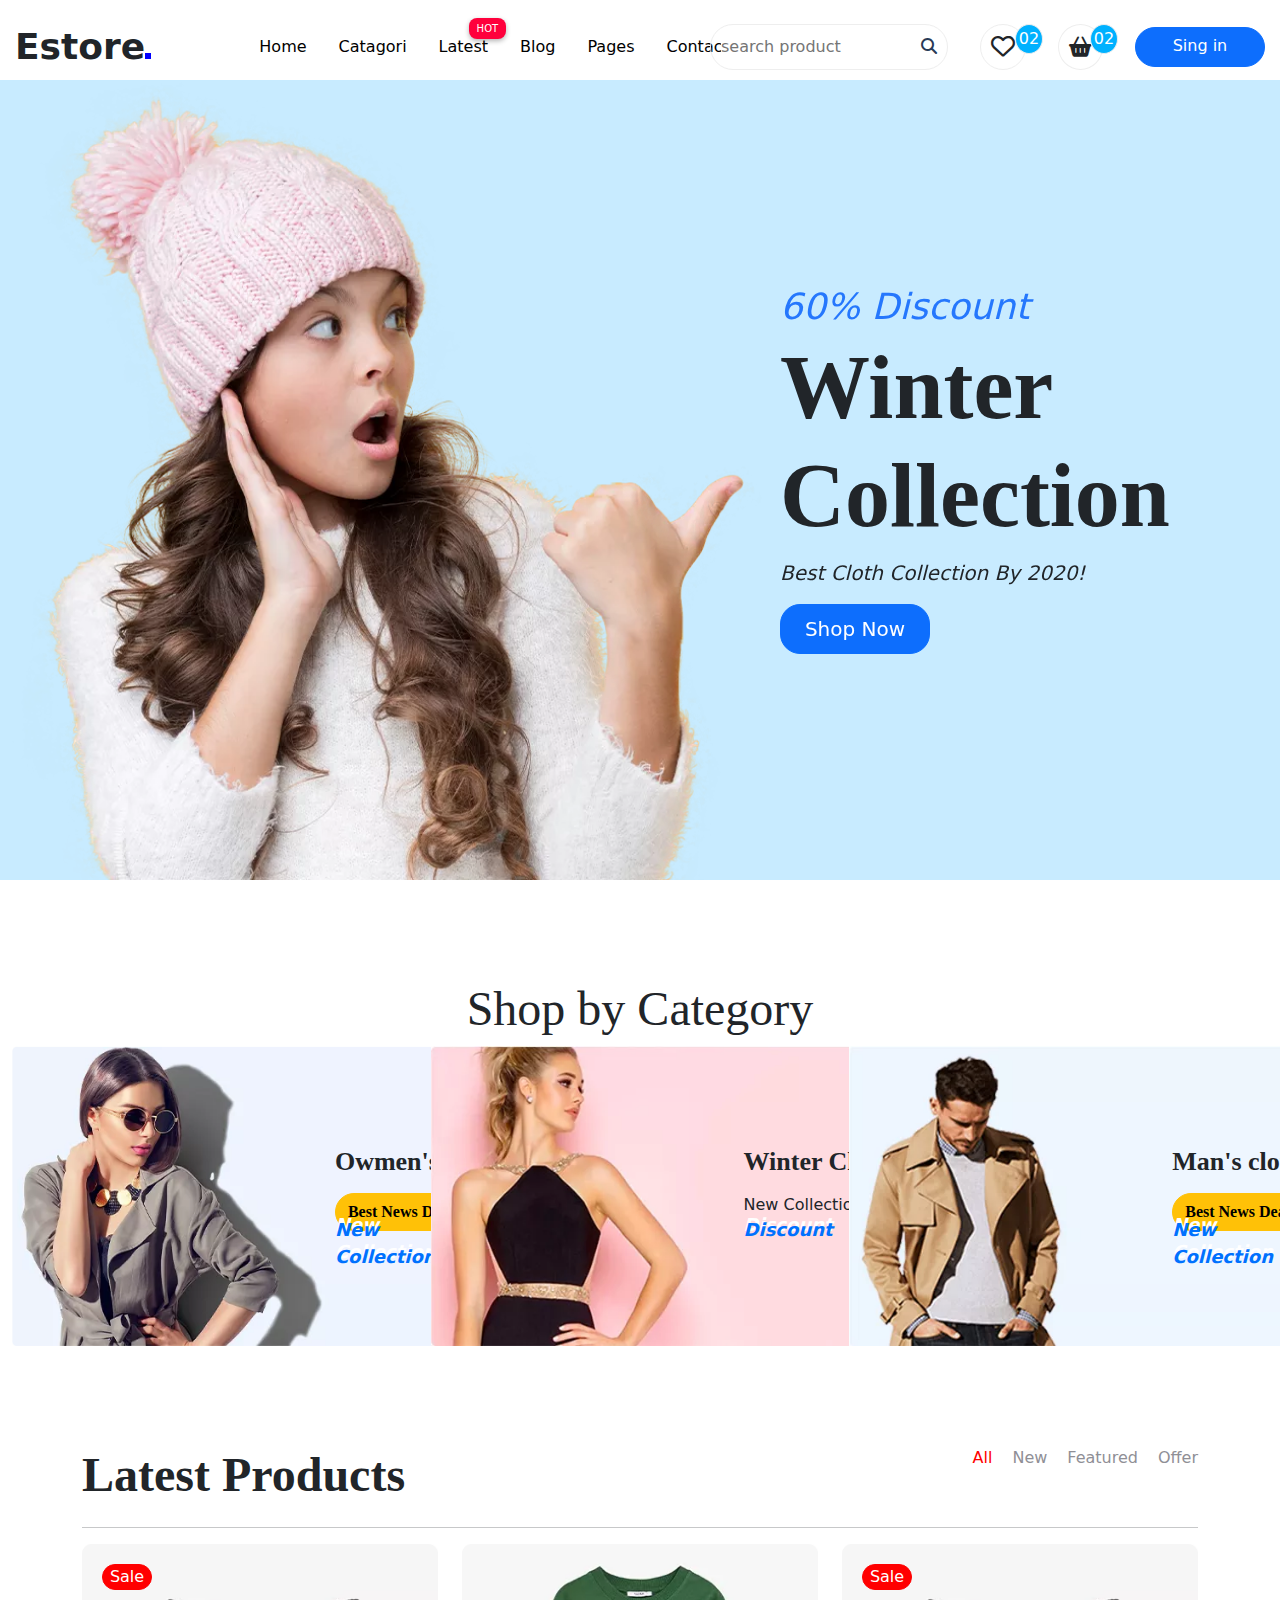
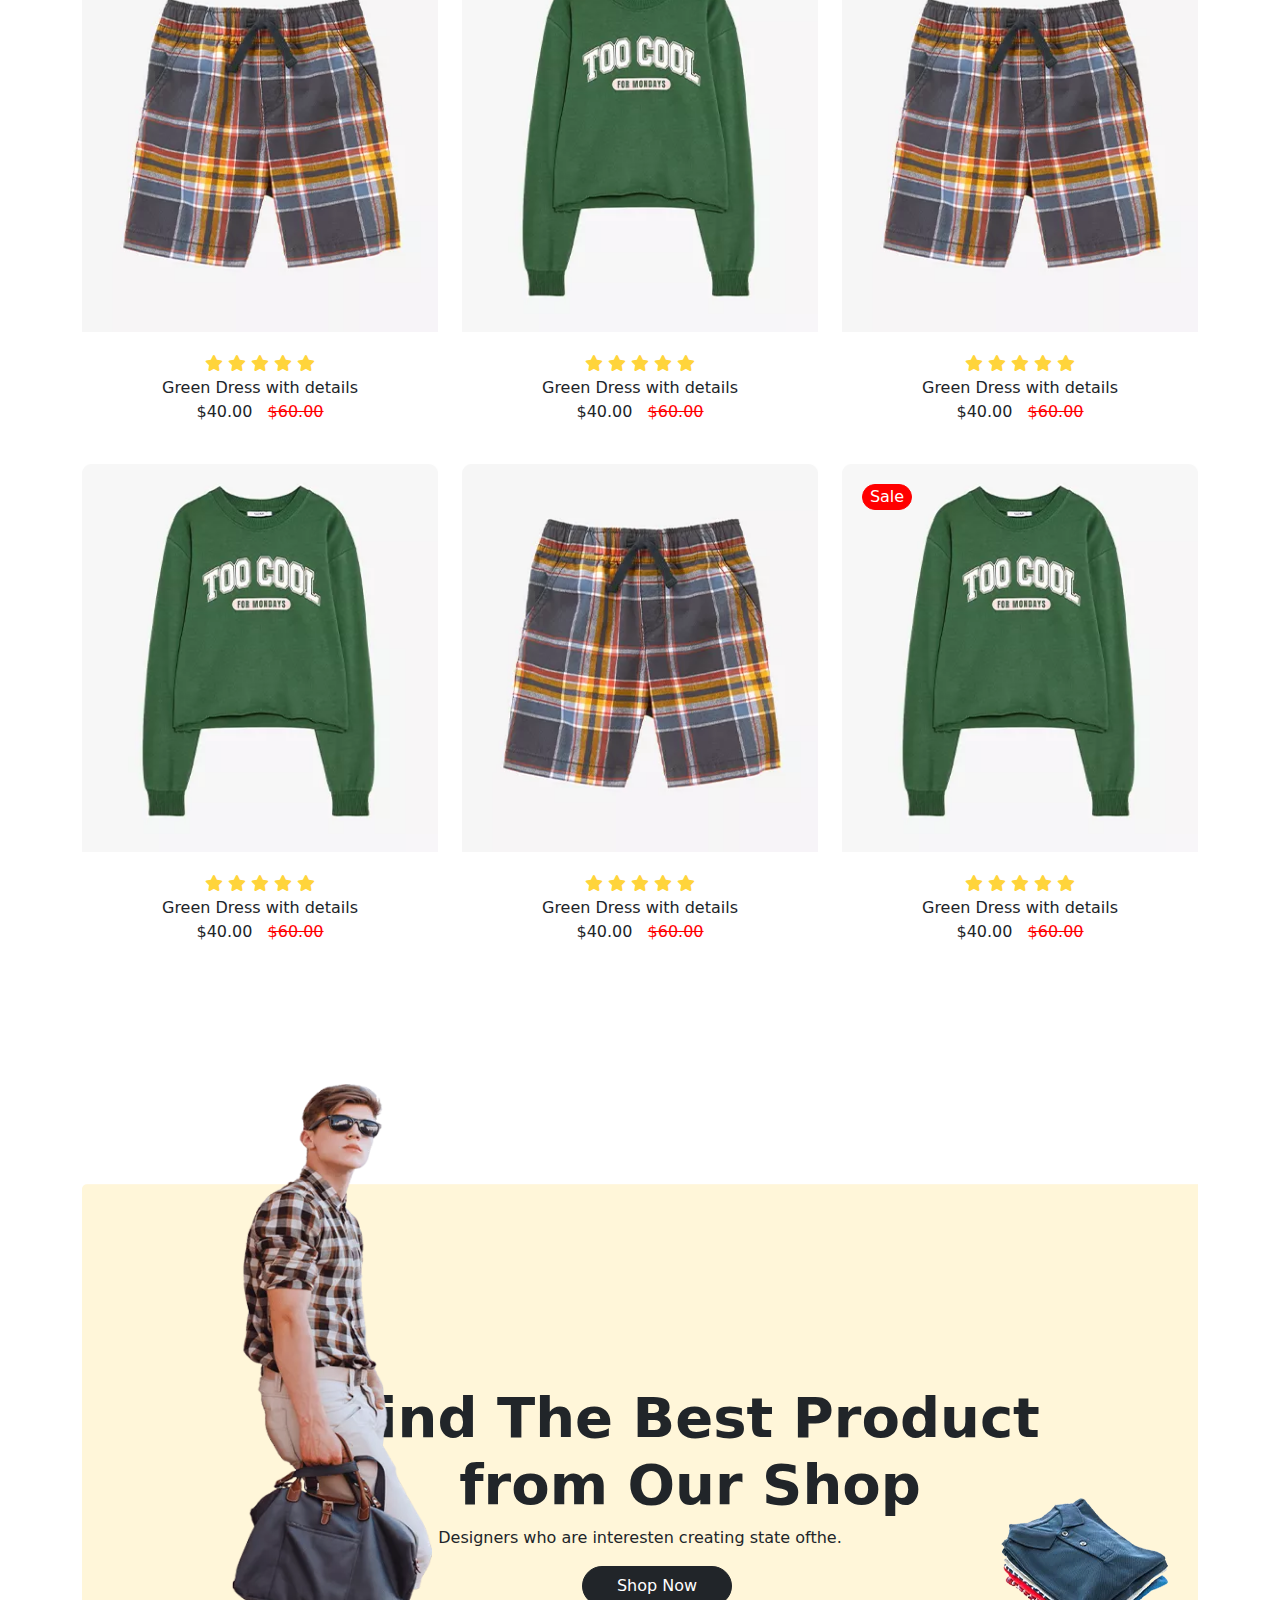
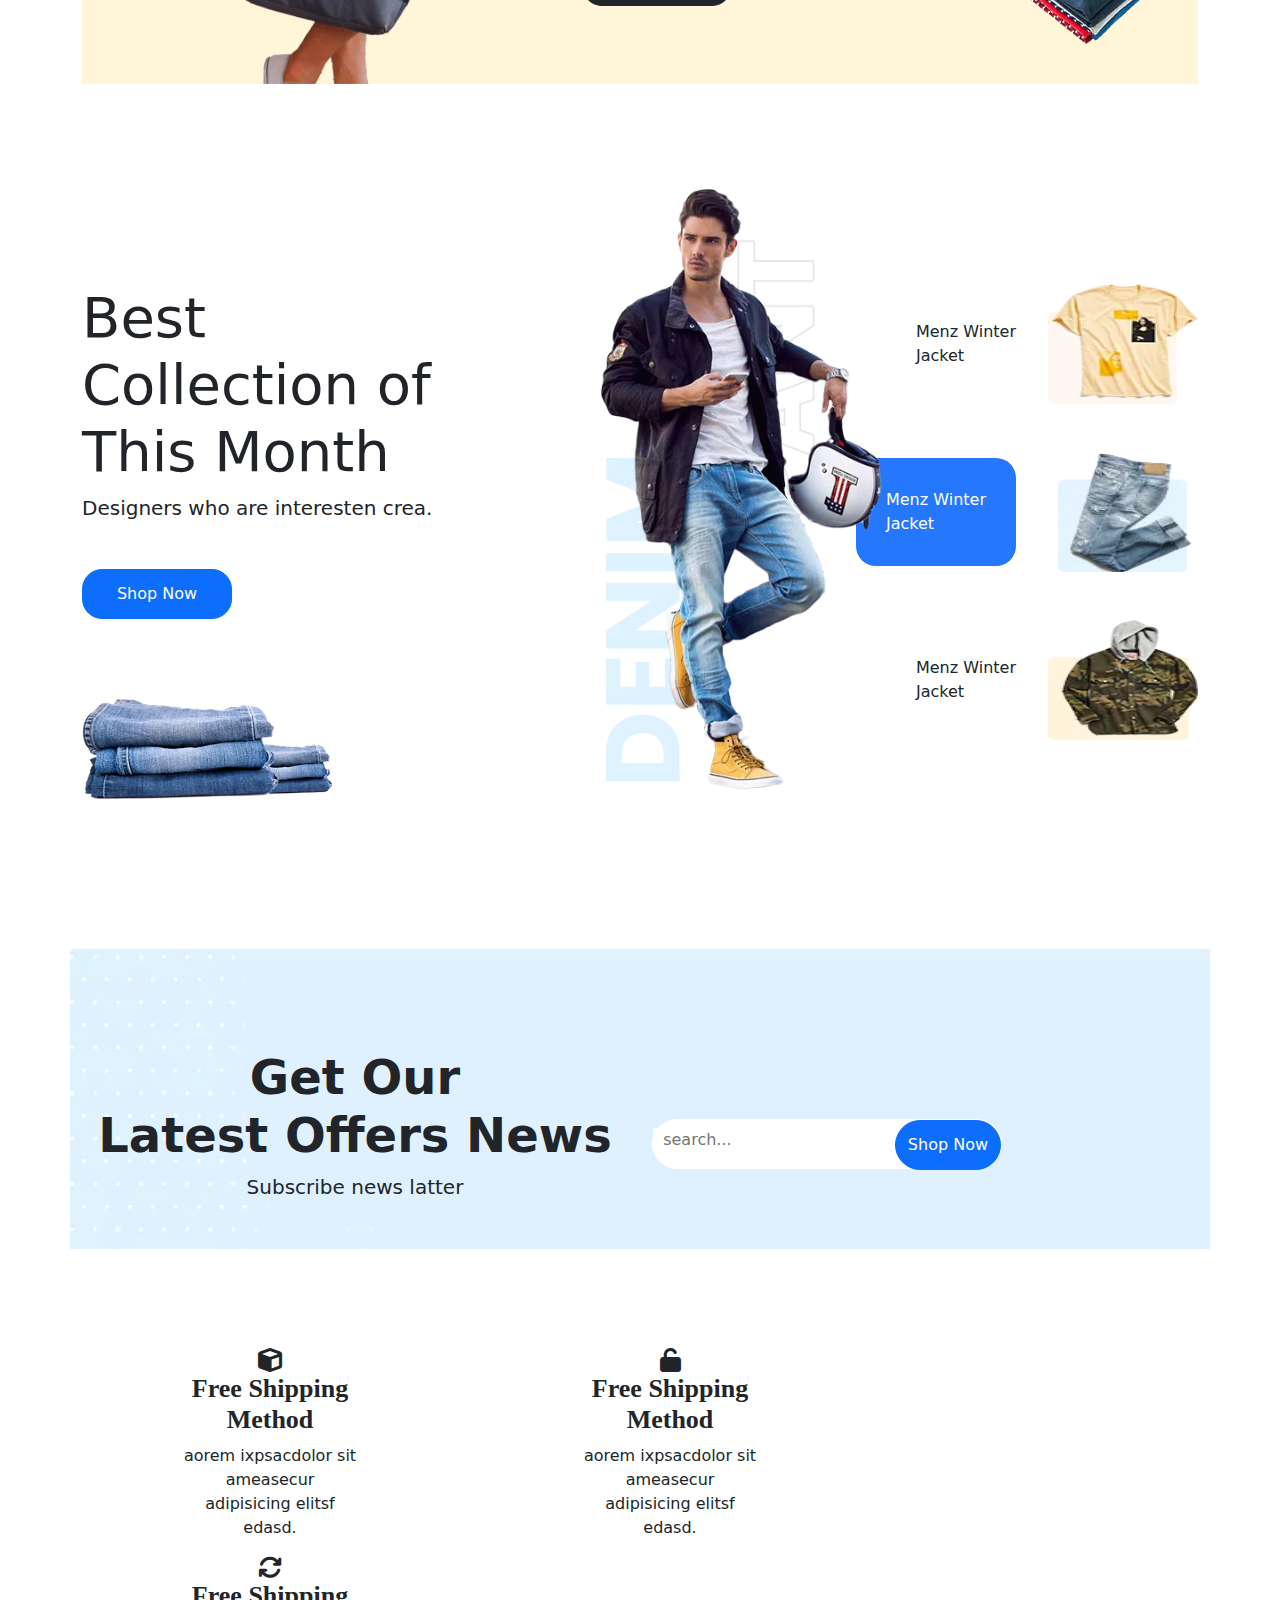
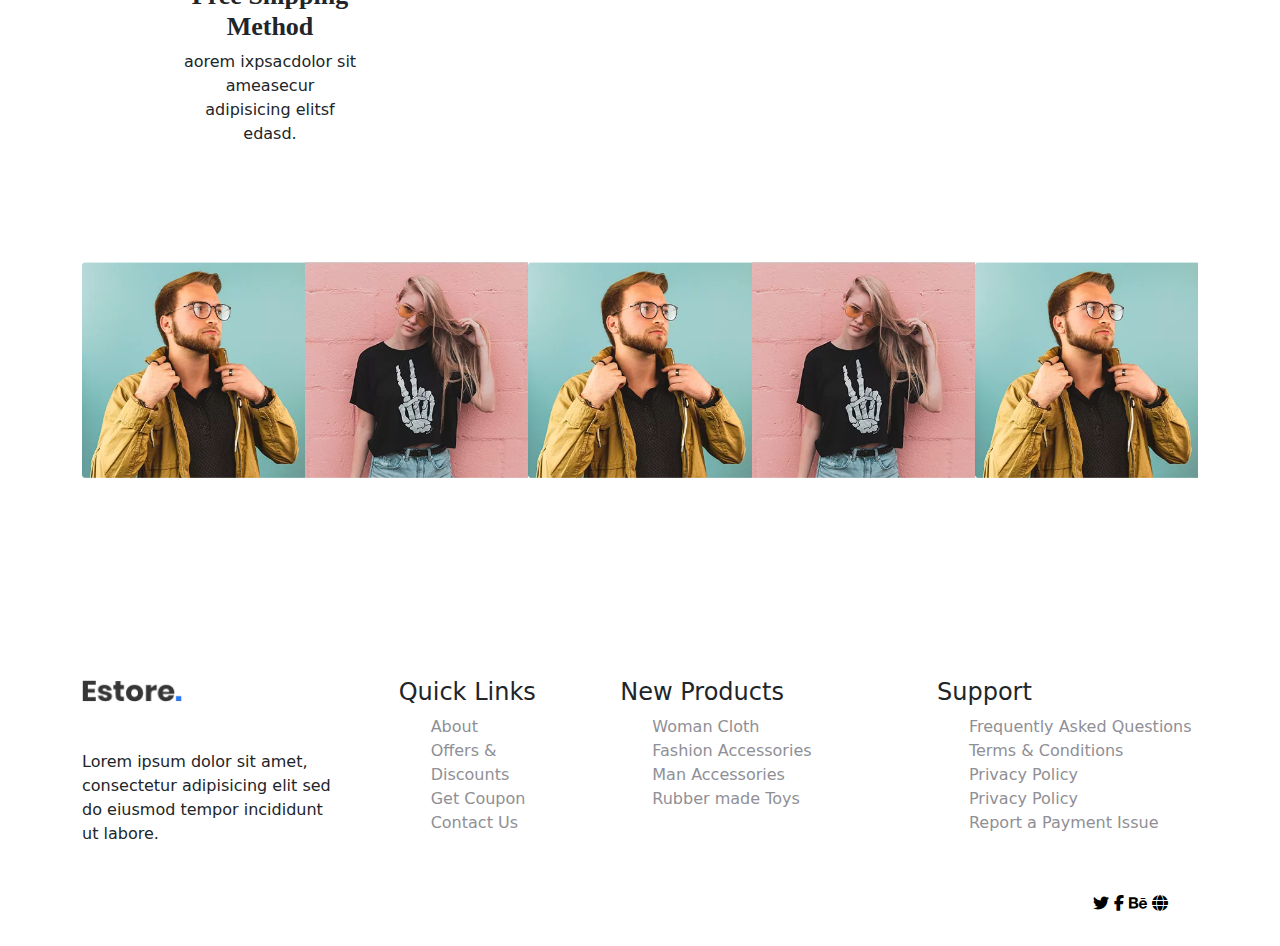
<file: index.html>
<!DOCTYPE html>
<html lang="en">
<head>
    <meta charset="UTF-8">
    <meta name="viewport" content="width=device-width, initial-scale=1.0">
    <title>Document</title>
    <link href="https://cdn.jsdelivr.net/npm/bootstrap@5.3.3/dist/css/bootstrap.min.css" rel="stylesheet" integrity="sha384-QWTKZyjpPEjISv5WaRU9OFeRpok6YctnYmDr5pNlyT2bRjXh0JMhjY6hW+ALEwIH" crossorigin="anonymous">
    <link rel="stylesheet" href="assets/style.css">   
     <link href="https://unpkg.com/aos@2.3.1/dist/aos.css" rel="stylesheet">
    <link rel="stylesheet" href="https://cdnjs.cloudflare.com/ajax/libs/font-awesome/6.7.2/css/all.min.css" integrity="sha512-Evv84Mr4kqVGRNSgIGL/F/aIDqQb7xQ2vcrdIwxfjThSH8CSR7PBEakCr51Ck+w+/U6swU2Im1vVX0SVk9ABhg==" crossorigin="anonymous" referrerpolicy="no-referrer" />
</head>
<body>
    <header>
        <section id="header">
                <div class="nav_nav-area">
                    <div class="row">
                        <div class="col-2 nav_logo">Estore<span class="nav_dot"></span></div>
                        <div class="col-4 nav_navbar">
                            <ul class="nav_list">
                                <li><a href="index.html">Home</a></li>
                                <li><a href="#">Catagori</a></li>
                                <li class="hot dropdown"><a href="#">Latest</a>
                                    <ul class="dropdown-content">
                                        <li><a class="dropdown-item" href="product_list.html">Product List</a></li>
                                        <li><a class="dropdown-item" href="product_detalist.html">Product Deailst</a></li>
                                      </ul>
                                </li>
                                <li class="dropdown"><a href="#">Blog</a>
                                    <ul class="dropdown-content">
                                        <li><a class="dropdown-item" href="blog.html">Blog</a></li>
                                        <li><a class="dropdown-item" href="blog_details.html">Blog Detailst</a></li>
                                      </ul>
                                </li>
                                <li class="dropdown"><a href="#">Pages</a>
                                    <ul class="dropdown-content">
                                        <li><a class="dropdown-item" href="login.html">Login</a></li>
                                        <li><a class="dropdown-item" href="register.html">Sing up</a></li>
                                        <li><a class="dropdown-item" href="#">Element</a></li>
                                        <li><a class="dropdown-item" href="#">About</a></li>
                                        <li><a class="dropdown-item" href="#">Confirmation</a></li>
                                        <li><a class="dropdown-item" href="card_list.html">Shopping Cart</a></li>
                                        <li><a class="dropdown-item" href="#">Product Checkout</a></li>
                                      </ul>
                                </li>
                                <li><a href="contact.html">Contact</a></li>    
                            </ul>
                        </div>
                        <div class="col-6">
                           <div class="navbar_search">
                            <div class="nav_search"><input type="text" name="search" placeholder="search product"><i class="fa-solid fa-magnifying-glass" style="color: #293a56;"></i></div>
                            <div class="navbar_icons">
                                <div class="nav_icon"><i class="fa-regular fa-heart fa-xl"></i><div class="navbar_icon">02</div></div>
                            <div class="nav_icon1"><i class="fa-solid fa-basket-shopping fa-lg"></i><div class="navbar_icon1">02</div></div>
                            </div>
                            <div class="nav_btn btn btn-primary">Sing in</div>
                           </div>
                        </div>
                    </div>
                <div class="container">
                    <div class="responsiv_nav">
                        <div class="responsiv_btn">
                            <button class="responsiv_button btn">Menu</button><i class="fa-solid fa-bars fa-lg" style="color: #ffffff;"></i>
                        </div>
                    </div>
           </div>
        </div>
    </section>
    </header>
    <!-- header crate -->
    <main>
    <section id="hero">
        <div class="container-fluid">
            <div class="row main_hero">
                <div class="col-lg-6">
                    <div class="hero_image"><img src="assets/image/hero_man.png.webp" alt=""></div>
                </div>
                <div class="col-lg-6 col-md-6 col-sm-12 hero_main">
                  <div data-aos="fade-left" class="hero_captain">
                    <span class="hero_span">60% Discount</span>
                    <h1>Winter <br> Collection</h1>
                    <p class="hero_p">Best Cloth Collection By 2020!</p>
                    <button class="btn btn-primary hero_button">Shop Now</button>
                  </div>
                </div>
            </div>
        </div>
    </section>
    <!-- main_slider crate -->
     <section id="shop_by_category">
        <div class="shop_area">
            <div class="container-fluid">
                <div class="row">
                    <div class="col-12"><h2 class="shop_title">Shop by Category</h2></div>
                    <div class="shop_images">
                        <div class="col-lg-4 col-md-6 col-sm-12">
                            <div class="shop_image"><img src="assets/image/cat1.jpg.webp" alt="">
                                <div class="image_content">
                                    <h3>Owmen's</h3>
                                    <button class="btn btn-warning shop_image_btn">Best News Deals</button>
                                    <span class="image_span">New Collection</span>
                                </div>
                            </div>
                        </div>
                       <div class="col-lg-4 col-md-6 col-sm-12">
                        <div class="shop_image"><img src="assets/image/cat2.jpg.webp" alt="">
                            <div class="image_content">
                                <span class="image_span">Discount</span>
                                <h3>Winter Cloth</h3>
                                <p class="shop_image_p">New Collection</p>
                            </div>
                        </div>
                       </div>
                        <div class="col-lg-4 col-md-6 col-sm-12">
                            <div class="shop_image"><img src="assets/image/cat3.jpg.webp" alt="">
                                <div class="image_content">
                                    <h3>Man's cloth</h3>
                                    <button class="btn btn-warning shop_image_btn">Best News Deals</button>
                                    <span class="image_span">New Collection</span>
                                </div>
                            </div>
                        </div>
                    </div>
                </div>
            </div>
        </div>
     </section>
     <!-- shop_category_create -->
      <section id="Latest_products">
        <div class="container">
            <div class="row">
                <div class="col-lg-6 col-md-6 col-sm-6"><h2 class="latest_title">Latest Products</h2></div>
                <div class="col-lg-6 col-md-6 col-sm-6">
                    <div class="latest_lists">
                        <div class="latest_list"><a href="" style="color: red;">All</a></div>
                        <div class="latest_list"><a href="" style="color: #8f8f96;">New</a></div>
                        <div class="latest_list"><a href="" style="color: #8f8f96;">Featured</a></div>
                        <div class="latest_list"><a href="" style="color: #8f8f96;">Offer</a></div>
                    </div>
                </div>
            </div><hr>
            <div class="cards">
                <div class="row">
                    <div class="col-lg-4 col-md-6 col-sm-12">
                        <div class="card">
                            <div class="image"><img src="assets/image/product1.png.webp" alt="">
                                <div class="sale">Sale</div>
                            </div>
                            <div class="contest">
                                <div class="star">
                                    <i class="fa-solid fa-star" style="color: #FFD43B;"></i>
                                    <i class="fa-solid fa-star" style="color: #FFD43B;"></i>
                                    <i class="fa-solid fa-star" style="color: #FFD43B;"></i>
                                    <i class="fa-solid fa-star" style="color: #FFD43B;"></i>
                                    <i class="fa-solid fa-star" style="color: #FFD43B;"></i>
                                </div>
                                <div class="card_title">Green Dress with details</div>
                                <span class="price">$40.00</span>
                                <span class="price1">$60.00</span>
                            </div>
                        </div>
                    </div>
                    <div class="col-lg-4 col-md-6 col-sm-12">
                        <div class="card">
                            <div class="image"><img src="assets/image/product2.png.webp" alt=""></div>
                            <div class="contest">
                                <div class="star">
                                    <i class="fa-solid fa-star" style="color: #FFD43B;"></i>
                                    <i class="fa-solid fa-star" style="color: #FFD43B;"></i>
                                    <i class="fa-solid fa-star" style="color: #FFD43B;"></i>
                                    <i class="fa-solid fa-star" style="color: #FFD43B;"></i>
                                    <i class="fa-solid fa-star" style="color: #FFD43B;"></i>
                                </div>
                                <div class="card_title">Green Dress with details</div>
                                <span class="price">$40.00</span>
                                <span class="price1">$60.00</span>
                            </div>
                        </div>
                    </div>
                    <div class="col-lg-4 col-md-6 col-sm-12">
                        <div class="card">
                            <div class="image"><img src="assets/image/product1.png.webp" alt=""><div class="sale">Sale</div></div>
                            <div class="contest">
                                <div class="star">
                                    <i class="fa-solid fa-star" style="color: #FFD43B;"></i>
                                    <i class="fa-solid fa-star" style="color: #FFD43B;"></i>
                                    <i class="fa-solid fa-star" style="color: #FFD43B;"></i>
                                    <i class="fa-solid fa-star" style="color: #FFD43B;"></i>
                                    <i class="fa-solid fa-star" style="color: #FFD43B;"></i>
                                </div>
                                <div class="card_title">Green Dress with details</div>
                                <span class="price">$40.00</span>
                                <span class="price1">$60.00</span>
                            </div>
                        </div>
                    </div>
                    <div class="col-lg-4 col-md-6 col-sm-12">
                        <div class="card">
                            <div class="image"><img src="assets/image/product2.png.webp" alt=""></div>
                            <div class="contest">
                                <div class="star">
                                    <i class="fa-solid fa-star" style="color: #FFD43B;"></i>
                                    <i class="fa-solid fa-star" style="color: #FFD43B;"></i>
                                    <i class="fa-solid fa-star" style="color: #FFD43B;"></i>
                                    <i class="fa-solid fa-star" style="color: #FFD43B;"></i>
                                    <i class="fa-solid fa-star" style="color: #FFD43B;"></i>
                                </div>
                                <div class="card_title">Green Dress with details</div>
                                <span class="price">$40.00</span>
                                <span class="price1">$60.00</span>
                            </div>
                        </div>
                    </div>
                    <div class="col-lg-4 col-md-6 col-sm-12">
                        <div class="card">
                            <div class="image"><img src="assets/image/product1.png.webp" alt=""></div>
                            <div class="contest">
                                <div class="star">
                                    <i class="fa-solid fa-star" style="color: #FFD43B;"></i>
                                    <i class="fa-solid fa-star" style="color: #FFD43B;"></i>
                                    <i class="fa-solid fa-star" style="color: #FFD43B;"></i>
                                    <i class="fa-solid fa-star" style="color: #FFD43B;"></i>
                                    <i class="fa-solid fa-star" style="color: #FFD43B;"></i>
                                </div>
                                <div class="card_title">Green Dress with details</div>
                                <span class="price">$40.00</span>
                                <span class="price1">$60.00</span>
                            </div>
                        </div>
                    </div>
                    <div class="col-lg-4 col-md-6 col-sm-12">
                        <div class="card">
                            <div class="image"><img src="assets/image/product2.png.webp" alt=""><div class="sale">Sale</div></div>
                            <div class="contest">
                                <div class="star">
                                    <i class="fa-solid fa-star" style="color: #FFD43B;"></i>
                                    <i class="fa-solid fa-star" style="color: #FFD43B;"></i>
                                    <i class="fa-solid fa-star" style="color: #FFD43B;"></i>
                                    <i class="fa-solid fa-star" style="color: #FFD43B;"></i>
                                    <i class="fa-solid fa-star" style="color: #FFD43B;"></i>
                                </div>
                                <div class="card_title">Green Dress with details</div>
                                <span class="price">$40.00</span>
                                <span class="price1">$60.00</span>
                            </div>
                        </div>
                   </div>
                </div>
            </div>
        </div>
      </section>
      <!-- Latest product create -->
       <section id="best_product">
        <div class="container-xl">
            <div class="row">
                <div class="col-12">
                    <div class="best_product">
                        <div class="best_product_image"><img src="assets/image/card-man.png.webp" alt=""></div>
                        <h2 class="best_product_title">Find The Best Product <br>
                            from Our Shop</h2>
                            <p class="best-product_title2">Designers who are interesten creating state ofthe.</p>
                            <button class="btn btn-dark best_product_btn">Shop Now</button>
                            <div class="best_product_image2"><img src="assets/image/card-shape.png.webp" alt=""></div>
                    </div>
                </div>
            </div>
        </div>
       </section>
       <!-- best product crate -->
        <section id="best_collection">
            <div class="container">
                <div class="row">
                    <div class="col-4 col-md-4 col-sm-12">
                        <div class="best_colletion_title">
                            <h2 class="best_collection_h">Best Collection of This Month</h2>
                            <p class="best_collection_p">Designers who are interesten crea.</p>
                            <button class="btn btn-primary best_collection_btn">Shop Now</button>
                        </div>
                        <div class="best_collection_image1"><img src="assets/image/collection1.png.webp" alt=""></div>
                    </div>
                    <div class="col-2">
                        <div class="best_collection_image2"><img src="assets/image/collection2.png (1).webp" alt=""></div>
                    </div>
                    <div class="col-6 col-md-6 col-sm-12 best_third">
                        <div class="single_cap">
                            <div class="single_title">Menz Winter <br>Jacket</div>
                            <div class="single_image"><img src="assets/image/collection3.png.webp" alt=""></div>
                        </div>
                        <div class="single_cap">
                            <div class="single_title" style="background-color: #2577fd; padding: 30px; color: white; border-radius: 20px;">Menz Winter <br>Jacket</div>
                            <div class="single_image"><img src="assets/image/collection4.png.webp" alt=""></div>
                        </div>
                        <div class="single_cap">
                            <div class="single_title">Menz Winter <br>Jacket</div>
                            <div class="single_image"><img src="assets/image/collection5.png.webp" alt=""></div>
                        </div>
                    </div>
                </div>
            </div>
        </section>
        <!-- best_collection create -->
         <section id="latest_area">
            <div class="container-lg">
                <div class="row latest_area_back">
                    <div class="col-lg-6 col-md-6 col-sm-12">
                        <h2 class="latest_area_title">Get Our <br>
                            Latest Offers News</h2>
                        <p class="latest_area_p">Subscribe news latter</p>
                    </div>
                    <div class="col-lg-6 col-md-6 col-sm-12">
                        <div class="latest_search">
                            <input type="text" name="latset_area_search" class="latset_area_search" placeholder="  search...">
                            <button class="btn btn-primary latest_area_btn">Shop Now</button>
                        </div>
                    </div>
                </div>
            </div>
        </section>
        <!-- latest_area create -->
         <section id="shop_method_area">
            <div class="container">
                <div class="row">
                    <div class="col-lg-4 col-md-6 col-sm-12 main_icon">
                        <i class="fa-solid fa-cube fa-xl"></i>
                        <h3>Free Shipping Method</h3>
                        <p>aorem ixpsacdolor sit ameasecur adipisicing elitsf edasd.</p>
                    </div>
                    <div class="col-lg-4 col-md-6 col-sm-12 main_icon">
                        <i class="fa-solid fa-unlock fa-xl"></i>
                        <h3>Free Shipping Method</h3>
                        <p>aorem ixpsacdolor sit ameasecur adipisicing elitsf edasd.</p>
                    </div>
                    <div class="col-lg-4 col-md-12 col-sm-12 main_icon">
                        <i class="fa-solid fa-arrows-rotate fa-xl"></i>
                        <h3>Free Shipping Method</h3>
                        <p>aorem ixpsacdolor sit ameasecur adipisicing elitsf edasd.</p>
                    </div>
                </div>
            </div>
         </section>
         <!-- shop medhod area finish -->
         <section id="sosial_media">
            <div class="container-xl sosial_medias">
                <div class="sosial_media"><img src="assets/image/gallery1.jpg.webp" alt=""></div>
                <div class="sosial_media"><img src="assets/image/gallery3.jpg.webp" alt=""></div>
                <div class="sosial_media"><img src="assets/image/gallery1.jpg.webp" alt=""></div>
                <div class="sosial_media"><img src="assets/image/gallery3.jpg.webp" alt=""></div>
                <div class="sosial_media"><img src="assets/image/gallery1.jpg.webp" alt=""></div>
            </div>
         </section>
         <!--sosial media finish  -->
    </main>
    <footer>
    <div class="footer-area footer-padding">
        <div class="container">
            <div class="row d-flex justify-content-between">
                <div class="col-xl-3 col-lg-3 col-md-5 col-sm-6">
                   <div class="single-footer-caption mb-50">
                     <div class="single-footer-caption mb-30">
                         <div class="footer-logo mb-5">
                             <a href=""><img src="assets/image/logo2_footer.png.webp" alt=""></a>
                         </div>
                         <div class="footer-tittle">
                             <div class="footer-pera">
                                 <p>Lorem ipsum dolor sit amet, consectetur adipisicing elit sed do eiusmod tempor incididunt ut labore.</p>
                            </div>
                         </div>
                     </div>
                   </div>
                </div>
                <div class="col-xl-2 col-lg-3 col-md-3 col-sm-5">
                    <div class="single-footer-caption mb-50">
                        <div class="footer-tittle">
                            <h4>Quick Links</h4>
                            <ul>
                                <li><a href="#" style=" color: #8f8f96;">About</a></li>
                                <li><a href="#" style=" color: #8f8f96;"> Offers & Discounts</a></li>
                                <li><a href="#" style=" color: #8f8f96;"> Get Coupon</a></li>
                                <li><a href="#" style=" color: #8f8f96;">  Contact Us</a></li>
                            </ul>
                        </div>
                    </div>
                </div>
                <div class="col-xl-3 col-lg-3 col-md-4 col-sm-7">
                    <div class="single-footer-caption mb-50">
                        <div class="footer-tittle">
                            <h4>New Products</h4>
                            <ul>
                                <li><a href="#" style=" color: #8f8f96;">Woman Cloth</a></li>
                                <li><a href="#" style=" color: #8f8f96;">Fashion Accessories</a></li>
                                <li><a href="#" style=" color: #8f8f96;"> Man Accessories</a></li>
                                <li><a href="#" style=" color: #8f8f96;"> Rubber made Toys</a></li>
                            </ul>
                        </div>
                    </div>
                </div>
                <div class="col-xl-3 col-lg-3 col-md-5 col-sm-7">
                    <div class="single-footer-caption mb-50">
                        <div class="footer-tittle">
                            <h4>Support</h4>
                            <ul>
                             <li><a href="#" style=" color: #8f8f96;">Frequently Asked Questions</a></li>
                             <li><a href="#" style=" color: #8f8f96;">Terms & Conditions</a></li>
                             <li><a href="#" style=" color: #8f8f96;">Privacy Policy</a></li>
                             <li><a href="#" style=" color: #8f8f96;">Privacy Policy</a></li>
                             <li><a href="#" style=" color: #8f8f96;">Report a Payment Issue</a></li>
                         </ul>
                        </div>
                    </div>
                </div>
            </div>
            <div class="row">
             <div class="col-xl-7 col-lg-7 col-md-7">
             </div>
              <div class="col-xl-5 col-lg-5 col-md-5">
                 <div class="footer-copy-right f-right">
                     <div class="footer-social">
                         <a href="#"><i class="fab fa-twitter"></i></a>
                         <a href="#"><i class="fab fa-facebook-f"></i></a>
                         <a href="#"><i class="fab fa-behance"></i></a>
                         <a href="#"><i class="fas fa-globe"></i></a>
                     </div>
                 </div>
             </div>
         </div>
        </div>
    </div>
</footer>
    <script src="https://unpkg.com/aos@2.3.1/dist/aos.js"></script>
    <script>
        AOS.init();
      </script>
</body>
</html>
</file>
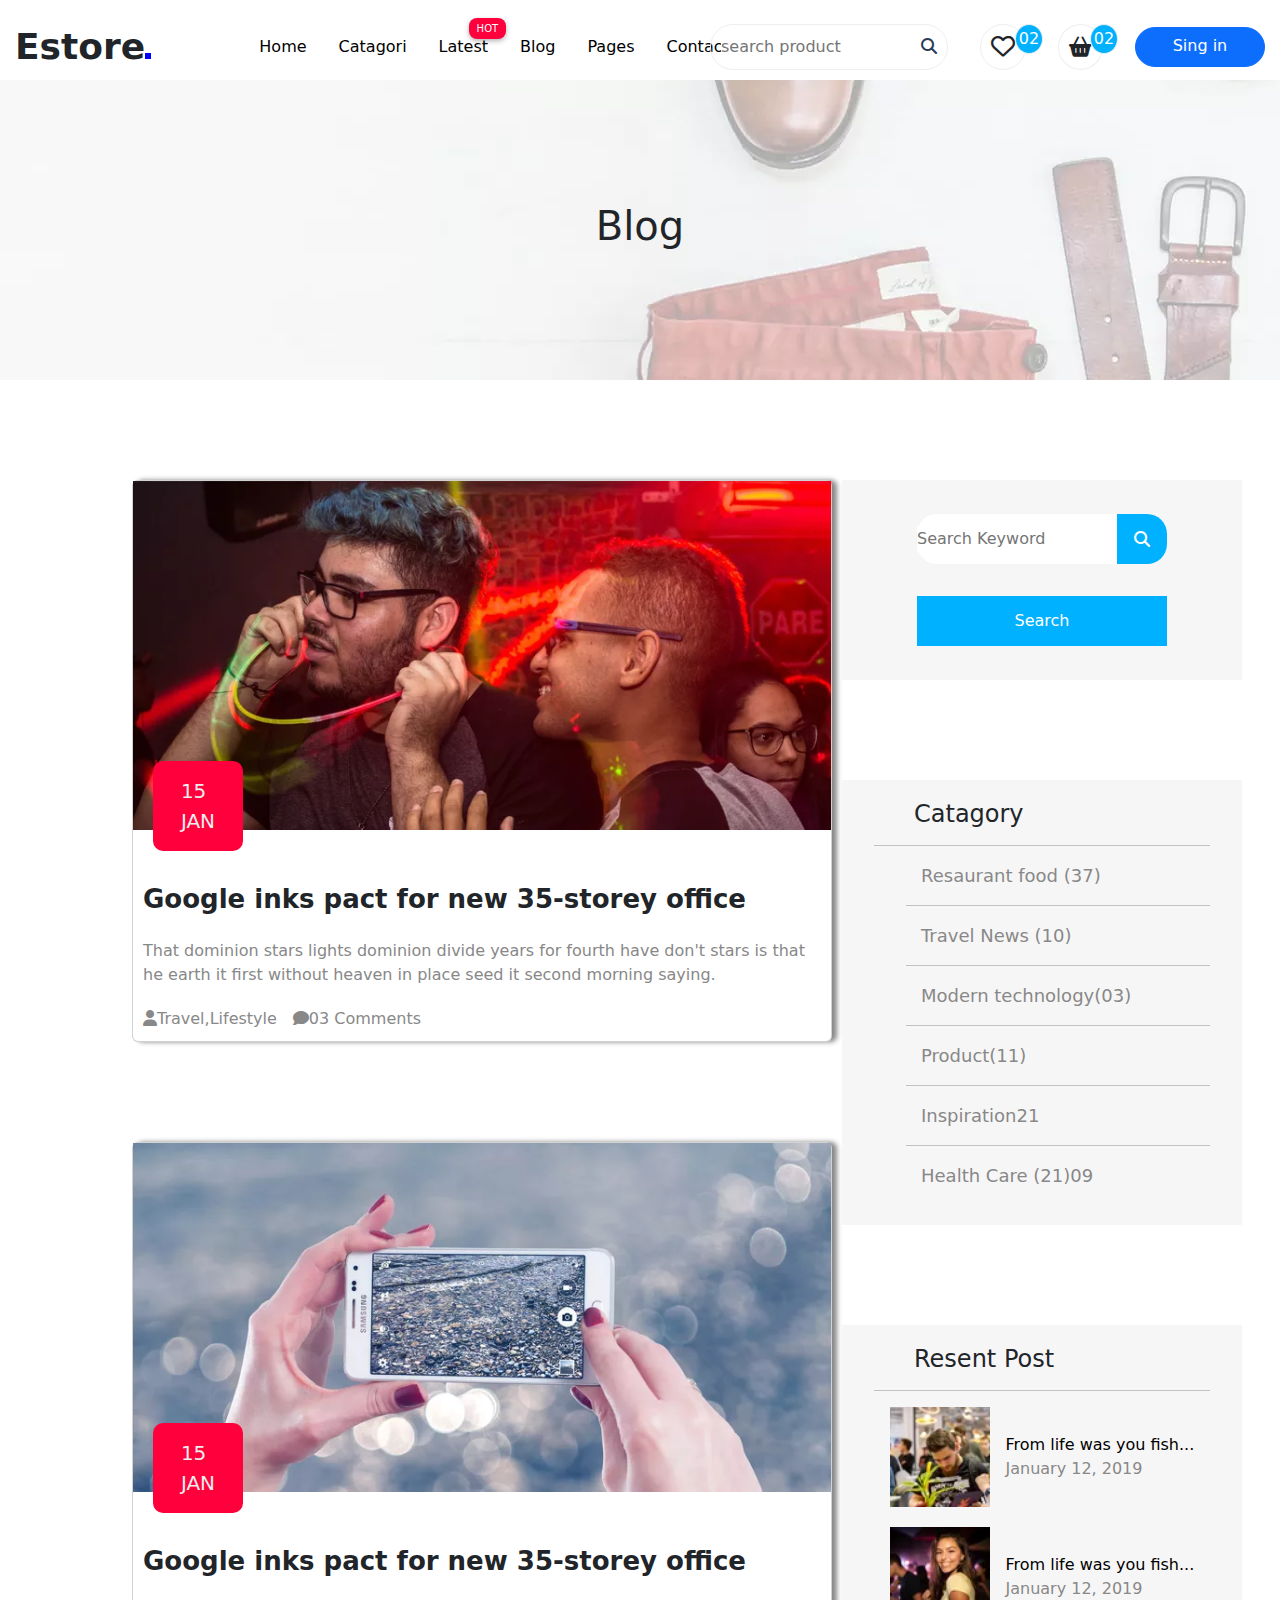
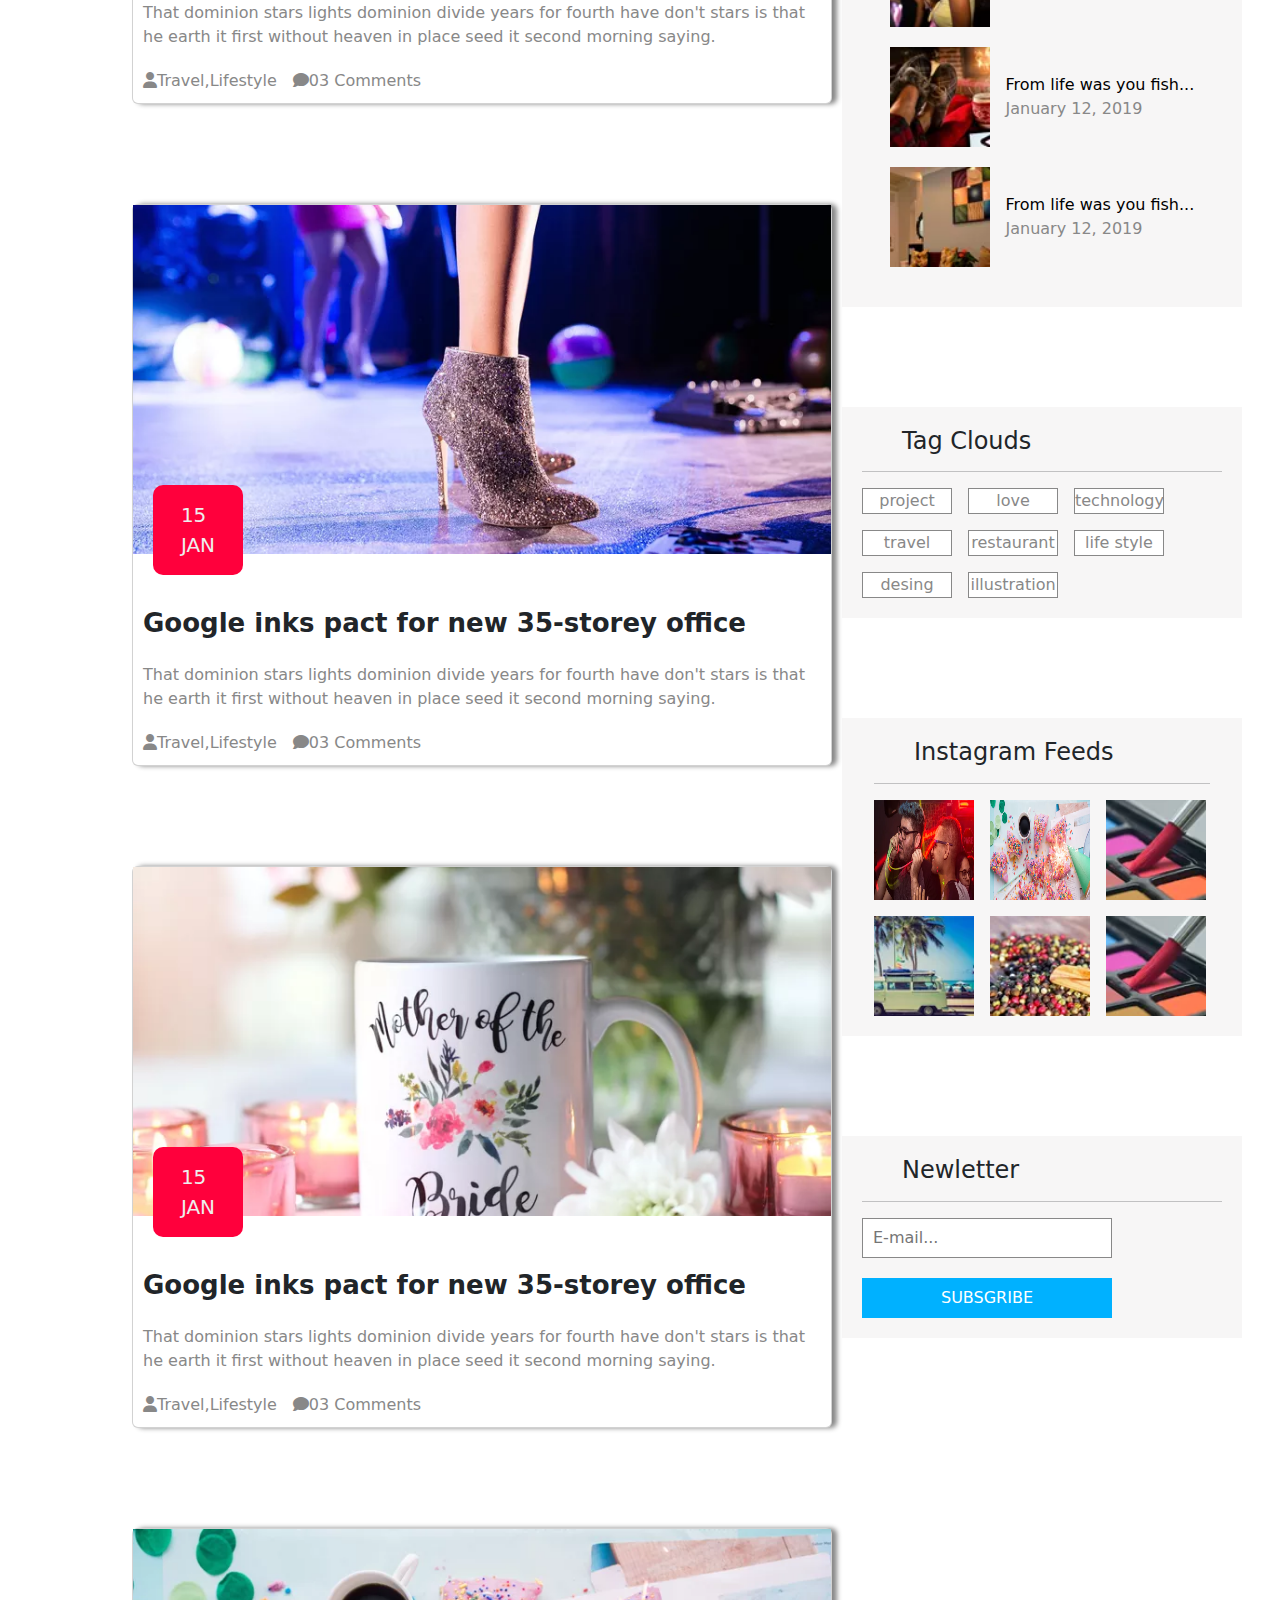
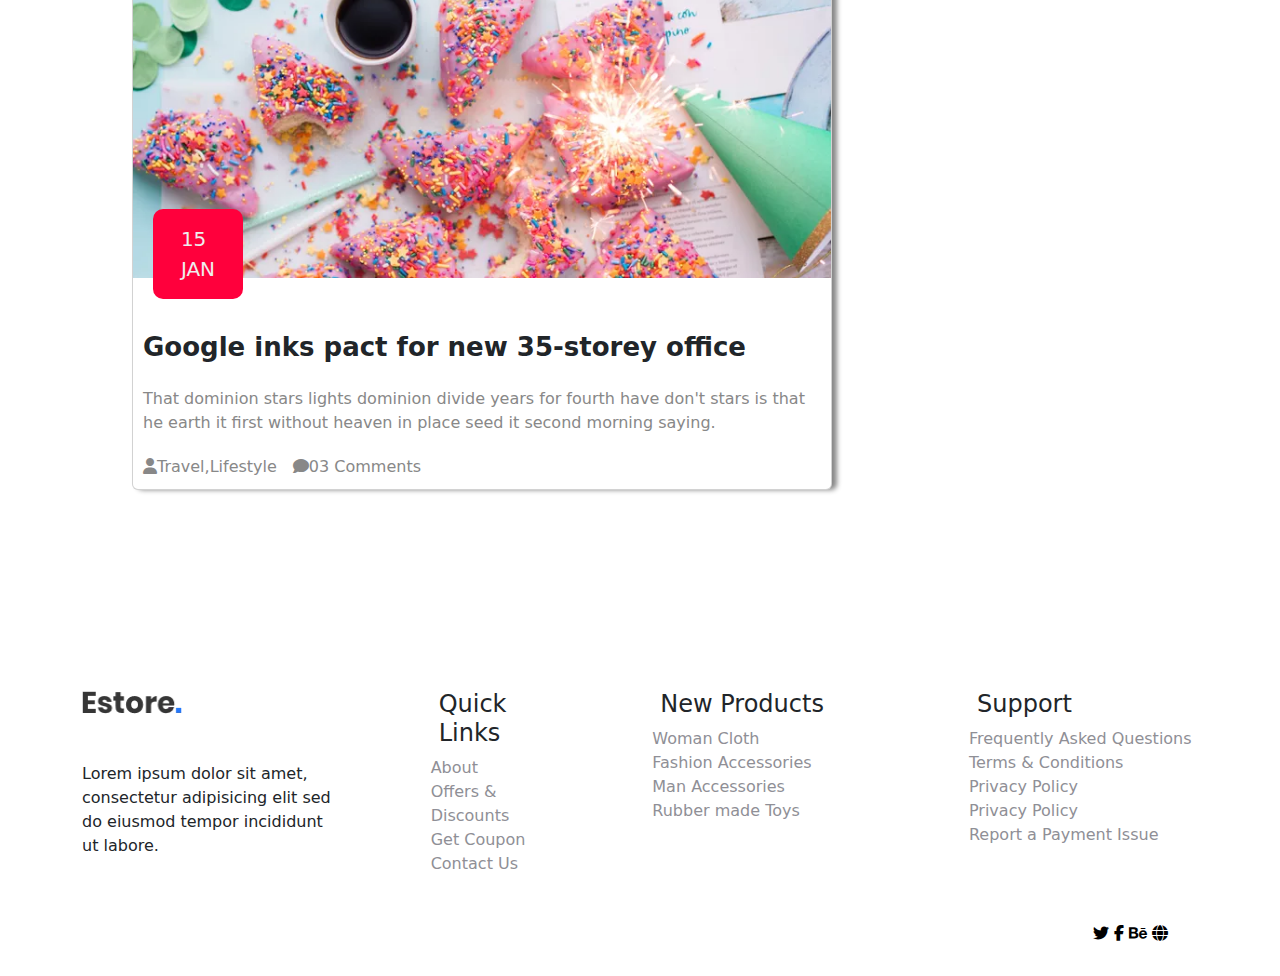
<file: blog.html>
<!DOCTYPE html>
<html lang="en">
<head>
    <meta charset="UTF-8">
    <meta name="viewport" content="width=device-width, initial-scale=1.0">
    <title>Document</title>
    <link href="https://cdn.jsdelivr.net/npm/bootstrap@5.3.3/dist/css/bootstrap.min.css" rel="stylesheet" integrity="sha384-QWTKZyjpPEjISv5WaRU9OFeRpok6YctnYmDr5pNlyT2bRjXh0JMhjY6hW+ALEwIH" crossorigin="anonymous">
    <link rel="stylesheet" href="assets/style7.css">   
    <link rel="stylesheet" href="https://cdnjs.cloudflare.com/ajax/libs/font-awesome/6.7.2/css/all.min.css" integrity="sha512-Evv84Mr4kqVGRNSgIGL/F/aIDqQb7xQ2vcrdIwxfjThSH8CSR7PBEakCr51Ck+w+/U6swU2Im1vVX0SVk9ABhg==" crossorigin="anonymous" referrerpolicy="no-referrer" />
</head>
<body>
    <header>
        <section id="header">
                <div class="nav_nav-area">
                    <div class="row">
                        <div class="col-2 nav_logo">Estore<span class="nav_dot"></span></div>
                        <div class="col-4 nav_navbar">
                            <ul class="nav_list">
                                <li><a href="index.html">Home</a></li>
                                <li><a href="#">Catagori</a></li>
                                <li class="hot dropdown"><a href="#">Latest</a>
                                    <ul class="dropdown-content">
                                        <li><a class="dropdown-item" href="product_list.html">Product List</a></li>
                                        <li><a class="dropdown-item" href="product_detalist.html">Product Deailst</a></li>
                                      </ul>
                                </li>
                                <li class="dropdown"><a href="#">Blog</a>
                                    <ul class="dropdown-content">
                                        <li><a class="dropdown-item" href="blog.html">Blog</a></li>
                                        <li><a class="dropdown-item" href="#">Blog Detailst</a></li>
                                      </ul>
                                </li>
                                <li class="dropdown"><a href="#">Pages</a>
                                    <ul class="dropdown-content">
                                        <li><a class="dropdown-item" href="login.html">Login</a></li>
                                        <li><a class="dropdown-item" href="register.html">Sing up</a></li>
                                        <li><a class="dropdown-item" href="#">Element</a></li>
                                        <li><a class="dropdown-item" href="#">About</a></li>
                                        <li><a class="dropdown-item" href="#">Confirmation</a></li>
                                        <li><a class="dropdown-item" href="card_list.html">Shopping Cart</a></li>
                                        <li><a class="dropdown-item" href="#">Product Checkout</a></li>
                                      </ul>
                                </li>
                                <li><a href="contact.html">Contact</a></li>    
                            </ul>
                        </div>
                        <div class="col-6">
                           <div class="navbar_search">
                            <div class="nav_search"><input type="text" name="search" placeholder="search product"><i class="fa-solid fa-magnifying-glass" style="color: #293a56;"></i></div>
                            <div class="navbar_icons">
                                <div class="nav_icon"><i class="fa-regular fa-heart fa-xl"></i><div class="navbar_icon">02</div></div>
                            <div class="nav_icon1"><i class="fa-solid fa-basket-shopping fa-lg"></i><div class="navbar_icon1">02</div></div>
                            </div>
                            <div class="nav_btn btn btn-primary">Sing in</div>
                           </div>
                        </div>
                    </div>
                <div class="container">
                    <div class="responsiv_nav">
                        <div class="responsiv_btn">
                            <button class="responsiv_button btn">Menu</button><i class="fa-solid fa-bars fa-lg" style="color: #ffffff;"></i>
                        </div>
                    </div>
           </div>
        </div>
    </section>
    </header>
    <!-- header crate -->
    <main>
        <section id="hero"> 
            <div class="hero_main">
                <h1 class="product_list">Blog</h1>
            </div>       
        </section>
        <!-- hero create -->
         <section id="main_area">
           <div class="container">
            <div class="row">
                <div class="col-lg-8 col-md-6 col-sm-12">
                    <div class="card">
                        <div class="card_image"><img src="assets/image/single_blog_1.png.webp" alt=""></div>
                        <div class="date">15 <br> JAN</div>
                        <div class="card_content">
                            <div class="card_title">Google inks pact for new 35-storey office</div>
                            <div class="card_info">That dominion stars lights dominion divide years for fourth have don't stars is that he earth it first without heaven in place seed it second morning saying.</div>
                            <div class="card_link">
                                <div class="card_user"><i class="fa-solid fa-user"></i><a href="#">Travel,Lifestyle</a></div>
                                <div class="card_commet"><i class="fa-solid fa-comment"></i><a href="#">03 Comments</a></div>
                            </div>
                        </div>
                    </div>
                    <div class="card">
                        <div class="card_image"><img src="assets/image/single_blog_2.png.webp" alt=""></div>
                        <div class="date">15 <br> JAN</div>
                        <div class="card_content">
                            <div class="card_title">Google inks pact for new 35-storey office</div>
                            <div class="card_info">That dominion stars lights dominion divide years for fourth have don't stars is that he earth it first without heaven in place seed it second morning saying.</div>
                            <div class="card_link">
                                <div class="card_user"><i class="fa-solid fa-user"></i><a href="#">Travel,Lifestyle</a></div>
                                <div class="card_commet"><i class="fa-solid fa-comment"></i><a href="#">03 Comments</a></div>
                            </div>
                        </div>
                    </div>
                    <div class="card">
                        <div class="card_image"><img src="assets/image/single_blog_3.png.webp" alt=""></div>
                        <div class="date">15 <br> JAN</div>
                        <div class="card_content">
                            <div class="card_title">Google inks pact for new 35-storey office</div>
                            <div class="card_info">That dominion stars lights dominion divide years for fourth have don't stars is that he earth it first without heaven in place seed it second morning saying.</div>
                            <div class="card_link">
                                <div class="card_user"><i class="fa-solid fa-user"></i><a href="#">Travel,Lifestyle</a></div>
                                <div class="card_commet"><i class="fa-solid fa-comment"></i><a href="#">03 Comments</a></div>
                            </div>
                        </div>
                    </div>
                    <div class="card">
                        <div class="card_image"><img src="assets/image/single_blog_4.png.webp" alt=""></div>
                        <div class="date">15 <br> JAN</div>
                        <div class="card_content">
                            <div class="card_title">Google inks pact for new 35-storey office</div>
                            <div class="card_info">That dominion stars lights dominion divide years for fourth have don't stars is that he earth it first without heaven in place seed it second morning saying.</div>
                            <div class="card_link">
                                <div class="card_user"><i class="fa-solid fa-user"></i><a href="#">Travel,Lifestyle</a></div>
                                <div class="card_commet"><i class="fa-solid fa-comment"></i><a href="#">03 Comments</a></div>
                            </div>
                        </div>
                    </div>
                    <div class="card">
                        <div class="card_image"><img src="assets/image/single_blog_5.png.webp" alt=""></div>
                        <div class="date">15 <br> JAN</div>
                        <div class="card_content">
                            <div class="card_title">Google inks pact for new 35-storey office</div>
                            <div class="card_info">That dominion stars lights dominion divide years for fourth have don't stars is that he earth it first without heaven in place seed it second morning saying.</div>
                            <div class="card_link">
                                <div class="card_user"><i class="fa-solid fa-user"></i><a href="#">Travel,Lifestyle</a></div>
                                <div class="card_commet"><i class="fa-solid fa-comment"></i><a href="#">03 Comments</a></div>
                            </div>
                        </div>
                    </div>
                </div>
                <div class="col-lg-4 col-md-6 col-sm-12">
                    <div class="main_searchs">
                        <div class="main_search"><input type="text" placeholder="Search Keyword"><div class="search_icon"><i class="fa-solid fa-magnifying-glass"></i></div></div>
                        <button class="main_search_btn">Search</button>
                    </div>
                    <div class="tag_clouds">
                        <div class="container">
                            <h4>Catagory</h4><hr>
                        <ul class="list1">
                            <li><a href="">Resaurant food (37)</a></li><hr>
                            <li><a href="">Travel News (10)</a></li><hr>
                            <li><a href="">Modern technology(03)</a></li><hr>
                            <li><a href="">Product(11)</a></li><hr>
                            <li><a href="">Inspiration21</a></li><hr>
                            <li><a href="">Health Care (21)09</a></li>
                        </ul>
                        </div>
                    </div>
                    <div class="tag_clouds">
                       <div class="container">
                        <h4>Resent Post</h4><hr>
                        <div class="resent_contents">
                            <div class="resent_image"><img src="assets/image/post_1.png.webp" alt=""></div>
                            <div class="resent_content">
                                <div class="resent_title"><a href="">From life was you fish...</a></div>
                                <div class="resent_price">January 12, 2019</div>
                            </div>
                        </div>
                        <div class="resent_contents">
                            <div class="resent_image"><img src="assets/image/post_2.png.webp" alt=""></div>
                            <div class="resent_content">
                                <div class="resent_title"><a href="">From life was you fish...</a></div>
                                <div class="resent_price">January 12, 2019</div>
                            </div>
                        </div>
                        <div class="resent_contents">
                            <div class="resent_image"><img src="assets/image/post_3.png.webp" alt=""></div>
                            <div class="resent_content">
                                <div class="resent_title"><a href="">From life was you fish...</a></div>
                                <div class="resent_price">January 12, 2019</div>
                            </div>
                        </div>
                        <div class="resent_contents">
                            <div class="resent_image"><img src="assets/image/post_4.png.webp" alt=""></div>
                            <div class="resent_content">
                                <div class="resent_title"><a href="">From life was you fish...</a></div>
                                <div class="resent_price">January 12, 2019</div>
                            </div>
                        </div>
                       </div>
                    </div>
                    <div class="tag_clouds">
                        <h4>Tag Clouds</h4><hr>
                        <div class="tag_cloud">
                            <button class="tag_btn">project</button>
                        <button class="tag_btn">love</button>
                        <button class="tag_btn">technology</button>
                        <button class="tag_btn">travel</button>
                        <button class="tag_btn">restaurant</button>
                        <button class="tag_btn">life style</button>
                        <button class="tag_btn">desing</button>
                        <button class="tag_btn">illustration</button>
                        </div>
                    </div>
                    <div class="tag_clouds">
                        <div class="container">
                            <h4>Instagram Feeds</h4><hr>
                            <div class="instagram_images">
                                <div class="instagram_image"><img src="assets/image/single_blog_1.png.webp" alt=""></div>
                                <div class="instagram_image"><img src="assets/image/single_blog_5.png.webp" alt=""></div>
                                <div class="instagram_image"><img src="assets/image/post_8.png.webp" alt=""></div>
                                <div class="instagram_image"><img src="assets/image/post_9.png.webp" alt=""></div>
                                <div class="instagram_image"><img src="assets/image/post_5.png.webp" alt=""></div>
                                <div class="instagram_image"><img src="assets/image/post_8.png.webp" alt=""></div>
                            </div>
                        </div>
                    </div>
                    <div class="tag_clouds">
                        <h4>Newletter</h4><hr>
                        <div class="email1"><input type="email" placeholder="E-mail..."></div>
                        <button class="newpaper_btn">SUBSGRIBE</button>
                    </div>
                </div>
            </div>
           </div>
         </section>
         <!-- main area create -->
    </main>
    <footer>
        <div class="footer-area footer-padding">
            <div class="container">
                <div class="row d-flex justify-content-between">
                    <div class="col-xl-3 col-lg-3 col-md-5 col-sm-6">
                       <div class="single-footer-caption mb-50">
                         <div class="single-footer-caption mb-30">
                             <div class="footer-logo mb-5">
                                 <a href=""><img src="assets/image/logo2_footer.png.webp" alt=""></a>
                             </div>
                             <div class="footer-tittle">
                                 <div class="footer-pera">
                                     <p>Lorem ipsum dolor sit amet, consectetur adipisicing elit sed do eiusmod tempor incididunt ut labore.</p>
                                </div>
                             </div>
                         </div>
                       </div>
                    </div>
                    <div class="col-xl-2 col-lg-3 col-md-3 col-sm-5">
                        <div class="single-footer-caption mb-50">
                            <div class="footer-tittle">
                                <h4>Quick Links</h4>
                                <ul>
                                    <li><a href="#" style=" color: #8f8f96;">About</a></li>
                                    <li><a href="#" style=" color: #8f8f96;"> Offers & Discounts</a></li>
                                    <li><a href="#" style=" color: #8f8f96;"> Get Coupon</a></li>
                                    <li><a href="#" style=" color: #8f8f96;">  Contact Us</a></li>
                                </ul>
                            </div>
                        </div>
                    </div>
                    <div class="col-xl-3 col-lg-3 col-md-4 col-sm-7">
                        <div class="single-footer-caption mb-50">
                            <div class="footer-tittle">
                                <h4>New Products</h4>
                                <ul>
                                    <li><a href="#" style=" color: #8f8f96;">Woman Cloth</a></li>
                                    <li><a href="#" style=" color: #8f8f96;">Fashion Accessories</a></li>
                                    <li><a href="#" style=" color: #8f8f96;"> Man Accessories</a></li>
                                    <li><a href="#" style=" color: #8f8f96;"> Rubber made Toys</a></li>
                                </ul>
                            </div>
                        </div>
                    </div>
                    <div class="col-xl-3 col-lg-3 col-md-5 col-sm-7">
                        <div class="single-footer-caption mb-50">
                            <div class="footer-tittle">
                                <h4>Support</h4>
                                <ul>
                                 <li><a href="#" style=" color: #8f8f96;">Frequently Asked Questions</a></li>
                                 <li><a href="#" style=" color: #8f8f96;">Terms & Conditions</a></li>
                                 <li><a href="#" style=" color: #8f8f96;">Privacy Policy</a></li>
                                 <li><a href="#" style=" color: #8f8f96;">Privacy Policy</a></li>
                                 <li><a href="#" style=" color: #8f8f96;">Report a Payment Issue</a></li>
                             </ul>
                            </div>
                        </div>
                    </div>
                </div>
                <div class="row">
                 <div class="col-xl-7 col-lg-7 col-md-7">
                 </div>
                  <div class="col-xl-5 col-lg-5 col-md-5">
                     <div class="footer-copy-right f-right">
                         <div class="footer-social">
                             <a href="#"><i class="fab fa-twitter"></i></a>
                             <a href="#"><i class="fab fa-facebook-f"></i></a>
                             <a href="#"><i class="fab fa-behance"></i></a>
                             <a href="#"><i class="fas fa-globe"></i></a>
                         </div>
                     </div>
                 </div>
             </div>
            </div>
        </div>
    </footer>
</body>
</html>
</file>
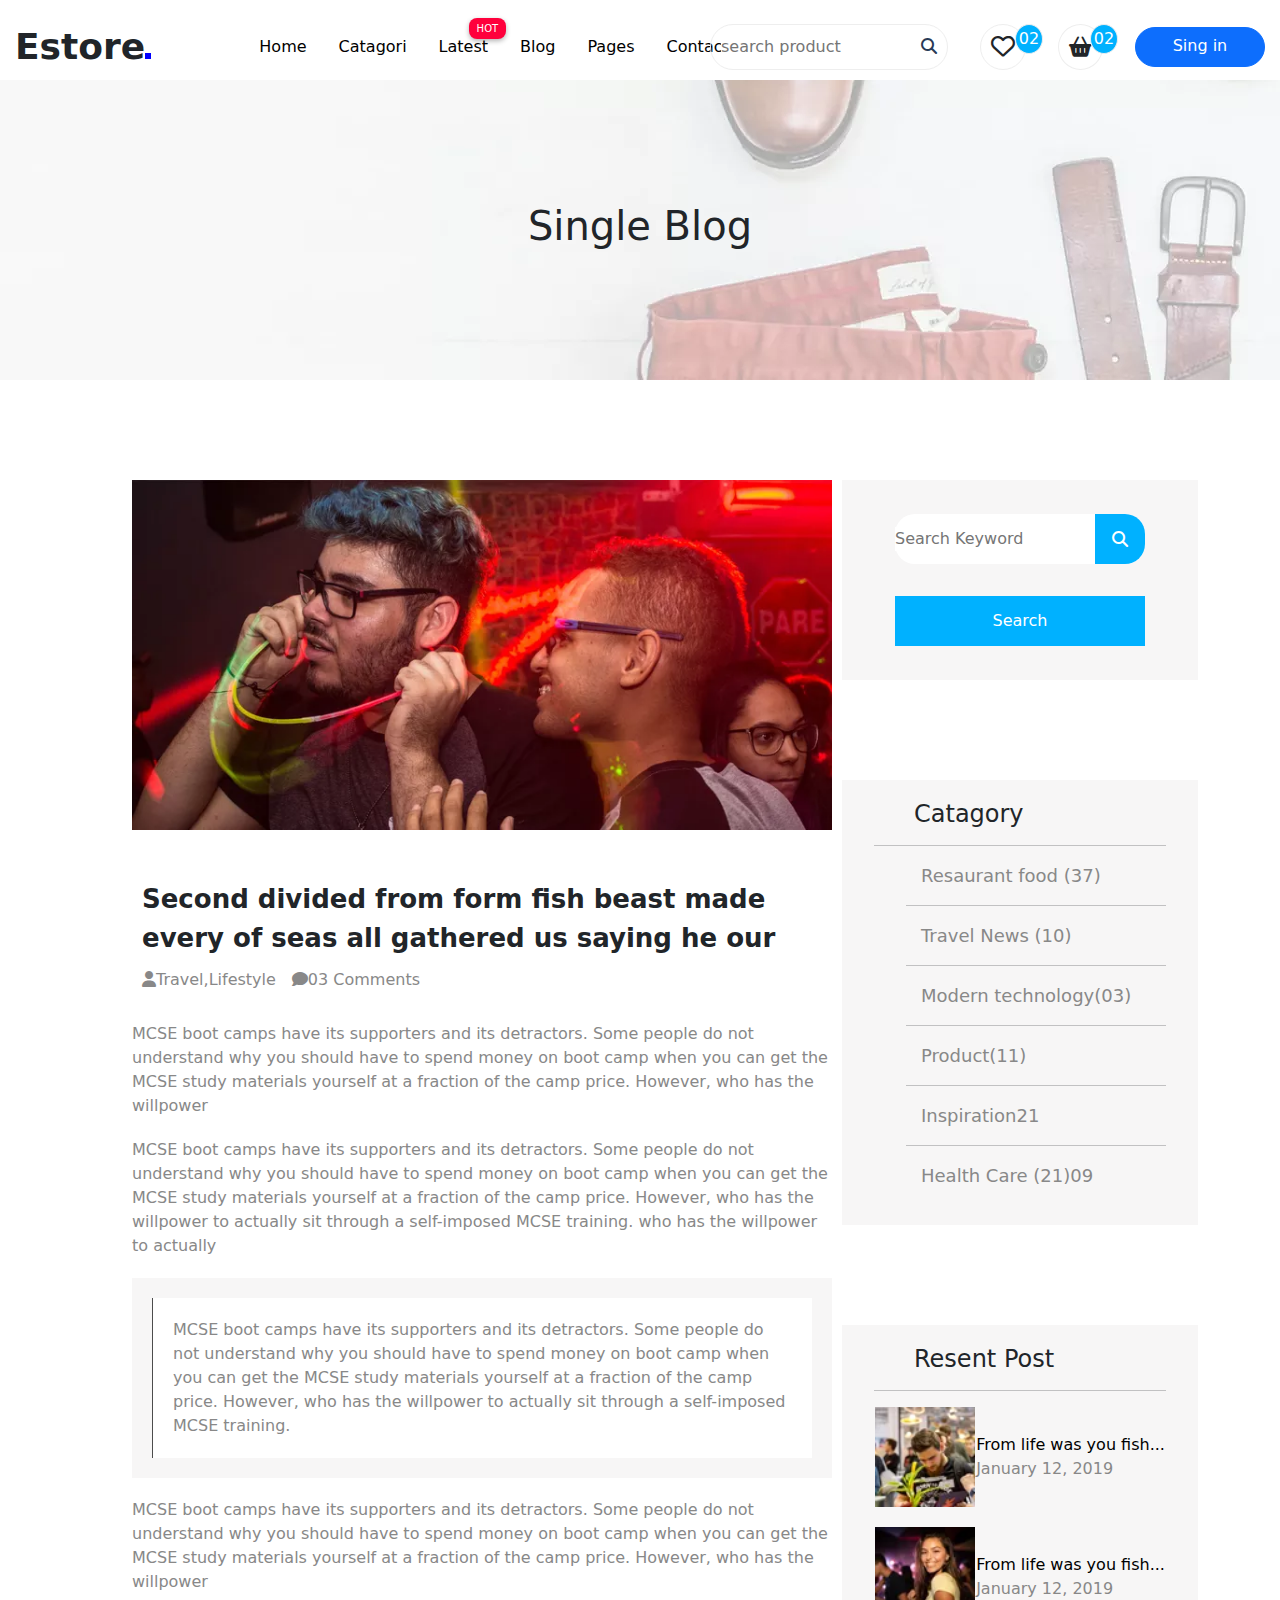
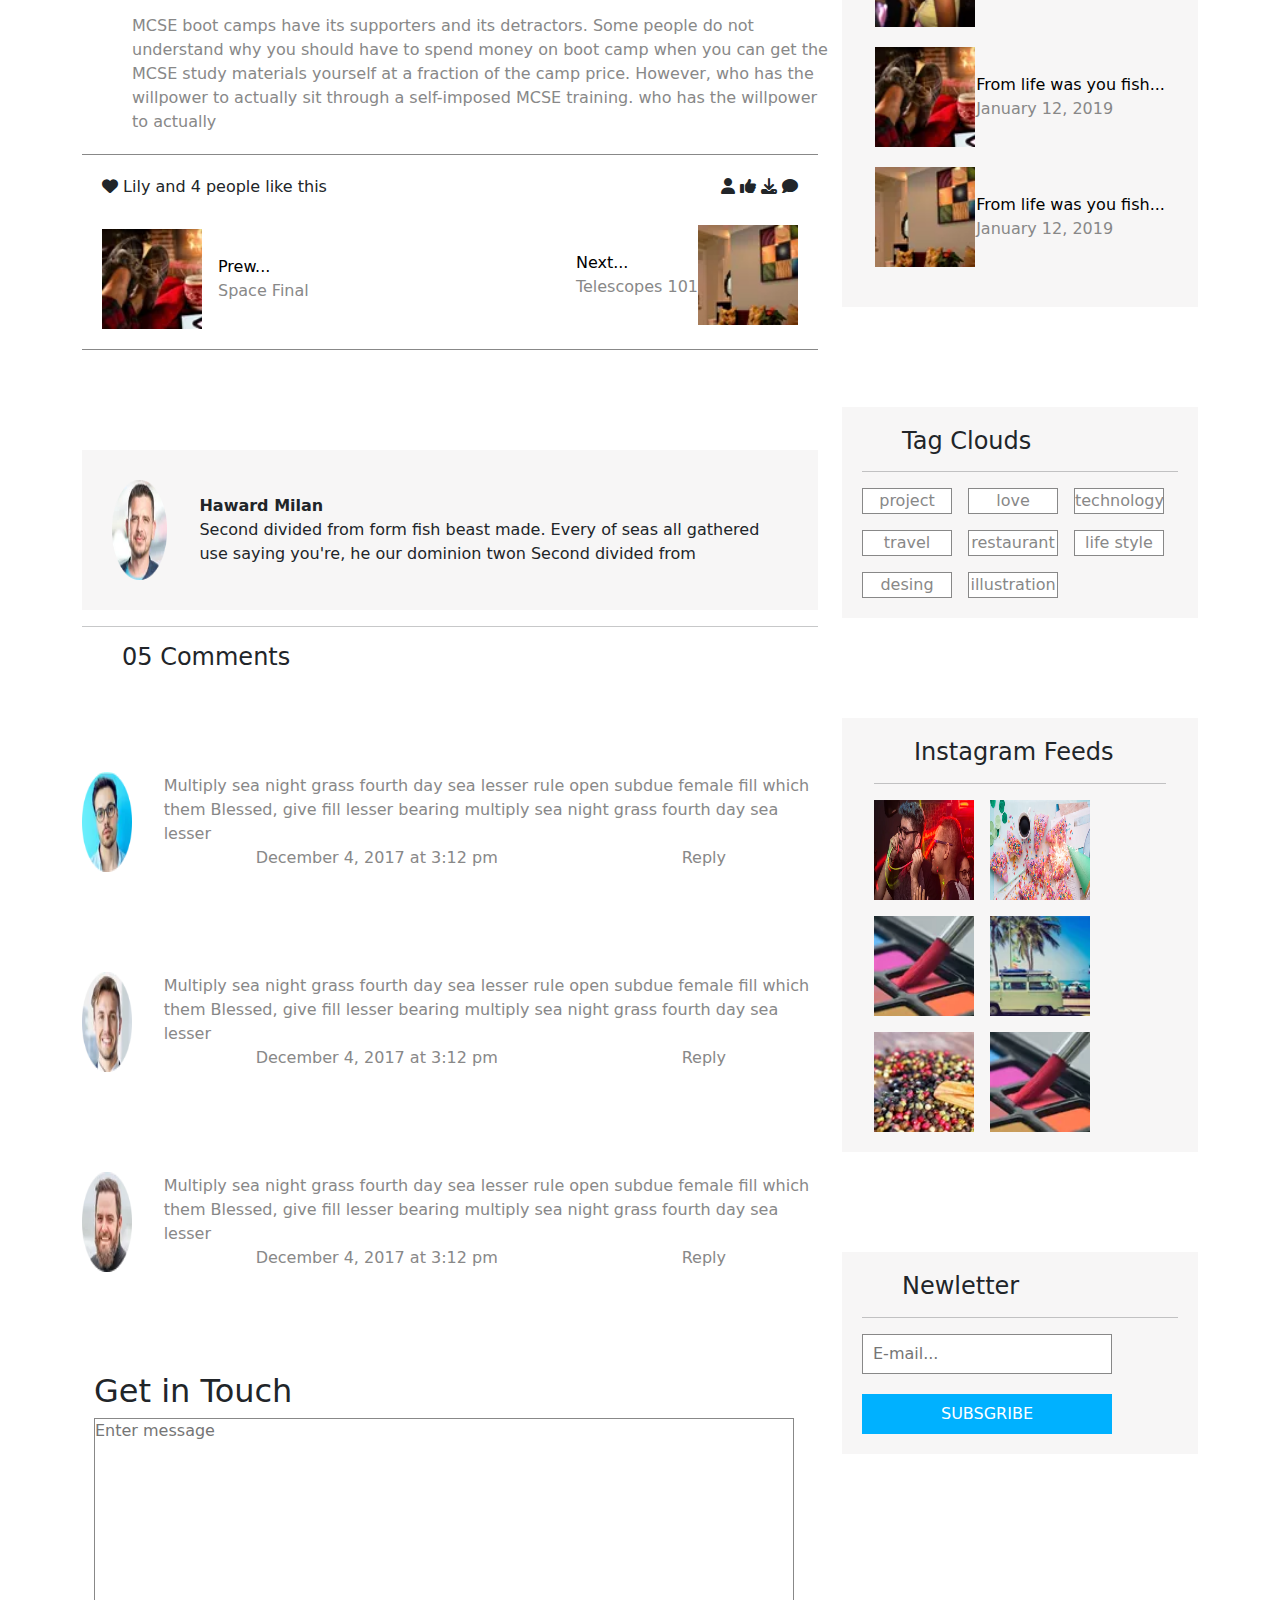
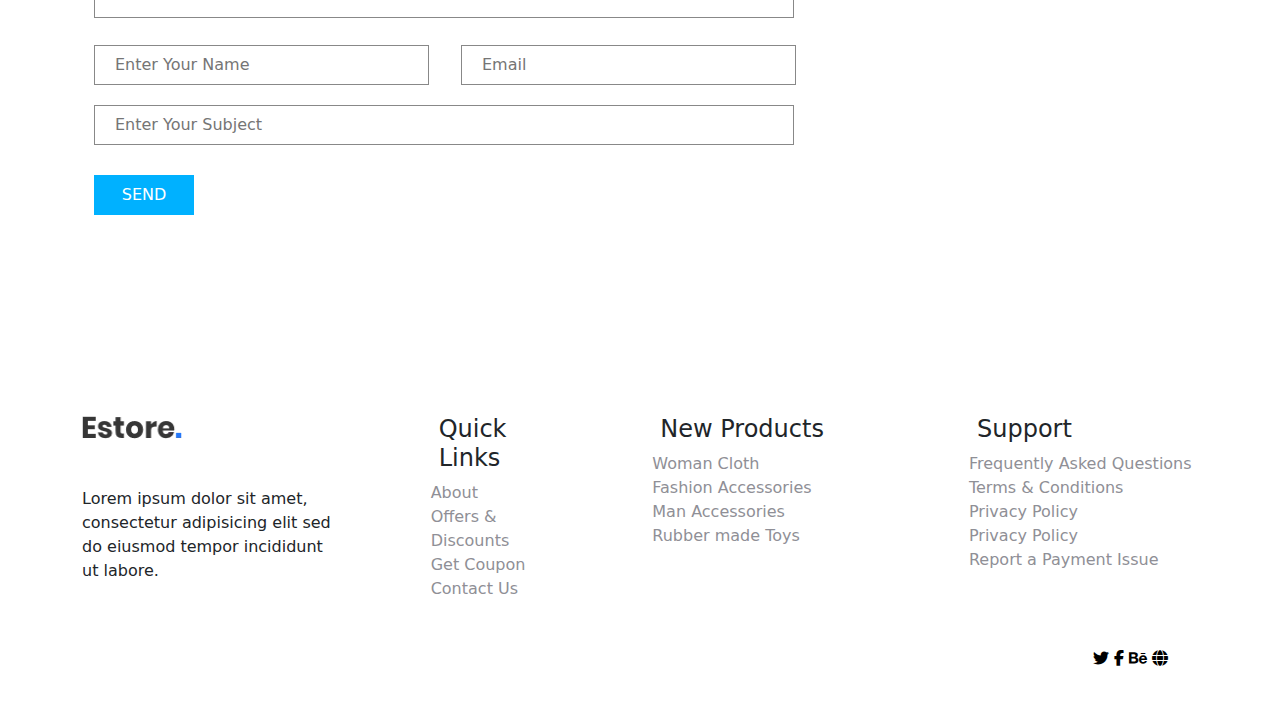
<file: blog_details.html>
<!DOCTYPE html>
<html lang="en">
<head>
    <meta charset="UTF-8">
    <meta name="viewport" content="width=device-width, initial-scale=1.0">
    <title>Document</title>
    <link href="https://cdn.jsdelivr.net/npm/bootstrap@5.3.3/dist/css/bootstrap.min.css" rel="stylesheet" integrity="sha384-QWTKZyjpPEjISv5WaRU9OFeRpok6YctnYmDr5pNlyT2bRjXh0JMhjY6hW+ALEwIH" crossorigin="anonymous">
    <link rel="stylesheet" href="assets/style8.css">   
    <link rel="stylesheet" href="https://cdnjs.cloudflare.com/ajax/libs/font-awesome/6.7.2/css/all.min.css" integrity="sha512-Evv84Mr4kqVGRNSgIGL/F/aIDqQb7xQ2vcrdIwxfjThSH8CSR7PBEakCr51Ck+w+/U6swU2Im1vVX0SVk9ABhg==" crossorigin="anonymous" referrerpolicy="no-referrer" />
</head>
<body>
    <header>
        <section id="header">
                <div class="nav_nav-area">
                    <div class="row">
                        <div class="col-2 nav_logo">Estore<span class="nav_dot"></span></div>
                        <div class="col-4 nav_navbar">
                            <ul class="nav_list">
                                <li><a href="index.html">Home</a></li>
                                <li><a href="#">Catagori</a></li>
                                <li class="hot dropdown"><a href="#">Latest</a>
                                    <ul class="dropdown-content">
                                        <li><a class="dropdown-item" href="product_list.html">Product List</a></li>
                                        <li><a class="dropdown-item" href="product_detalist.html">Product Deailst</a></li>
                                      </ul>
                                </li>
                                <li class="dropdown"><a href="#">Blog</a>
                                    <ul class="dropdown-content">
                                        <li><a class="dropdown-item" href="blog.html">Blog</a></li>
                                        <li><a class="dropdown-item" href="#">Blog Detailst</a></li>
                                      </ul>
                                </li>
                                <li class="dropdown"><a href="#">Pages</a>
                                    <ul class="dropdown-content">
                                        <li><a class="dropdown-item" href="login.html">Login</a></li>
                                        <li><a class="dropdown-item" href="register.html">Sing up</a></li>
                                        <li><a class="dropdown-item" href="#">Element</a></li>
                                        <li><a class="dropdown-item" href="#">About</a></li>
                                        <li><a class="dropdown-item" href="#">Confirmation</a></li>
                                        <li><a class="dropdown-item" href="card_list.html">Shopping Cart</a></li>
                                        <li><a class="dropdown-item" href="#">Product Checkout</a></li>
                                      </ul>
                                </li>
                                <li><a href="contact.html">Contact</a></li>    
                            </ul>
                        </div>
                        <div class="col-6">
                           <div class="navbar_search">
                            <div class="nav_search"><input type="text" name="search" placeholder="search product"><i class="fa-solid fa-magnifying-glass" style="color: #293a56;"></i></div>
                            <div class="navbar_icons">
                                <div class="nav_icon"><i class="fa-regular fa-heart fa-xl"></i><div class="navbar_icon">02</div></div>
                            <div class="nav_icon1"><i class="fa-solid fa-basket-shopping fa-lg"></i><div class="navbar_icon1">02</div></div>
                            </div>
                            <div class="nav_btn btn btn-primary">Sing in</div>
                           </div>
                        </div>
                    </div>
                <div class="container">
                    <div class="responsiv_nav">
                        <div class="responsiv_btn">
                            <button class="responsiv_button btn">Menu</button><i class="fa-solid fa-bars fa-lg" style="color: #ffffff;"></i>
                        </div>
                    </div>
           </div>
        </div>
    </section>
    </header>
    <!-- header crate -->
    <main>
        <section id="hero"> 
            <div class="hero_main">
                <h1 class="product_list">Single Blog</h1>
            </div>       
        </section>
        <!-- hero create -->
         <section id="main_area">
           <div class="container">
            <div class="row">
                <div class="col-lg-8 col-md-6 col-sm-12">
                    <div class="card">
                        <div class="card_image"><img src="assets/image/single_blog_1.png.webp" alt=""></div>
                        <div class="card_content">
                            <div class="card_title">Second divided from form fish beast made every of seas all gathered us saying he our</div>
                            <div class="card_link">
                                <div class="card_user"><i class="fa-solid fa-user"></i><a href="#">Travel,Lifestyle</a></div>
                                <div class="card_commet"><i class="fa-solid fa-comment"></i><a href="#">03 Comments</a></div>
                            </div>
                        </div>
                    </div>
                    <div class="info1">
                        <p class="paragraf1">MCSE boot camps have its supporters and its detractors. Some people do not understand why you should have to spend money on boot camp when you can get the MCSE study materials yourself at a fraction of the camp price. However, who has the willpower</p>
                        <p class="paragraf1">MCSE boot camps have its supporters and its detractors. Some people do not understand why you should have to spend money on boot camp when you can get the MCSE study materials yourself at a fraction of the camp price. However, who has the willpower to actually sit through a self-imposed MCSE training. who has the willpower to actually</p>
                        <div class="info2">
                            <div class="paragraf3">MCSE boot camps have its supporters and its detractors. Some people do not understand why you should have to spend money on boot camp when you can get the MCSE study materials yourself at a fraction of the camp price. However, who has the willpower to actually sit through a self-imposed MCSE training.</div>
                        </div>
                        <p class="paragraf1">MCSE boot camps have its supporters and its detractors. Some people do not understand why you should have to spend money on boot camp when you can get the MCSE study materials yourself at a fraction of the camp price. However, who has the willpower</p>
                        <p class="paragraf1">MCSE boot camps have its supporters and its detractors. Some people do not understand why you should have to spend money on boot camp when you can get the MCSE study materials yourself at a fraction of the camp price. However, who has the willpower to actually sit through a self-imposed MCSE training. who has the willpower to actually</p>
                    </div>
                    <div class="navigation">
                        <div class="row">
                            <div class="col-6">
                                <div class="like"><i class="fa-solid fa-heart"></i> Lily and 4 people like this</div>
                                <div class="prew">
                                    <div class="resent_image"><img src="assets/image/post_3.png.webp" alt=""></div>
                                    <div class="resent_content">
                                        <div class="resent_title"><a href="">Prew...</a></div>
                                        <div class="resent_price">Space Final</div>
                                    </div>
                                </div>
                            </div>
                            <div class="col-6">
                                <div class="sosial_icon">
                                    <i class="fa-solid fa-user"></i>
                                    <i class="fa-solid fa-thumbs-up"></i>
                                    <i class="fa-solid fa-download"></i>
                                    <i class="fa-solid fa-comment"></i>
                                </div>
                                <div class="next">
                                    <div class="resent_content">
                                        <div class="resent_title"><a href="">Next...</a></div>
                                        <div class="resent_price">Telescopes 101</div>
                                    </div>
                                    <div class="resent_image"><img src="assets/image/post_4.png.webp" alt=""></div>
                                </div>
                            </div>
                        </div>
                    </div>
                    <div class="haward">
                        <div class="haward_image"><img src="assets/image/author.png.webp" alt=""></div>
                        <div class="haward_content">
                            <div class="haward_title">Haward Milan</div>
                            <div class="haward_price">Second divided from form fish beast made. Every of seas all gathered use saying you're, he our dominion twon Second divided from</div>
                        </div>
                    </div><hr>
                    <div class="comments">
                        <h4>05 Comments</h4>
                        <div class="comments_card">
                            <div class="comments_image"><img src="assets/image/comment_1.png.webp" alt=""></div>
                            <div class="comments_content">
                                <div class="comment_title">Multiply sea night grass fourth day sea lesser rule open subdue female fill which them Blessed, give fill lesser bearing multiply sea night grass fourth day sea lesser</div>
                                <div class="comments_prices">
                                    <div class="cemments_date">December 4, 2017 at 3:12 pm</div>
                                    <div class="comments_reply">Reply</div>
                                </div>
                            </div>
                        </div>
                        <div class="comments_card">
                            <div class="comments_image"><img src="assets/image/comment_2.png.webp" alt=""></div>
                            <div class="comments_content">
                                <div class="comment_title">Multiply sea night grass fourth day sea lesser rule open subdue female fill which them Blessed, give fill lesser bearing multiply sea night grass fourth day sea lesser</div>
                                <div class="comments_prices">
                                    <div class="cemments_date">December 4, 2017 at 3:12 pm</div>
                                    <div class="comments_reply">Reply</div>
                                </div>
                            </div>
                        </div>
                        <div class="comments_card">
                            <div class="comments_image"><img src="assets/image/comment_3.png.webp" alt=""></div>
                            <div class="comments_content">
                                <div class="comment_title">Multiply sea night grass fourth day sea lesser rule open subdue female fill which them Blessed, give fill lesser bearing multiply sea night grass fourth day sea lesser</div>
                                <div class="comments_prices">
                                    <div class="cemments_date">December 4, 2017 at 3:12 pm</div>
                                    <div class="comments_reply">Reply</div>
                                </div>
                            </div>
                        </div>
                    </div>
                    <div class="container">
                        <div class="row">
                            <div class="col-lg-12 col-md-12 col-sm-12">
                                <h2>Get in Touch</h2>
                                <div class="textarea"><textarea name="message" id="message" placeholder="Enter message"></textarea></div>
                               <div class="username1">
                                <div class="username"><input type="text" placeholder="Enter Your Name"></div>
                                <div class="username"><input type="email" placeholder="Email"></div>
                               </div>
                                <div class="subject"><input type="text" placeholder="Enter Your Subject"></div>
                                <button class="get_btn">SEND</button>
                            </div>
                        </div>
                    </div>
                </div>
                <div class="col-lg-4 col-md-6 col-sm-12">
                    <div class="main_searchs">
                        <div class="main_search"><input type="text" placeholder="Search Keyword"><div class="search_icon"><i class="fa-solid fa-magnifying-glass"></i></div></div>
                        <button class="main_search_btn">Search</button>
                    </div>
                    <div class="tag_clouds">
                        <div class="container">
                            <h4>Catagory</h4><hr>
                        <ul class="list1">
                            <li><a href="">Resaurant food (37)</a></li><hr>
                            <li><a href="">Travel News (10)</a></li><hr>
                            <li><a href="">Modern technology(03)</a></li><hr>
                            <li><a href="">Product(11)</a></li><hr>
                            <li><a href="">Inspiration21</a></li><hr>
                            <li><a href="">Health Care (21)09</a></li>
                        </ul>
                        </div>
                    </div>
                    <div class="tag_clouds">
                       <div class="container">
                        <h4>Resent Post</h4><hr>
                        <div class="resent_contents">
                            <div class="resent_image"><img src="assets/image/post_1.png.webp" alt=""></div>
                            <div class="resent_content">
                                <div class="resent_title"><a href="">From life was you fish...</a></div>
                                <div class="resent_price">January 12, 2019</div>
                            </div>
                        </div>
                        <div class="resent_contents">
                            <div class="resent_image"><img src="assets/image/post_2.png.webp" alt=""></div>
                            <div class="resent_content">
                                <div class="resent_title"><a href="">From life was you fish...</a></div>
                                <div class="resent_price">January 12, 2019</div>
                            </div>
                        </div>
                        <div class="resent_contents">
                            <div class="resent_image"><img src="assets/image/post_3.png.webp" alt=""></div>
                            <div class="resent_content">
                                <div class="resent_title"><a href="">From life was you fish...</a></div>
                                <div class="resent_price">January 12, 2019</div>
                            </div>
                        </div>
                        <div class="resent_contents">
                            <div class="resent_image"><img src="assets/image/post_4.png.webp" alt=""></div>
                            <div class="resent_content">
                                <div class="resent_title"><a href="">From life was you fish...</a></div>
                                <div class="resent_price">January 12, 2019</div>
                            </div>
                        </div>
                       </div>
                    </div>
                    <div class="tag_clouds">
                        <h4>Tag Clouds</h4><hr>
                        <div class="tag_cloud">
                            <button class="tag_btn">project</button>
                        <button class="tag_btn">love</button>
                        <button class="tag_btn">technology</button>
                        <button class="tag_btn">travel</button>
                        <button class="tag_btn">restaurant</button>
                        <button class="tag_btn">life style</button>
                        <button class="tag_btn">desing</button>
                        <button class="tag_btn">illustration</button>
                        </div>
                    </div>
                    <div class="tag_clouds">
                        <div class="container">
                            <h4>Instagram Feeds</h4><hr>
                            <div class="instagram_images">
                                <div class="instagram_image"><img src="assets/image/single_blog_1.png.webp" alt=""></div>
                                <div class="instagram_image"><img src="assets/image/single_blog_5.png.webp" alt=""></div>
                                <div class="instagram_image"><img src="assets/image/post_8.png.webp" alt=""></div>
                                <div class="instagram_image"><img src="assets/image/post_9.png.webp" alt=""></div>
                                <div class="instagram_image"><img src="assets/image/post_5.png.webp" alt=""></div>
                                <div class="instagram_image"><img src="assets/image/post_8.png.webp" alt=""></div>
                            </div>
                        </div>
                    </div>
                    <div class="tag_clouds">
                        <h4>Newletter</h4><hr>
                        <div class="email1"><input type="email" placeholder="E-mail..."></div>
                        <button class="newpaper_btn">SUBSGRIBE</button>
                    </div>
                </div>
            </div>
           </div>
         </section>
         <!-- main area create -->
    </main>
    <footer>
        <div class="footer-area footer-padding">
            <div class="container">
                <div class="row d-flex justify-content-between">
                    <div class="col-xl-3 col-lg-3 col-md-5 col-sm-6">
                       <div class="single-footer-caption mb-50">
                         <div class="single-footer-caption mb-30">
                             <div class="footer-logo mb-5">
                                 <a href=""><img src="assets/image/logo2_footer.png.webp" alt=""></a>
                             </div>
                             <div class="footer-tittle">
                                 <div class="footer-pera">
                                     <p>Lorem ipsum dolor sit amet, consectetur adipisicing elit sed do eiusmod tempor incididunt ut labore.</p>
                                </div>
                             </div>
                         </div>
                       </div>
                    </div>
                    <div class="col-xl-2 col-lg-3 col-md-3 col-sm-5">
                        <div class="single-footer-caption mb-50">
                            <div class="footer-tittle">
                                <h4>Quick Links</h4>
                                <ul>
                                    <li><a href="#" style=" color: #8f8f96;">About</a></li>
                                    <li><a href="#" style=" color: #8f8f96;"> Offers & Discounts</a></li>
                                    <li><a href="#" style=" color: #8f8f96;"> Get Coupon</a></li>
                                    <li><a href="#" style=" color: #8f8f96;">  Contact Us</a></li>
                                </ul>
                            </div>
                        </div>
                    </div>
                    <div class="col-xl-3 col-lg-3 col-md-4 col-sm-7">
                        <div class="single-footer-caption mb-50">
                            <div class="footer-tittle">
                                <h4>New Products</h4>
                                <ul>
                                    <li><a href="#" style=" color: #8f8f96;">Woman Cloth</a></li>
                                    <li><a href="#" style=" color: #8f8f96;">Fashion Accessories</a></li>
                                    <li><a href="#" style=" color: #8f8f96;"> Man Accessories</a></li>
                                    <li><a href="#" style=" color: #8f8f96;"> Rubber made Toys</a></li>
                                </ul>
                            </div>
                        </div>
                    </div>
                    <div class="col-xl-3 col-lg-3 col-md-5 col-sm-7">
                        <div class="single-footer-caption mb-50">
                            <div class="footer-tittle">
                                <h4>Support</h4>
                                <ul>
                                 <li><a href="#" style=" color: #8f8f96;">Frequently Asked Questions</a></li>
                                 <li><a href="#" style=" color: #8f8f96;">Terms & Conditions</a></li>
                                 <li><a href="#" style=" color: #8f8f96;">Privacy Policy</a></li>
                                 <li><a href="#" style=" color: #8f8f96;">Privacy Policy</a></li>
                                 <li><a href="#" style=" color: #8f8f96;">Report a Payment Issue</a></li>
                             </ul>
                            </div>
                        </div>
                    </div>
                </div>
                <div class="row">
                 <div class="col-xl-7 col-lg-7 col-md-7">
                 </div>
                  <div class="col-xl-5 col-lg-5 col-md-5">
                     <div class="footer-copy-right f-right">
                         <div class="footer-social">
                             <a href="#"><i class="fab fa-twitter"></i></a>
                             <a href="#"><i class="fab fa-facebook-f"></i></a>
                             <a href="#"><i class="fab fa-behance"></i></a>
                             <a href="#"><i class="fas fa-globe"></i></a>
                         </div>
                     </div>
                 </div>
             </div>
            </div>
        </div>
    </footer>
</body>
</html>
</file>
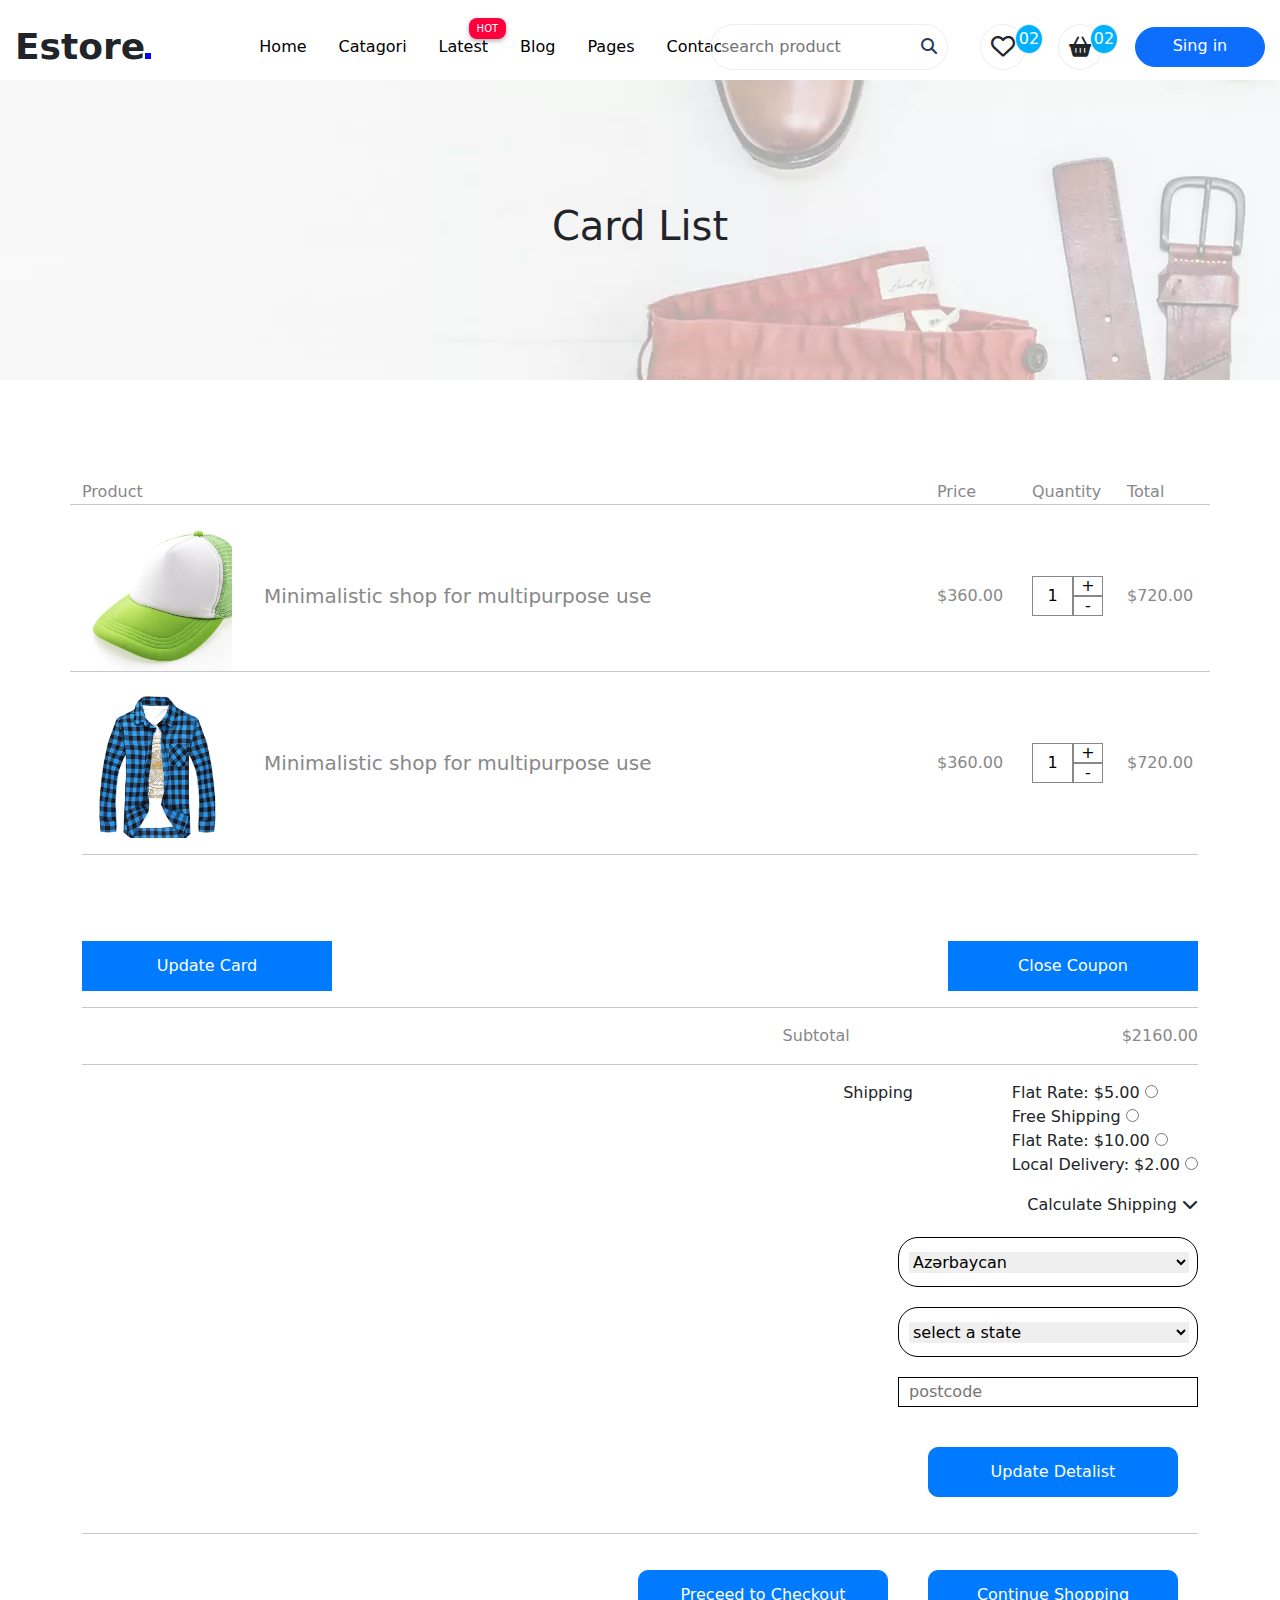
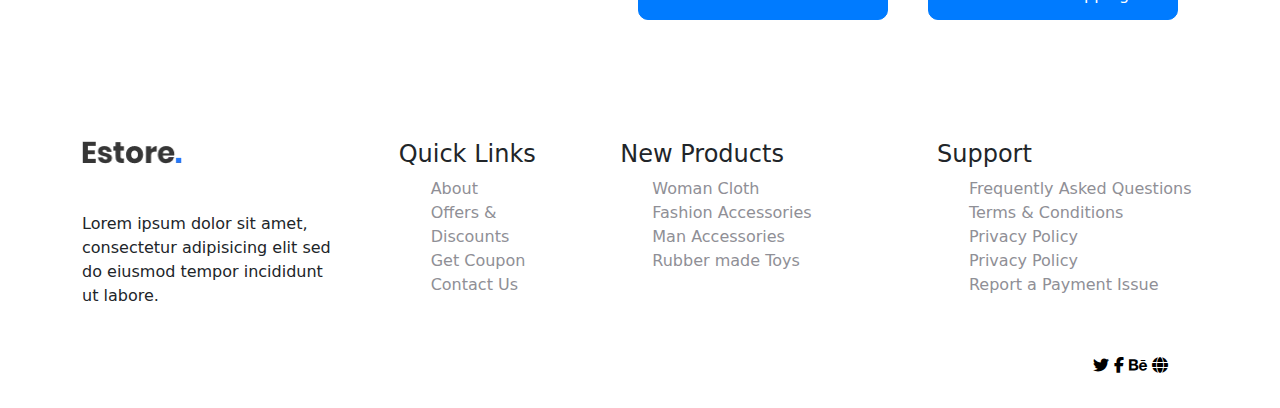
<file: card_list.html>
<!DOCTYPE html>
<html lang="en">
<head>
    <meta charset="UTF-8">
    <meta name="viewport" content="width=device-width, initial-scale=1.0">
    <title>Document</title>
    <link href="https://cdn.jsdelivr.net/npm/bootstrap@5.3.3/dist/css/bootstrap.min.css" rel="stylesheet" integrity="sha384-QWTKZyjpPEjISv5WaRU9OFeRpok6YctnYmDr5pNlyT2bRjXh0JMhjY6hW+ALEwIH" crossorigin="anonymous">
    <link rel="stylesheet" href="assets/style6.css">
    <link rel="stylesheet" href="https://cdnjs.cloudflare.com/ajax/libs/font-awesome/6.7.2/css/all.min.css" integrity="sha512-Evv84Mr4kqVGRNSgIGL/F/aIDqQb7xQ2vcrdIwxfjThSH8CSR7PBEakCr51Ck+w+/U6swU2Im1vVX0SVk9ABhg==" crossorigin="anonymous" referrerpolicy="no-referrer" />
</head>
<body>
    <header>
        <section id="header">
                <div class="nav_nav-area">
                    <div class="row">
                        <div class="col-2 nav_logo">Estore<span class="nav_dot"></span></div>
                        <div class="col-4 nav_navbar">
                            <ul class="nav_list">
                                <li><a href="index.html">Home</a></li>
                                <li><a href="#">Catagori</a></li>
                                <li class="hot dropdown"><a href="#">Latest</a>
                                    <ul class="dropdown-content">
                                        <li><a class="dropdown-item" href="product_list.html">Product List</a></li>
                                        <li><a class="dropdown-item" href="product_detalist.html">Product Deailst</a></li>
                                      </ul>
                                </li>
                                <li class="dropdown"><a href="#">Blog</a>
                                    <ul class="dropdown-content">
                                        <li><a class="dropdown-item" href="blog.html">Blog</a></li>
                                        <li><a class="dropdown-item" href="blog_details.html">Blog Detailst</a></li>
                                      </ul>
                                </li>
                                <li class="dropdown"><a href="#">Pages</a>
                                    <ul class="dropdown-content">
                                        <li><a class="dropdown-item" href="login.html">Login</a></li>
                                        <li><a class="dropdown-item" href="register.html">Sing up</a></li>
                                        <li><a class="dropdown-item" href="#">Element</a></li>
                                        <li><a class="dropdown-item" href="#">About</a></li>
                                        <li><a class="dropdown-item" href="#">Confirmation</a></li>
                                        <li><a class="dropdown-item" href="card_list.html">Shopping Cart</a></li>
                                        <li><a class="dropdown-item" href="#">Product Checkout</a></li>
                                      </ul>
                                </li>
                                <li><a href="contact.html">Contact</a></li>    
                            </ul>
                        </div>
                        <div class="col-6">
                           <div class="navbar_search">
                            <div class="nav_search"><input type="text" name="search" placeholder="search product"><i class="fa-solid fa-magnifying-glass" style="color: #293a56;"></i></div>
                            <div class="navbar_icons">
                                <div class="nav_icon"><i class="fa-regular fa-heart fa-xl"></i><div class="navbar_icon">02</div></div>
                            <div class="nav_icon1"><i class="fa-solid fa-basket-shopping fa-lg"></i><div class="navbar_icon1">02</div></div>
                            </div>
                            <div class="nav_btn btn btn-primary">Sing in</div>
                           </div>
                        </div>
                    </div>
                <div class="container">
                    <div class="responsiv_nav">
                        <div class="responsiv_btn">
                            <button class="responsiv_button btn">Menu</button><i class="fa-solid fa-bars fa-lg" style="color: #ffffff;"></i>
                        </div>
                    </div>
           </div>
        </div>
    </section>
    </header>
    <!-- header crate -->
    <main>
        <section id="hero"> 
            <div class="hero_main">
                <h1 class="product_list">Card List</h1>
            </div>       
        </section>
        <!-- hero create -->
         <section id="card_area">
            <div class="container">
                <div class="row card_title">
                    <div class="col-lg-9 col-sm-8"><span style="color: #888;">Product</span></div>
                    <div class="col-lg-3 col-sm-4">
                        <div class="row">
                            <div class="col-4"><span>Price</span></div>
                            <div class="col-4"><span>Quantity</span></div>
                            <div class="col-4"><span>Total</span></div>
                        </div>
                    </div><hr>
                </div>
                <div class="row card_title">
                    <div class="col-9">
                        <div class="card_content">
                            <div class="image"><img src="assets/image/arrivel_1.png.webp" alt=""></div>
                        <div class="image_title">Minimalistic shop for multipurpose use</div>
                        </div>
                    </div>
                    <div class="col-3">
                        <div class="row content">
                            <div class="col-lg-4 col-sm-6"><span>$360.00</span></div>
                            <div class="col-lg-4 col-sm-6"><span>
                                <div class="prices">
                                    <div class="price">1</div>
                                    <div class="price1">
                                        <div class="price2">+</div>
                                        <div class="price2">-</div>
                                    </div>
                                </div>
                            </span></div>
                            <div class="col-lg-4 col-sm-6"><span>$720.00</span></div>
                        </div>
                    </div><hr>
                </div>
                <div class="row card_title">
                    <div class="col-9">
                        <div class="card_content">
                            <div class="image"><img src="assets/image/arrivel_2.png.webp" alt=""></div>
                        <div class="image_title">Minimalistic shop for multipurpose use</div>
                        </div>
                    </div>
                    <div class="col-3">
                        <div class="row content">
                            <div class="col-lg-4 col-sm-6"><span>$360.00</span></div>
                            <div class="col-lg-4 col-sm-6"><span>
                                <div class="prices">
                                    <div class="price">1</div>
                                    <div class="price1">
                                        <div class="price2">+</div>
                                        <div class="price2">-</div>
                                    </div>
                                </div>
                            </span></div>
                            <div class="col-lg-4 col-sm-6"><span>$720.00</span></div>
                        </div>
                    </div>
                </div><hr>
                <div class="row button_btn">
                    <div class="col-lg-6 col-md-6 col-sm-12"><button class="btn1">Update Card</button></div>
                    <div class="col-6 col-md-6 col-sm-12"><button class="btn2">Close Coupon</button></div>
                </div><hr>
                <div class="row">
                    <div class="col-12 total">
                        <span class="total1">Subtotal</span>
                        <span class="total2">$2160.00</span>
                    </div>
                </div><hr>
                <div class="row">
                    <div class="col-lg-9"><div class="shipping">Shipping</div></div>
                    <div class="col-lg-3 main_lists">
                        <ul class="main_list">
                            <li>Flat Rate: $5.00 <input type="radio"></li>
                            <li>Free Shipping <input type="radio"></li>
                            <li>Flat Rate: $10.00 <input type="radio"></li>
                            <li>Local Delivery: $2.00 <input type="radio"></li>
                        </ul>
                    </div>  
                </div>
                <div class="row">
                    <div class="col-12"><div class="calculate">Calculate Shipping <i class="fa-solid fa-chevron-up fa-rotate-180"></i></div></div>
                    <div class="selects">
                        <div class="select1"><select name="" id="">
                            <option value="">Azərbaycan</option>
                            <option value="">Turkiyə</option>
                            <option value="">İran</option>
                        </select></div>
                        <div class="select1"><select name="" id="">
                            <option value="">select a state</option>
                            <option value="">select a state</option>
                            <option value="">select a state</option>
                        </select></div>
                        <div class="code"><input type="text" placeholder="postcode"></div>
                        <button class="btn3">Update Detalist</button>
                    </div>
                </div> <hr>
                <div class="row">
                    <div class="col-12">
                        <button class="btn4">Continue Shopping</button>
                        <button class="btn5">Preceed to Checkout</button>
                    </div>
                </div>
            </div>
         </section>
    </main>
    <footer>
        <div class="footer-area footer-padding">
            <div class="container">
                <div class="row d-flex justify-content-between">
                    <div class="col-xl-3 col-lg-3 col-md-5 col-sm-6">
                       <div class="single-footer-caption mb-50">
                         <div class="single-footer-caption mb-30">
                             <div class="footer-logo mb-5">
                                 <a href=""><img src="assets/image/logo2_footer.png.webp" alt=""></a>
                             </div>
                             <div class="footer-tittle">
                                 <div class="footer-pera">
                                     <p>Lorem ipsum dolor sit amet, consectetur adipisicing elit sed do eiusmod tempor incididunt ut labore.</p>
                                </div>
                             </div>
                         </div>
                       </div>
                    </div>
                    <div class="col-xl-2 col-lg-3 col-md-3 col-sm-5">
                        <div class="single-footer-caption mb-50">
                            <div class="footer-tittle">
                                <h4>Quick Links</h4>
                                <ul>
                                    <li><a href="#" style=" color: #8f8f96;">About</a></li>
                                    <li><a href="#" style=" color: #8f8f96;"> Offers & Discounts</a></li>
                                    <li><a href="#" style=" color: #8f8f96;"> Get Coupon</a></li>
                                    <li><a href="#" style=" color: #8f8f96;">  Contact Us</a></li>
                                </ul>
                            </div>
                        </div>
                    </div>
                    <div class="col-xl-3 col-lg-3 col-md-4 col-sm-7">
                        <div class="single-footer-caption mb-50">
                            <div class="footer-tittle">
                                <h4>New Products</h4>
                                <ul>
                                    <li><a href="#" style=" color: #8f8f96;">Woman Cloth</a></li>
                                    <li><a href="#" style=" color: #8f8f96;">Fashion Accessories</a></li>
                                    <li><a href="#" style=" color: #8f8f96;"> Man Accessories</a></li>
                                    <li><a href="#" style=" color: #8f8f96;"> Rubber made Toys</a></li>
                                </ul>
                            </div>
                        </div>
                    </div>
                    <div class="col-xl-3 col-lg-3 col-md-5 col-sm-7">
                        <div class="single-footer-caption mb-50">
                            <div class="footer-tittle">
                                <h4>Support</h4>
                                <ul>
                                 <li><a href="#" style=" color: #8f8f96;">Frequently Asked Questions</a></li>
                                 <li><a href="#" style=" color: #8f8f96;">Terms & Conditions</a></li>
                                 <li><a href="#" style=" color: #8f8f96;">Privacy Policy</a></li>
                                 <li><a href="#" style=" color: #8f8f96;">Privacy Policy</a></li>
                                 <li><a href="#" style=" color: #8f8f96;">Report a Payment Issue</a></li>
                             </ul>
                            </div>
                        </div>
                    </div>
                </div>
                <div class="row">
                 <div class="col-xl-7 col-lg-7 col-md-7">
                 </div>
                  <div class="col-xl-5 col-lg-5 col-md-5">
                     <div class="footer-copy-right f-right">
                         <div class="footer-social">
                             <a href="#"><i class="fab fa-twitter"></i></a>
                             <a href="#"><i class="fab fa-facebook-f"></i></a>
                             <a href="#"><i class="fab fa-behance"></i></a>
                             <a href="#"><i class="fas fa-globe"></i></a>
                         </div>
                     </div>
                 </div>
             </div>
            </div>
        </div>
    </footer>
</body>
</html>
</file>
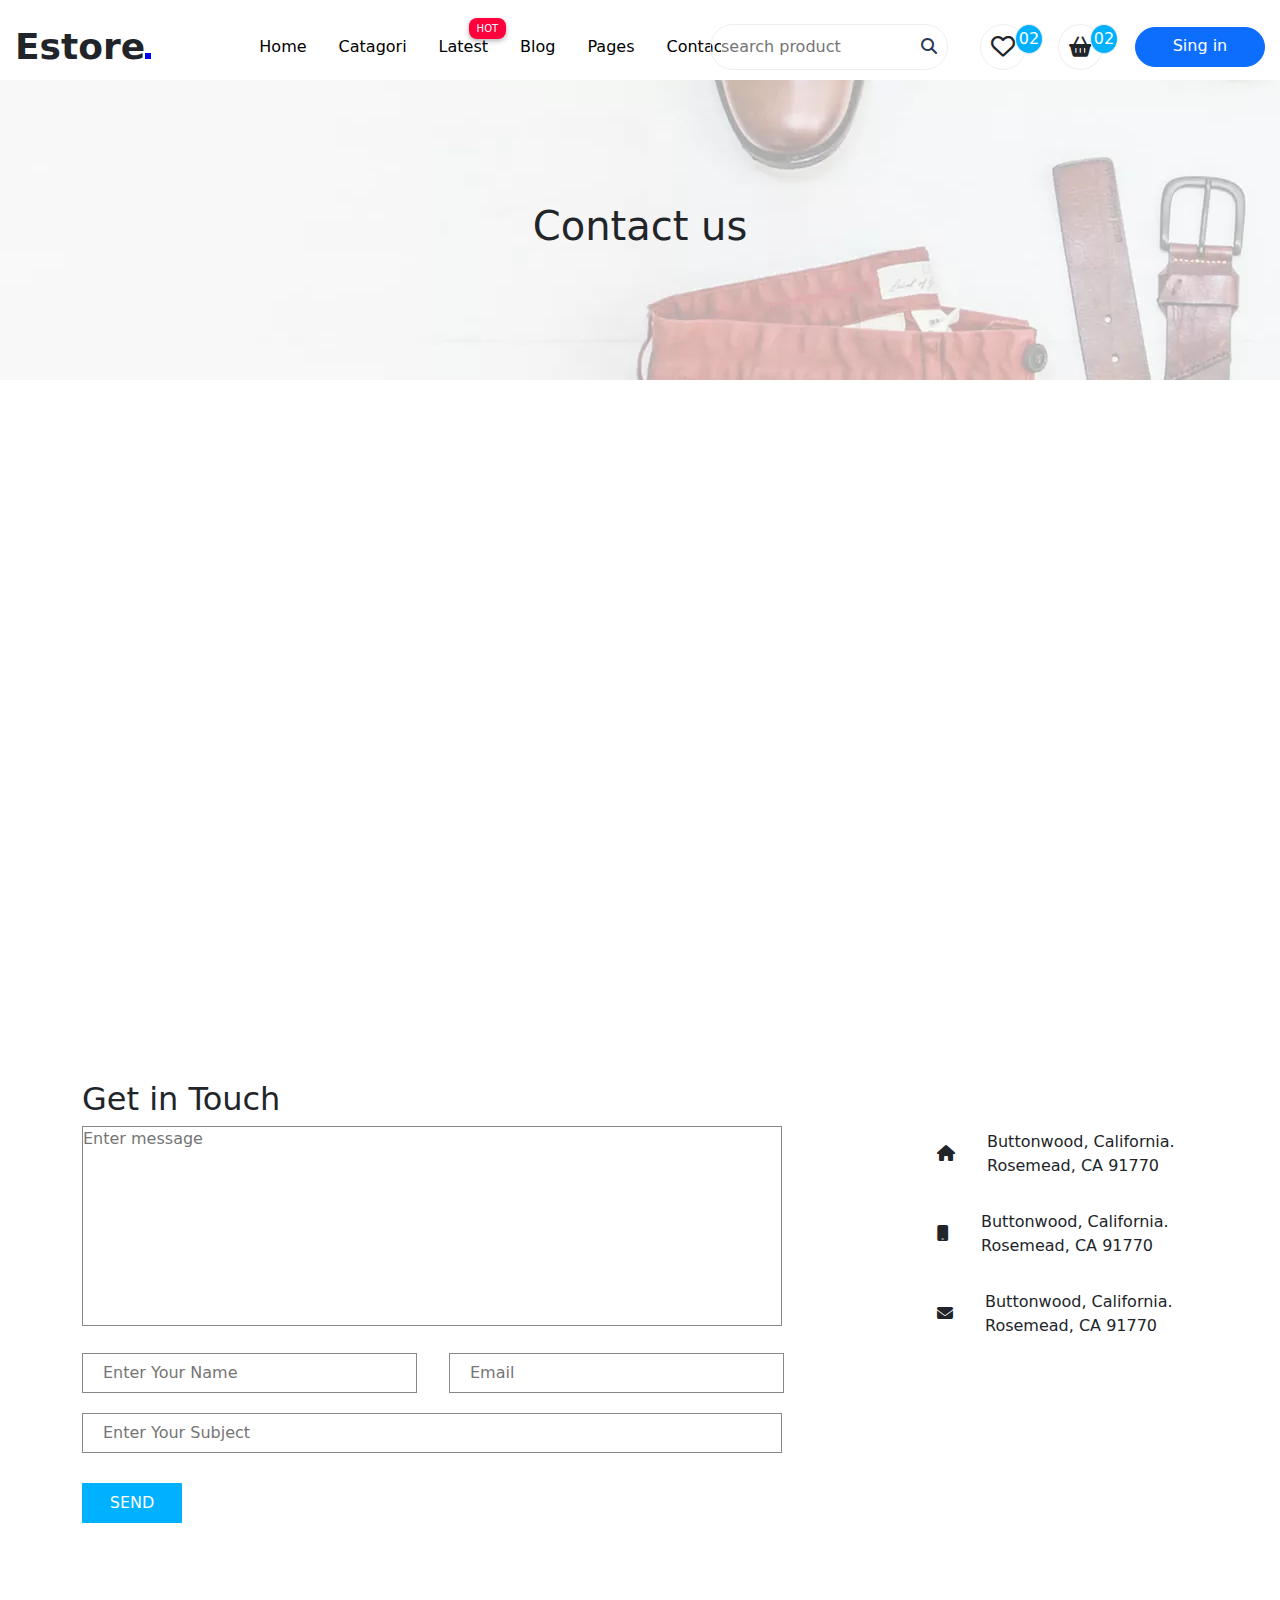
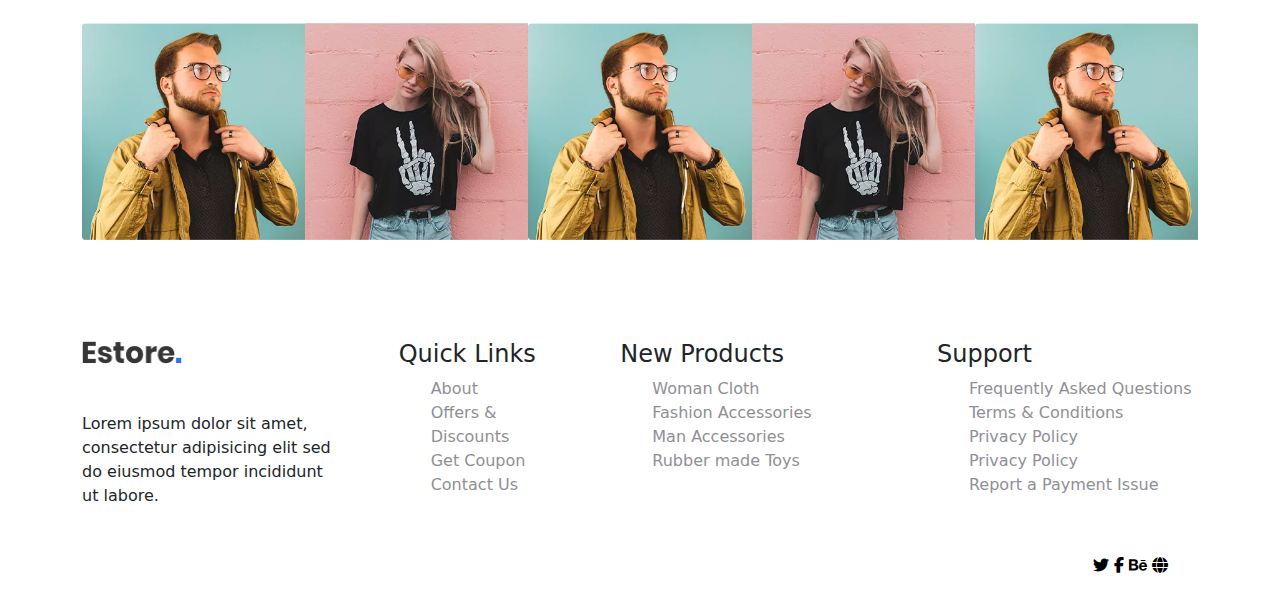
<file: contact.html>
<!DOCTYPE html>
<html lang="en">
<head>
    <meta charset="UTF-8">
    <meta name="viewport" content="width=device-width, initial-scale=1.0">
    <title>Document</title>
    <link href="https://cdn.jsdelivr.net/npm/bootstrap@5.3.3/dist/css/bootstrap.min.css" rel="stylesheet" integrity="sha384-QWTKZyjpPEjISv5WaRU9OFeRpok6YctnYmDr5pNlyT2bRjXh0JMhjY6hW+ALEwIH" crossorigin="anonymous">
    <link rel="stylesheet" href="assets/style5.css">
    <link rel="stylesheet" href="https://cdnjs.cloudflare.com/ajax/libs/font-awesome/6.7.2/css/all.min.css" integrity="sha512-Evv84Mr4kqVGRNSgIGL/F/aIDqQb7xQ2vcrdIwxfjThSH8CSR7PBEakCr51Ck+w+/U6swU2Im1vVX0SVk9ABhg==" crossorigin="anonymous" referrerpolicy="no-referrer" />
</head>
<body>
    <header>
        <section id="header">
                <div class="nav_nav-area">
                    <div class="row">
                        <div class="col-2 nav_logo">Estore<span class="nav_dot"></span></div>
                        <div class="col-4 nav_navbar">
                            <ul class="nav_list">
                                <li><a href="index.html">Home</a></li>
                                <li><a href="#">Catagori</a></li>
                                <li class="hot dropdown"><a href="#">Latest</a>
                                    <ul class="dropdown-content">
                                        <li><a class="dropdown-item" href="product_list.html">Product List</a></li>
                                        <li><a class="dropdown-item" href="product_detalist.html">Product Deailst</a></li>
                                      </ul>
                                </li>
                                <li class="dropdown"><a href="#">Blog</a>
                                    <ul class="dropdown-content">
                                        <li><a class="dropdown-item" href="blog.html">Blog</a></li>
                                        <li><a class="dropdown-item" href="#">Blog Detailst</a></li>
                                      </ul>
                                </li>
                                <li class="dropdown"><a href="#">Pages</a>
                                    <ul class="dropdown-content">
                                        <li><a class="dropdown-item" href="login.html">Login</a></li>
                                        <li><a class="dropdown-item" href="register.html">Sing up</a></li>
                                        <li><a class="dropdown-item" href="#">Element</a></li>
                                        <li><a class="dropdown-item" href="#">About</a></li>
                                        <li><a class="dropdown-item" href="#">Confirmation</a></li>
                                        <li><a class="dropdown-item" href="card_list.html">Shopping Cart</a></li>
                                        <li><a class="dropdown-item" href="#">Product Checkout</a></li>
                                      </ul>
                                </li>
                                <li><a href="contact.html">Contact</a></li>    
                            </ul>
                        </div>
                        <div class="col-6">
                           <div class="navbar_search">
                            <div class="nav_search"><input type="text" name="search" placeholder="search product"><i class="fa-solid fa-magnifying-glass" style="color: #293a56;"></i></div>
                            <div class="navbar_icons">
                                <div class="nav_icon"><i class="fa-regular fa-heart fa-xl"></i><div class="navbar_icon">02</div></div>
                            <div class="nav_icon1"><i class="fa-solid fa-basket-shopping fa-lg"></i><div class="navbar_icon1">02</div></div>
                            </div>
                            <div class="nav_btn btn btn-primary">Sing in</div>
                           </div>
                        </div>
                    </div>
                <div class="container">
                    <div class="responsiv_nav">
                        <div class="responsiv_btn">
                            <button class="responsiv_button btn">Menu</button><i class="fa-solid fa-bars fa-lg" style="color: #ffffff;"></i>
                        </div>
                    </div>
           </div>
        </div>
    </section>
    </header>
    <!-- header crate -->
    <main>
        <section id="hero"> 
            <div class="hero_main">
                <h1 class="product_list">Contact us</h1>
            </div>       
        </section>
        <!-- hero create -->
         <section id="iframe">
            <div class="container">
                <div class="row">
                    <div class="col-12 iframe">
                        <iframe src="https://www.google.com/maps/embed?pb=!1m18!1m12!1m3!1d3074.3238896103167!2d48.98309877082388!3d39.59738572355453!2m3!1f0!2f0!3f0!3m2!1i1024!2i768!4f13.1!3m3!1m2!1s0x403b45f937160951%3A0xe1b0b53cfd644866!2sSalyan%20Rayon%207%20Sayl%C4%B1%20Tam%20Orta%20M%C9%99kt%C9%99b!5e0!3m2!1saz!2saz!4v1742944458909!5m2!1saz!2saz" width="600" height="450" style="border:0;" allowfullscreen="" loading="lazy" referrerpolicy="no-referrer-when-downgrade"></iframe>
                    </div>
                </div>
            </div>
         </section>
         <!-- iframe create -->
          <section id="get_in_touch">
            <div class="container">
                <div class="row">
                    <div class="col-lg-9 col-md-12 col-sm-12">
                        <h2>Get in Touch</h2>
                        <div class="textarea"><textarea name="message" id="message" placeholder="Enter message"></textarea></div>
                       <div class="username1">
                        <div class="username"><input type="text" placeholder="Enter Your Name"></div>
                        <div class="username"><input type="email" placeholder="Email"></div>
                       </div>
                        <div class="subject"><input type="text" placeholder="Enter Your Subject"></div>
                        <button class="get_btn">SEND</button>
                    </div>
                    <div class="col-lg-3 col-md-12 col-sm-12 contents">
                        <div class="content1">
                            <div class="icon1"><i class="fa-solid fa-house"></i></div>
                            <div class="content_title">Buttonwood, California. <br>
                                                     Rosemead, CA 91770</div>
                        </div>
                        <div class="content1">
                            <div class="icon1"><i class="fa-solid fa-mobile"></i></div>
                            <div class="content_title">Buttonwood, California. <br>
                                                     Rosemead, CA 91770</div>
                        </div>
                        <div class="content1">
                            <div class="icon1"><i class="fa-solid fa-envelope"></i></div>
                            <div class="content_title">Buttonwood, California. <br>
                                                     Rosemead, CA 91770</div>
                        </div>
                    </div>
                </div>
            </div>
          </section>
          <!-- get in touch -->
          <section id="sosial_media">
            <div class="container-xl sosial_medias">
                <div class="sosial_media"><img src="assets/image/gallery1.jpg.webp" alt=""></div>
                <div class="sosial_media"><img src="assets/image/gallery3.jpg.webp" alt=""></div>
                <div class="sosial_media"><img src="assets/image/gallery1.jpg.webp" alt=""></div>
                <div class="sosial_media"><img src="assets/image/gallery3.jpg.webp" alt=""></div>
                <div class="sosial_media"><img src="assets/image/gallery1.jpg.webp" alt=""></div>
            </div>
         </section>
         <!--sosial media finish  -->
    </main>
    <footer>
        <div class="footer-area footer-padding">
            <div class="container">
                <div class="row d-flex justify-content-between">
                    <div class="col-xl-3 col-lg-3 col-md-5 col-sm-6">
                       <div class="single-footer-caption mb-50">
                         <div class="single-footer-caption mb-30">
                             <div class="footer-logo mb-5">
                                 <a href=""><img src="assets/image/logo2_footer.png.webp" alt=""></a>
                             </div>
                             <div class="footer-tittle">
                                 <div class="footer-pera">
                                     <p>Lorem ipsum dolor sit amet, consectetur adipisicing elit sed do eiusmod tempor incididunt ut labore.</p>
                                </div>
                             </div>
                         </div>
                       </div>
                    </div>
                    <div class="col-xl-2 col-lg-3 col-md-3 col-sm-5">
                        <div class="single-footer-caption mb-50">
                            <div class="footer-tittle">
                                <h4>Quick Links</h4>
                                <ul>
                                    <li><a href="#" style=" color: #8f8f96;">About</a></li>
                                    <li><a href="#" style=" color: #8f8f96;"> Offers & Discounts</a></li>
                                    <li><a href="#" style=" color: #8f8f96;"> Get Coupon</a></li>
                                    <li><a href="#" style=" color: #8f8f96;">  Contact Us</a></li>
                                </ul>
                            </div>
                        </div>
                    </div>
                    <div class="col-xl-3 col-lg-3 col-md-4 col-sm-7">
                        <div class="single-footer-caption mb-50">
                            <div class="footer-tittle">
                                <h4>New Products</h4>
                                <ul>
                                    <li><a href="#" style=" color: #8f8f96;">Woman Cloth</a></li>
                                    <li><a href="#" style=" color: #8f8f96;">Fashion Accessories</a></li>
                                    <li><a href="#" style=" color: #8f8f96;"> Man Accessories</a></li>
                                    <li><a href="#" style=" color: #8f8f96;"> Rubber made Toys</a></li>
                                </ul>
                            </div>
                        </div>
                    </div>
                    <div class="col-xl-3 col-lg-3 col-md-5 col-sm-7">
                        <div class="single-footer-caption mb-50">
                            <div class="footer-tittle">
                                <h4>Support</h4>
                                <ul>
                                 <li><a href="#" style=" color: #8f8f96;">Frequently Asked Questions</a></li>
                                 <li><a href="#" style=" color: #8f8f96;">Terms & Conditions</a></li>
                                 <li><a href="#" style=" color: #8f8f96;">Privacy Policy</a></li>
                                 <li><a href="#" style=" color: #8f8f96;">Privacy Policy</a></li>
                                 <li><a href="#" style=" color: #8f8f96;">Report a Payment Issue</a></li>
                             </ul>
                            </div>
                        </div>
                    </div>
                </div>
                <div class="row">
                 <div class="col-xl-7 col-lg-7 col-md-7">
                 </div>
                  <div class="col-xl-5 col-lg-5 col-md-5">
                     <div class="footer-copy-right f-right">
                         <div class="footer-social">
                             <a href="#"><i class="fab fa-twitter"></i></a>
                             <a href="#"><i class="fab fa-facebook-f"></i></a>
                             <a href="#"><i class="fab fa-behance"></i></a>
                             <a href="#"><i class="fas fa-globe"></i></a>
                         </div>
                     </div>
                 </div>
             </div>
            </div>
        </div>
    </footer>
</body>
</html>
</file>
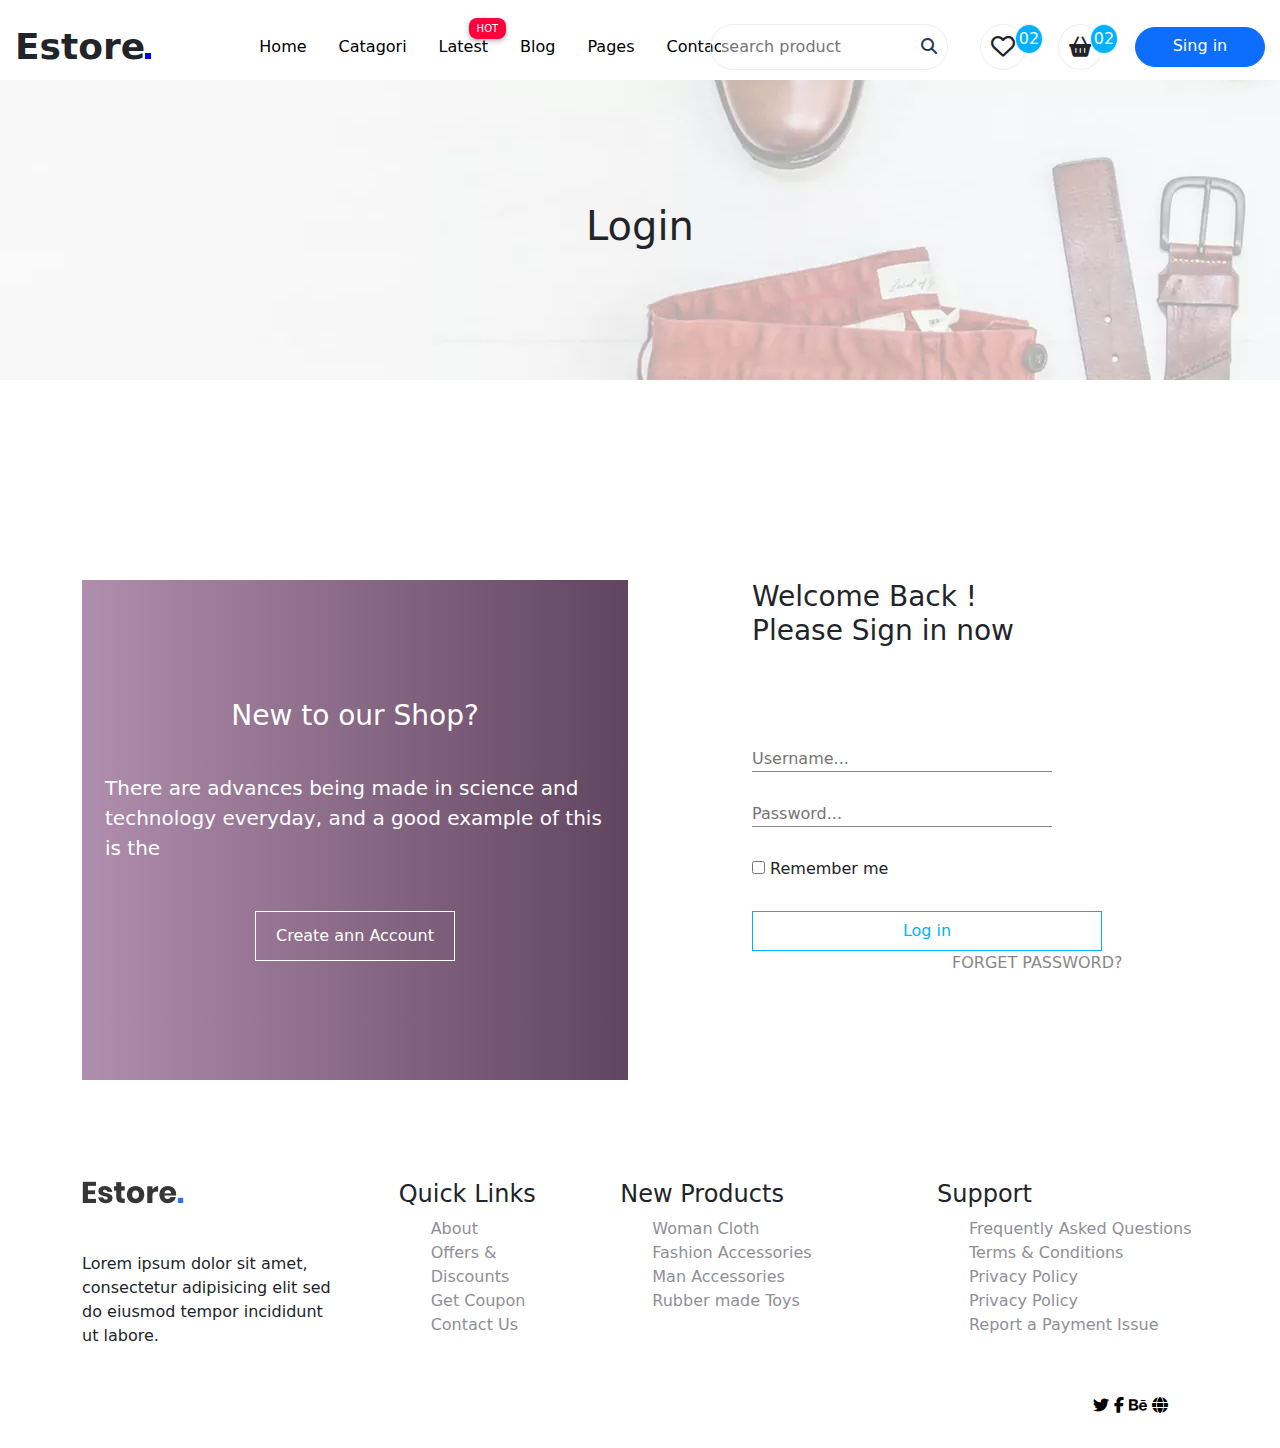
<file: login.html>
<!DOCTYPE html>
<html lang="en">
<head>
    <meta charset="UTF-8">
    <meta name="viewport" content="width=device-width, initial-scale=1.0">
    <title>Document</title>
    <link href="https://cdn.jsdelivr.net/npm/bootstrap@5.3.3/dist/css/bootstrap.min.css" rel="stylesheet" integrity="sha384-QWTKZyjpPEjISv5WaRU9OFeRpok6YctnYmDr5pNlyT2bRjXh0JMhjY6hW+ALEwIH" crossorigin="anonymous">
    <link rel="stylesheet" href="assets/style3.css">
    <link rel="stylesheet" href="https://cdnjs.cloudflare.com/ajax/libs/font-awesome/6.7.2/css/all.min.css" integrity="sha512-Evv84Mr4kqVGRNSgIGL/F/aIDqQb7xQ2vcrdIwxfjThSH8CSR7PBEakCr51Ck+w+/U6swU2Im1vVX0SVk9ABhg==" crossorigin="anonymous" referrerpolicy="no-referrer" />
</head>
<body>
    <header>
        <section id="header">
                <div class="nav_nav-area">
                    <div class="row">
                        <div class="col-2 nav_logo">Estore<span class="nav_dot"></span></div>
                        <div class="col-4 nav_navbar">
                            <ul class="nav_list">
                                <li><a href="index.html">Home</a></li>
                                <li><a href="#">Catagori</a></li>
                                <li class="hot dropdown"><a href="#">Latest</a>
                                    <ul class="dropdown-content">
                                        <li><a class="dropdown-item" href="product_list.html">Product List</a></li>
                                        <li><a class="dropdown-item" href="product_detalist.html">Product Deailst</a></li>
                                      </ul>
                                </li>
                                <li class="dropdown"><a href="#">Blog</a>
                                    <ul class="dropdown-content">
                                        <li><a class="dropdown-item" href="blog.html">Blog</a></li>
                                        <li><a class="dropdown-item" href="blog_details.html">Blog Detailst</a></li>
                                      </ul>
                                </li>
                                <li class="dropdown"><a href="#">Pages</a>
                                    <ul class="dropdown-content">
                                        <li><a class="dropdown-item" href="login.html">Login</a></li>
                                        <li><a class="dropdown-item" href="register.html">Sing up</a></li>
                                        <li><a class="dropdown-item" href="#">Element</a></li>
                                        <li><a class="dropdown-item" href="#">About</a></li>
                                        <li><a class="dropdown-item" href="#">Confirmation</a></li>
                                        <li><a class="dropdown-item" href="card_list.html">Shopping Cart</a></li>
                                        <li><a class="dropdown-item" href="#">Product Checkout</a></li>
                                      </ul>
                                </li>
                                <li><a href="contact.html">Contact</a></li>    
                            </ul>
                        </div>
                        <div class="col-6">
                           <div class="navbar_search">
                            <div class="nav_search"><input type="text" name="search" placeholder="search product"><i class="fa-solid fa-magnifying-glass" style="color: #293a56;"></i></div>
                            <div class="navbar_icons">
                                <div class="nav_icon"><i class="fa-regular fa-heart fa-xl"></i><div class="navbar_icon">02</div></div>
                            <div class="nav_icon1"><i class="fa-solid fa-basket-shopping fa-lg"></i><div class="navbar_icon1">02</div></div>
                            </div>
                            <div class="nav_btn btn btn-primary">Sing in</div>
                           </div>
                        </div>
                    </div>
                <div class="container">
                    <div class="responsiv_nav">
                        <div class="responsiv_btn">
                            <button class="responsiv_button btn">Menu</button><i class="fa-solid fa-bars fa-lg" style="color: #ffffff;"></i>
                        </div>
                    </div>
           </div>
        </div>
    </section>
    </header>
    <!-- header crate -->
    <main>
        <section id="hero"> 
            <div class="hero_main">
                <h1 class="product_list">Login</h1>
            </div>       
        </section>
        <!-- hero create -->
         <section id="login">
            <div class="container">
                <div class="row">
                    <div class="col-lg-6 col-md-6 col-sm-12">
                        <div class="sing_up">
                            <h3>New to our Shop?</h3>
                            <p class="singup_p">There are advances being made in science and technology everyday, and a good example of this is the</p>
                            <button class="sing_btn"><a href="register.html">Create ann Account</a></button>
                        </div>
                    </div>
                    <div class="col-6 col-md-6 col-sm-12">
                        <h3 class="login_title">Welcome Back ! <br> Please Sign in now</h3>
                       <div class="login_content">
                        <div class="username"><input type="text" name="username" id="username" placeholder="Username..."></div>
                        <div class="username"><input type="password" name="password" id="username" placeholder="Password..."></div>
                        <input type="checkbox"> <label for="remember">Remember me</label><br>
                        <button class="login_btn">Log in</button>
                        <p class="forget"><a href="#" style="color: #888;">FORGET PASSWORD?</a></p>
                       </div>
                    </div>
                </div>
            </div>
         </section>
         <!-- login create -->
    </main>
    <footer>
        <div class="footer-area footer-padding">
            <div class="container">
                <div class="row d-flex justify-content-between">
                    <div class="col-xl-3 col-lg-3 col-md-5 col-sm-6">
                       <div class="single-footer-caption mb-50">
                         <div class="single-footer-caption mb-30">
                             <div class="footer-logo mb-5">
                                 <a href=""><img src="assets/image/logo2_footer.png.webp" alt=""></a>
                             </div>
                             <div class="footer-tittle">
                                 <div class="footer-pera">
                                     <p>Lorem ipsum dolor sit amet, consectetur adipisicing elit sed do eiusmod tempor incididunt ut labore.</p>
                                </div>
                             </div>
                         </div>
                       </div>
                    </div>
                    <div class="col-xl-2 col-lg-3 col-md-3 col-sm-5">
                        <div class="single-footer-caption mb-50">
                            <div class="footer-tittle">
                                <h4>Quick Links</h4>
                                <ul>
                                    <li><a href="#" style=" color: #8f8f96;">About</a></li>
                                    <li><a href="#" style=" color: #8f8f96;"> Offers & Discounts</a></li>
                                    <li><a href="#" style=" color: #8f8f96;"> Get Coupon</a></li>
                                    <li><a href="#" style=" color: #8f8f96;">  Contact Us</a></li>
                                </ul>
                            </div>
                        </div>
                    </div>
                    <div class="col-xl-3 col-lg-3 col-md-4 col-sm-7">
                        <div class="single-footer-caption mb-50">
                            <div class="footer-tittle">
                                <h4>New Products</h4>
                                <ul>
                                    <li><a href="#" style=" color: #8f8f96;">Woman Cloth</a></li>
                                    <li><a href="#" style=" color: #8f8f96;">Fashion Accessories</a></li>
                                    <li><a href="#" style=" color: #8f8f96;"> Man Accessories</a></li>
                                    <li><a href="#" style=" color: #8f8f96;"> Rubber made Toys</a></li>
                                </ul>
                            </div>
                        </div>
                    </div>
                    <div class="col-xl-3 col-lg-3 col-md-5 col-sm-7">
                        <div class="single-footer-caption mb-50">
                            <div class="footer-tittle">
                                <h4>Support</h4>
                                <ul>
                                 <li><a href="#" style=" color: #8f8f96;">Frequently Asked Questions</a></li>
                                 <li><a href="#" style=" color: #8f8f96;">Terms & Conditions</a></li>
                                 <li><a href="#" style=" color: #8f8f96;">Privacy Policy</a></li>
                                 <li><a href="#" style=" color: #8f8f96;">Privacy Policy</a></li>
                                 <li><a href="#" style=" color: #8f8f96;">Report a Payment Issue</a></li>
                             </ul>
                            </div>
                        </div>
                    </div>
                </div>
                <div class="row">
                 <div class="col-xl-7 col-lg-7 col-md-7">
                 </div>
                  <div class="col-xl-5 col-lg-5 col-md-5">
                     <div class="footer-copy-right f-right">
                         <div class="footer-social">
                             <a href="#"><i class="fab fa-twitter"></i></a>
                             <a href="#"><i class="fab fa-facebook-f"></i></a>
                             <a href="#"><i class="fab fa-behance"></i></a>
                             <a href="#"><i class="fas fa-globe"></i></a>
                         </div>
                     </div>
                 </div>
             </div>
            </div>
        </div>
    </footer>
</body>
</html>
</file>
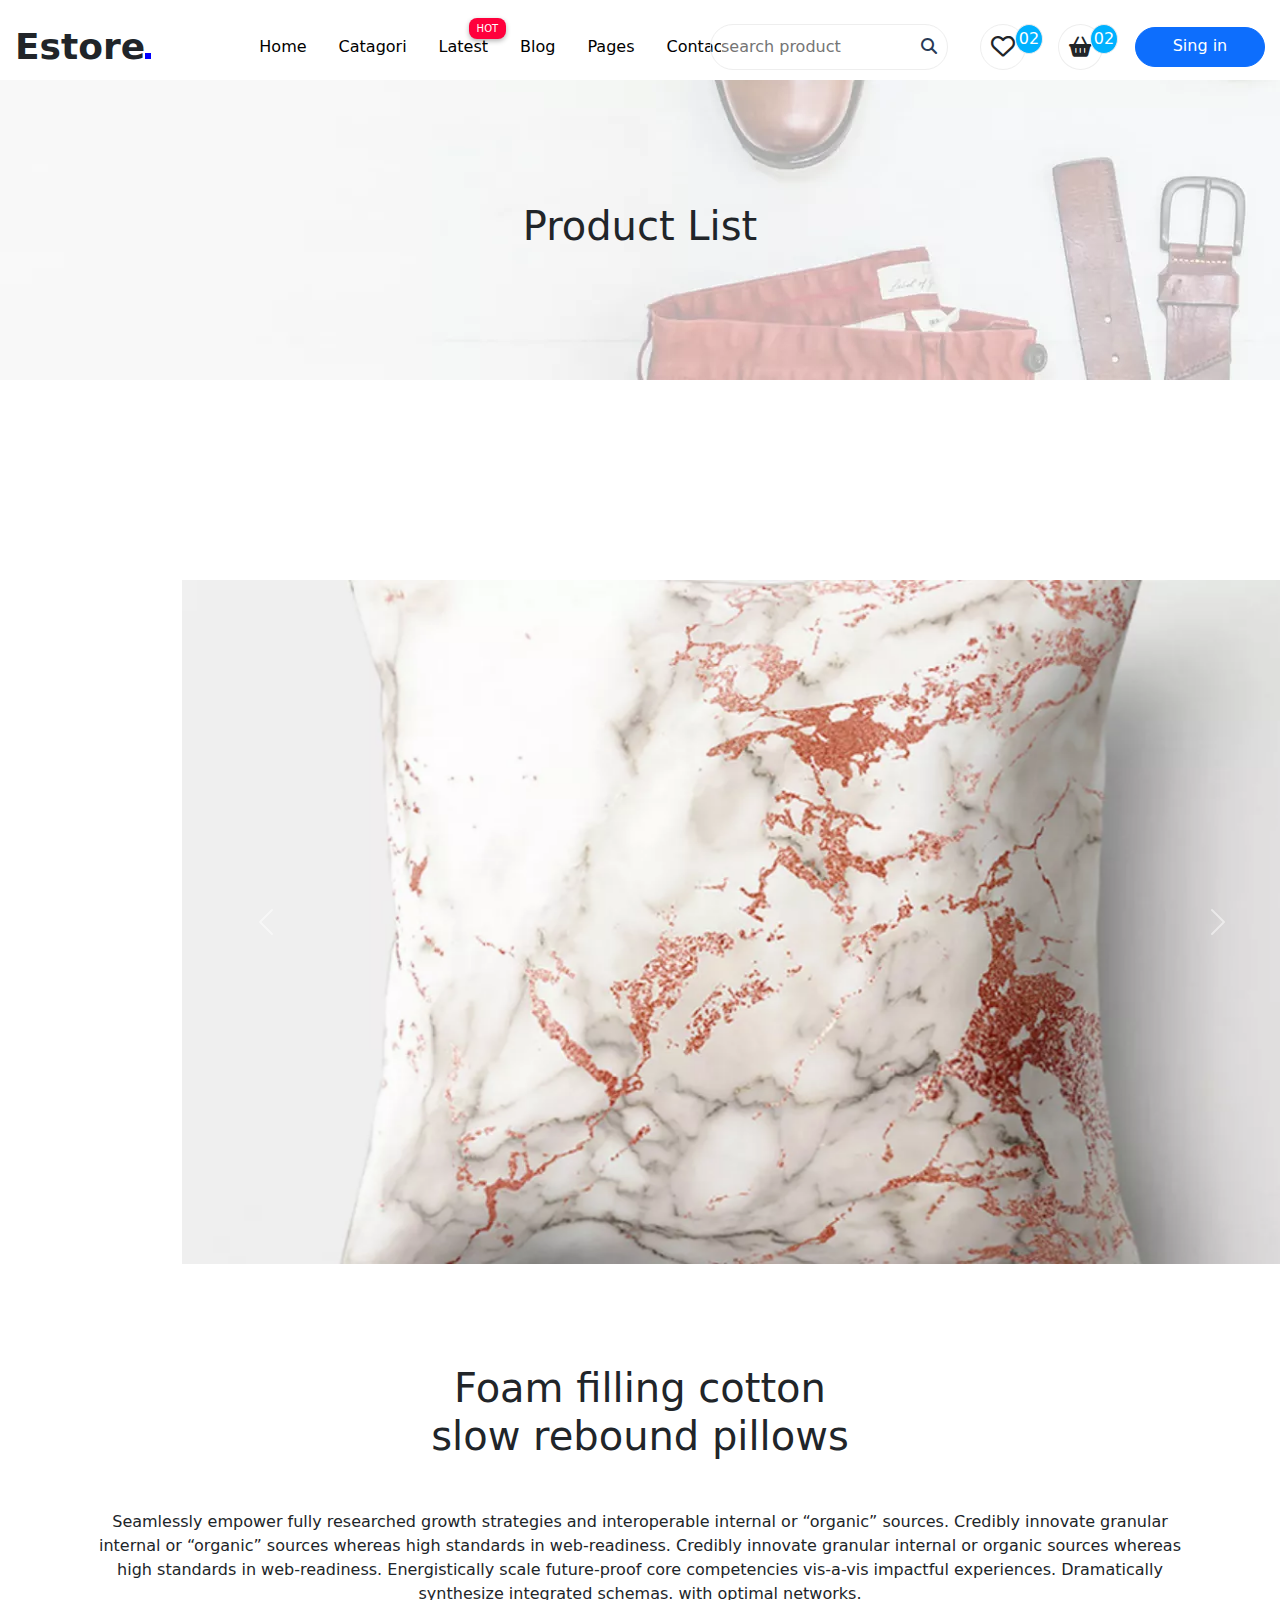
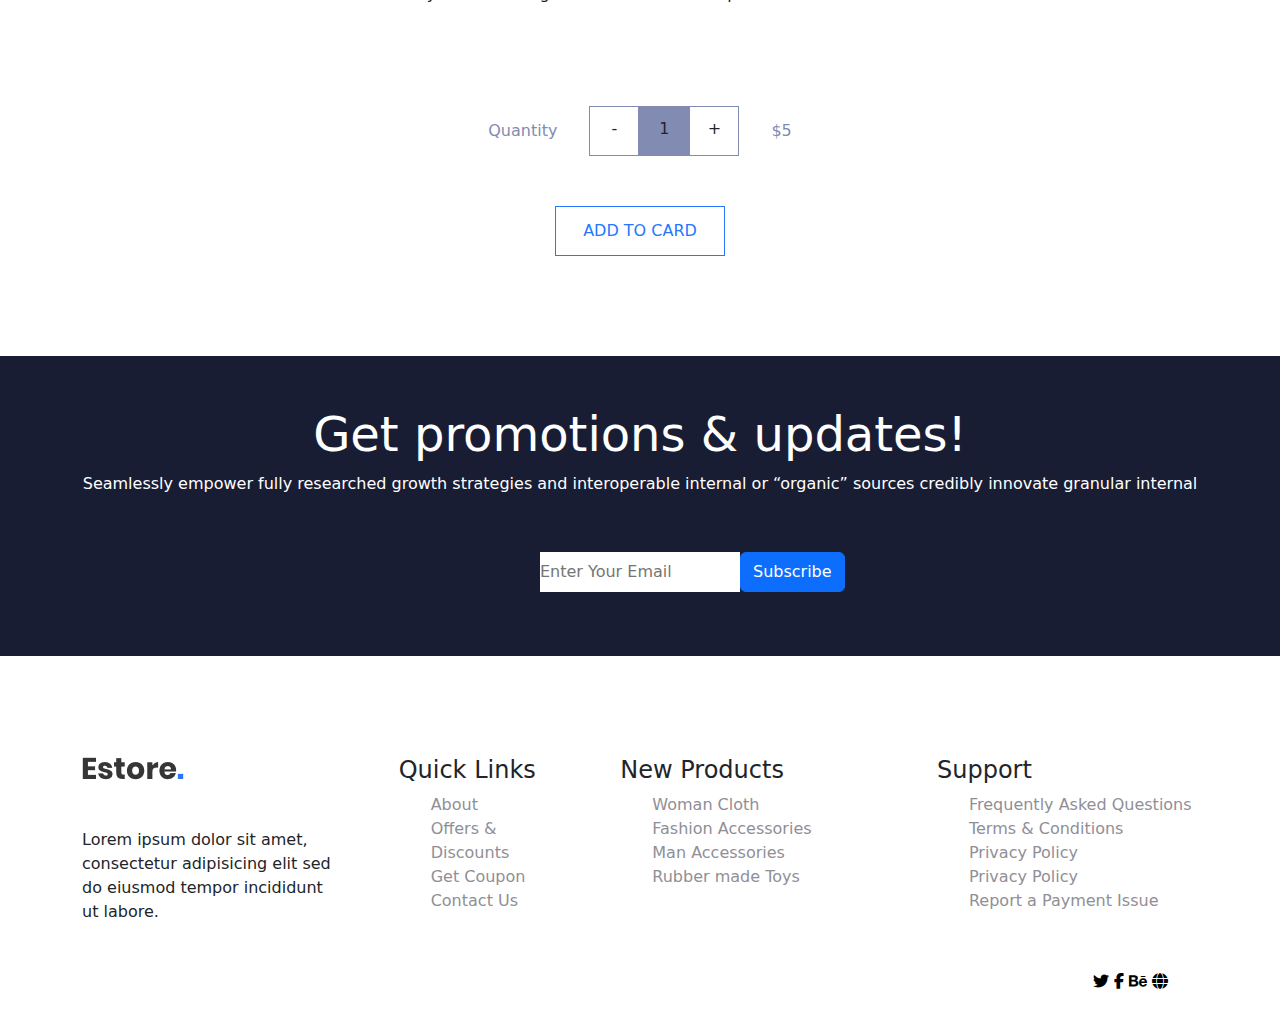
<file: product_detalist.html>
<!DOCTYPE html>
<html lang="en">
<head>
    <meta charset="UTF-8">
    <meta name="viewport" content="width=device-width, initial-scale=1.0">
    <title>Document</title>
    <link href="https://cdn.jsdelivr.net/npm/bootstrap@5.3.3/dist/css/bootstrap.min.css" rel="stylesheet" integrity="sha384-QWTKZyjpPEjISv5WaRU9OFeRpok6YctnYmDr5pNlyT2bRjXh0JMhjY6hW+ALEwIH" crossorigin="anonymous">
    <link rel="stylesheet" href="assets/style2.css">
    <link rel="stylesheet" href="https://cdnjs.cloudflare.com/ajax/libs/font-awesome/6.7.2/css/all.min.css" integrity="sha512-Evv84Mr4kqVGRNSgIGL/F/aIDqQb7xQ2vcrdIwxfjThSH8CSR7PBEakCr51Ck+w+/U6swU2Im1vVX0SVk9ABhg==" crossorigin="anonymous" referrerpolicy="no-referrer" />
</head>
<body>
    <header>
        <section id="header">
                <div class="nav_nav-area">
                    <div class="row">
                        <div class="col-2 nav_logo">Estore<span class="nav_dot"></span></div>
                        <div class="col-4 nav_navbar">
                            <ul class="nav_list">
                                <li><a href="index.html">Home</a></li>
                                <li><a href="#">Catagori</a></li>
                                <li class="hot dropdown"><a href="#">Latest</a>
                                    <ul class="dropdown-content">
                                        <li><a class="dropdown-item" href="product_list.html">Product List</a></li>
                                        <li><a class="dropdown-item" href="product_detalist.html">Product Deailst</a></li>
                                      </ul>
                                </li>
                                <li class="dropdown"><a href="#">Blog</a>
                                    <ul class="dropdown-content">
                                        <li><a class="dropdown-item" href="blog.html">Blog</a></li>
                                        <li><a class="dropdown-item" href="blog_details.html">Blog Detailst</a></li>
                                      </ul>
                                </li>
                                <li class="dropdown"><a href="#">Pages</a>
                                    <ul class="dropdown-content">
                                        <li><a class="dropdown-item" href="login.html">Login</a></li>
                                        <li><a class="dropdown-item" href="register.html">Sing up</a></li>
                                        <li><a class="dropdown-item" href="#">Element</a></li>
                                        <li><a class="dropdown-item" href="#">About</a></li>
                                        <li><a class="dropdown-item" href="#">Confirmation</a></li>
                                        <li><a class="dropdown-item" href="card_list.html">Shopping Cart</a></li>
                                        <li><a class="dropdown-item" href="#">Product Checkout</a></li>
                                      </ul>
                                </li>
                                <li><a href="contact.html">Contact</a></li>    
                            </ul>
                        </div>
                        <div class="col-6">
                           <div class="navbar_search">
                            <div class="nav_search"><input type="text" name="search" placeholder="search product"><i class="fa-solid fa-magnifying-glass" style="color: #293a56;"></i></div>
                            <div class="navbar_icons">
                                <div class="nav_icon"><i class="fa-regular fa-heart fa-xl"></i><div class="navbar_icon">02</div></div>
                            <div class="nav_icon1"><i class="fa-solid fa-basket-shopping fa-lg"></i><div class="navbar_icon1">02</div></div>
                            </div>
                            <div class="nav_btn btn btn-primary">Sing in</div>
                           </div>
                        </div>
                    </div>
                <div class="container">
                    <div class="responsiv_nav">
                        <div class="responsiv_btn">
                            <button class="responsiv_button btn">Menu</button><i class="fa-solid fa-bars fa-lg" style="color: #ffffff;"></i>
                        </div>
                    </div>
           </div>
        </div>
    </section>
    </header>
    <!-- header crate -->
     <main>
        <section id="hero"> 
            <div class="hero_main">
                <h1 class="product_list">Product List</h1>
            </div>       
        </section>
        <!-- hero create -->
         <section id="carousel">
            <div class="container-xl">
                <!-- <div class="row"> -->
                    <!-- <div class="col-12"> -->
                        <div id="carouselExample" class="carousel slide">
                            <div class="carousel-inner">
                              <div class="carousel-item active">
                                <img src="assets/image/single_product.png.webp" class="d-block w-100" alt="...">
                              </div>
                              <div class="carousel-item">
                                <img src="assets/image/single_product.png.webp" class="d-block w-100" alt="...">
                              </div>
                              <div class="carousel-item">
                                <img src="assets/image/single_product.png.webp" class="d-block w-100" alt="...">
                              </div>
                            </div>
                            <button class="carousel-control-prev" type="button" data-bs-target="#carouselExample" data-bs-slide="prev">
                              <span class="carousel-control-prev-icon" aria-hidden="true"></span>
                              <span class="visually-hidden">Previous</span>
                            </button>
                            <button class="carousel-control-next" type="button" data-bs-target="#carouselExample" data-bs-slide="next">
                              <span class="carousel-control-next-icon" aria-hidden="true"></span>
                              <span class="visually-hidden">Next</span>
                            </button>
                          </div>
                    </div>
                </div>
            </div>
         </section>
         <!-- carousel create -->
         <section id="title">
            <div class="container">
                <h2 class="main_title">Foam filling cotton <br> slow rebound pillows</h2>
            <p class="main_paragraf">Seamlessly empower fully researched growth strategies and interoperable internal or “organic” sources. Credibly innovate granular internal or “organic” sources whereas high standards in web-readiness. Credibly innovate granular internal or organic sources whereas high standards in web-readiness. Energistically scale future-proof core competencies vis-a-vis impactful experiences. Dramatically synthesize integrated schemas. with optimal networks.</p>
            <div class="content">
                <div class="quantity" style="color: #828bb2;">Quantity</div>
            <div class="blocks">
                <div class="block">-</div>
                <div class="block1">1</div>
                <div class="block">+</div>
            </div>
            <div class="price" style="color: #828bb2;">$5</div>
            </div>
            <button class="btn_main">ADD TO CARD</button>
            </div>
         </section>
         <!-- title create -->
         <section id="email">
            <div class="email-title">
                <h3>Get promotions & updates!</h3>
                <p class="email_p">Seamlessly empower fully researched growth strategies and interoperable internal or “organic” sources credibly innovate granular internal</p>
            </div>
            <div class="search_email"><input type="email" class="email" placeholder="Enter Your Email">
                <button class="btn btn-primary">Subscribe</button>
            </div>
         </section>
     </main>
     <footer>
        <div class="footer-area footer-padding">
            <div class="container">
                <div class="row d-flex justify-content-between">
                    <div class="col-xl-3 col-lg-3 col-md-5 col-sm-6">
                       <div class="single-footer-caption mb-50">
                         <div class="single-footer-caption mb-30">
                             <div class="footer-logo mb-5">
                                 <a href=""><img src="assets/image/logo2_footer.png.webp" alt=""></a>
                             </div>
                             <div class="footer-tittle">
                                 <div class="footer-pera">
                                     <p>Lorem ipsum dolor sit amet, consectetur adipisicing elit sed do eiusmod tempor incididunt ut labore.</p>
                                </div>
                             </div>
                         </div>
                       </div>
                    </div>
                    <div class="col-xl-2 col-lg-3 col-md-3 col-sm-5">
                        <div class="single-footer-caption mb-50">
                            <div class="footer-tittle">
                                <h4>Quick Links</h4>
                                <ul>
                                    <li><a href="#" style=" color: #8f8f96;">About</a></li>
                                    <li><a href="#" style=" color: #8f8f96;"> Offers & Discounts</a></li>
                                    <li><a href="#" style=" color: #8f8f96;"> Get Coupon</a></li>
                                    <li><a href="#" style=" color: #8f8f96;">  Contact Us</a></li>
                                </ul>
                            </div>
                        </div>
                    </div>
                    <div class="col-xl-3 col-lg-3 col-md-4 col-sm-7">
                        <div class="single-footer-caption mb-50">
                            <div class="footer-tittle">
                                <h4>New Products</h4>
                                <ul>
                                    <li><a href="#" style=" color: #8f8f96;">Woman Cloth</a></li>
                                    <li><a href="#" style=" color: #8f8f96;">Fashion Accessories</a></li>
                                    <li><a href="#" style=" color: #8f8f96;"> Man Accessories</a></li>
                                    <li><a href="#" style=" color: #8f8f96;"> Rubber made Toys</a></li>
                                </ul>
                            </div>
                        </div>
                    </div>
                    <div class="col-xl-3 col-lg-3 col-md-5 col-sm-7">
                        <div class="single-footer-caption mb-50">
                            <div class="footer-tittle">
                                <h4>Support</h4>
                                <ul>
                                 <li><a href="#" style=" color: #8f8f96;">Frequently Asked Questions</a></li>
                                 <li><a href="#" style=" color: #8f8f96;">Terms & Conditions</a></li>
                                 <li><a href="#" style=" color: #8f8f96;">Privacy Policy</a></li>
                                 <li><a href="#" style=" color: #8f8f96;">Privacy Policy</a></li>
                                 <li><a href="#" style=" color: #8f8f96;">Report a Payment Issue</a></li>
                             </ul>
                            </div>
                        </div>
                    </div>
                </div>
                <div class="row">
                 <div class="col-xl-7 col-lg-7 col-md-7">
                 </div>
                  <div class="col-xl-5 col-lg-5 col-md-5">
                     <div class="footer-copy-right f-right">
                         <div class="footer-social">
                             <a href="#"><i class="fab fa-twitter"></i></a>
                             <a href="#"><i class="fab fa-facebook-f"></i></a>
                             <a href="#"><i class="fab fa-behance"></i></a>
                             <a href="#"><i class="fas fa-globe"></i></a>
                         </div>
                     </div>
                 </div>
             </div>
            </div>
        </div>
    </footer>
     <script src="https://cdn.jsdelivr.net/npm/bootstrap@5.3.3/dist/js/bootstrap.bundle.min.js" integrity="sha384-YvpcrYf0tY3lHB60NNkmXc5s9fDVZLESaAA55NDzOxhy9GkcIdslK1eN7N6jIeHz" crossorigin="anonymous"></script>
</body>
</html>
</file>
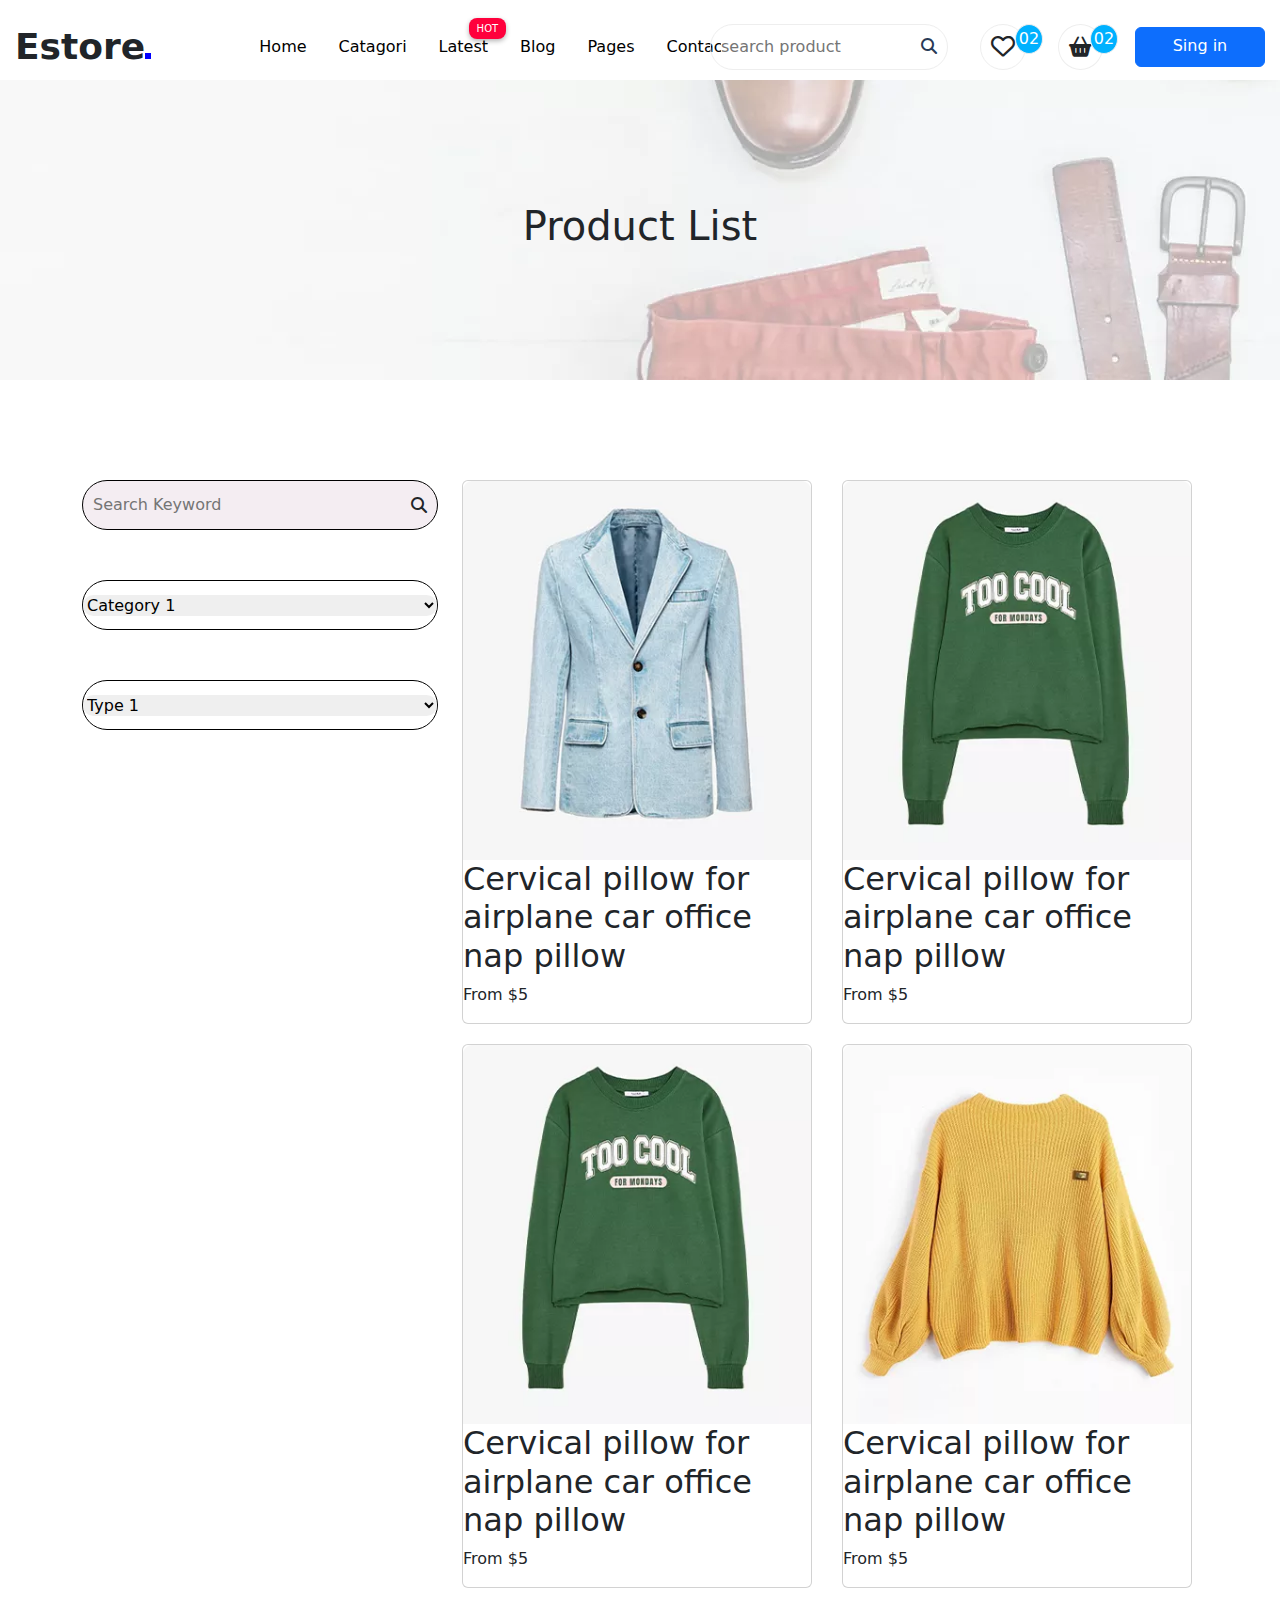
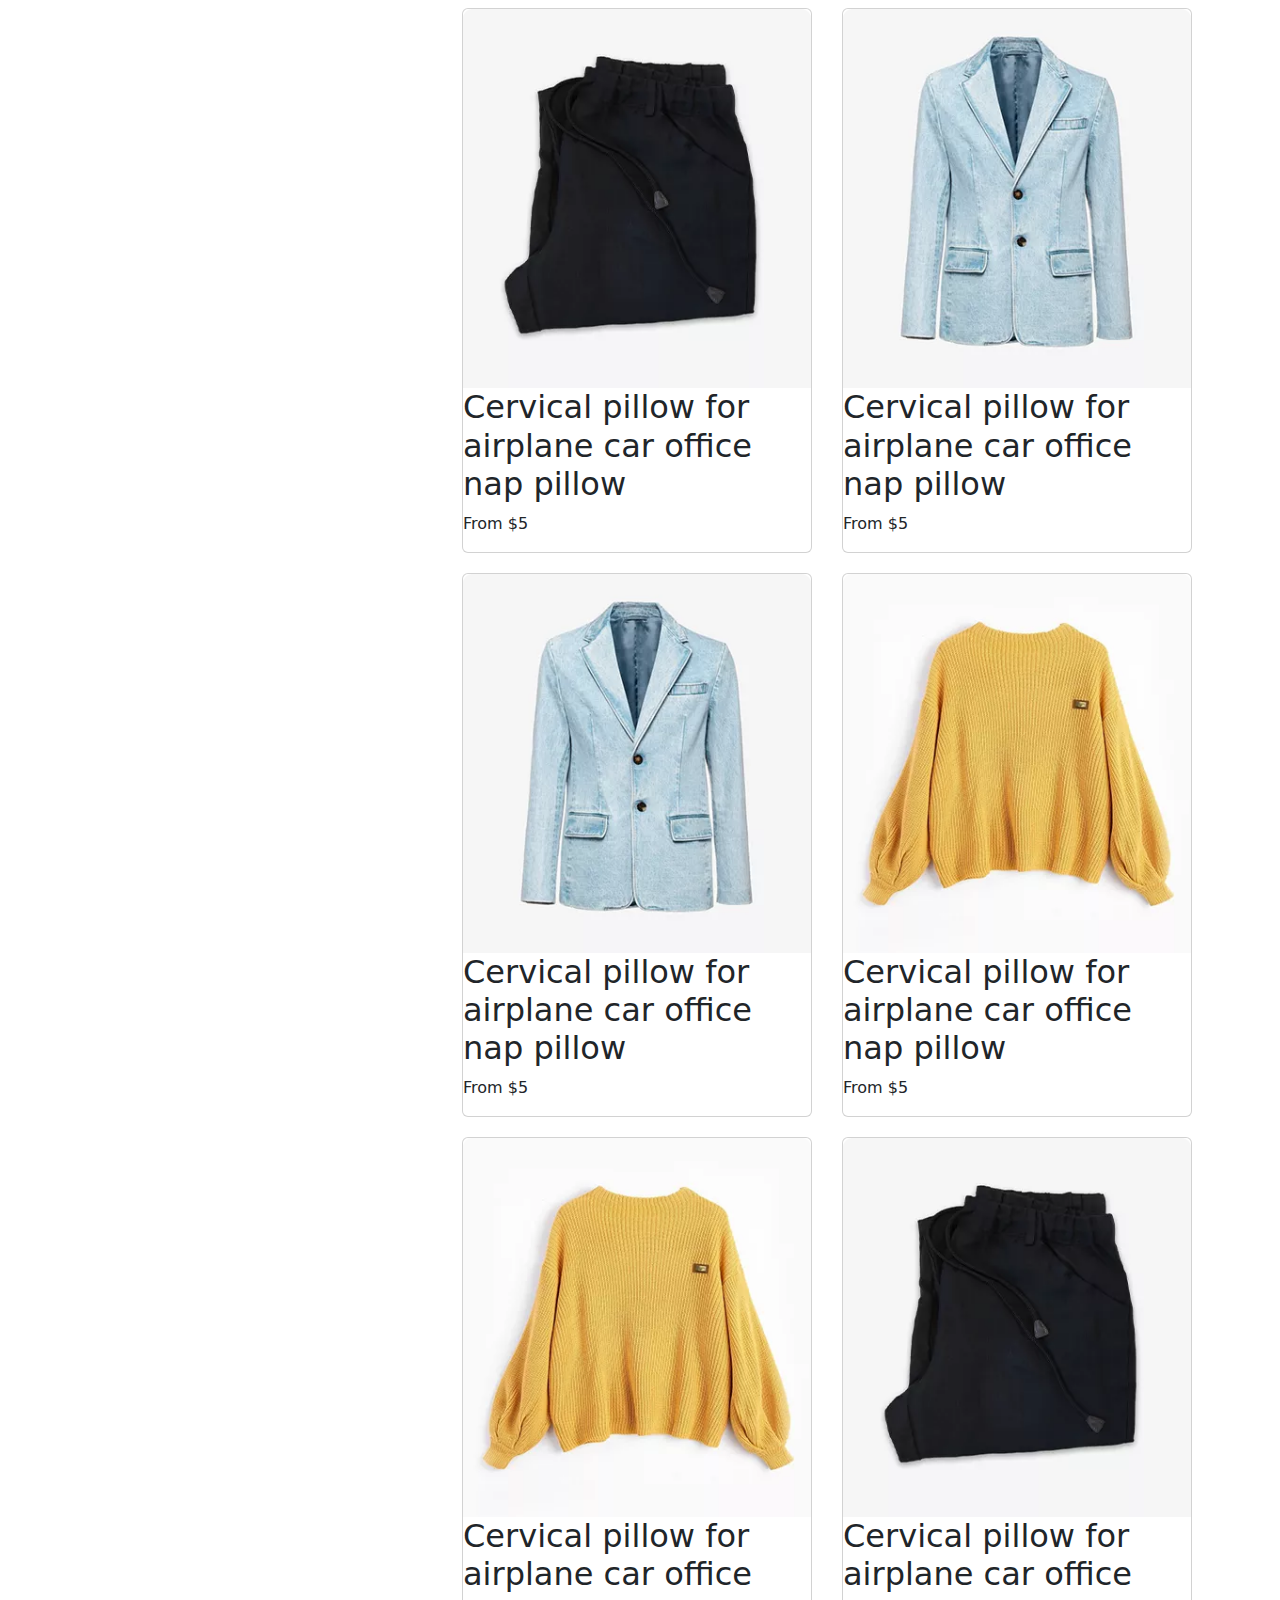
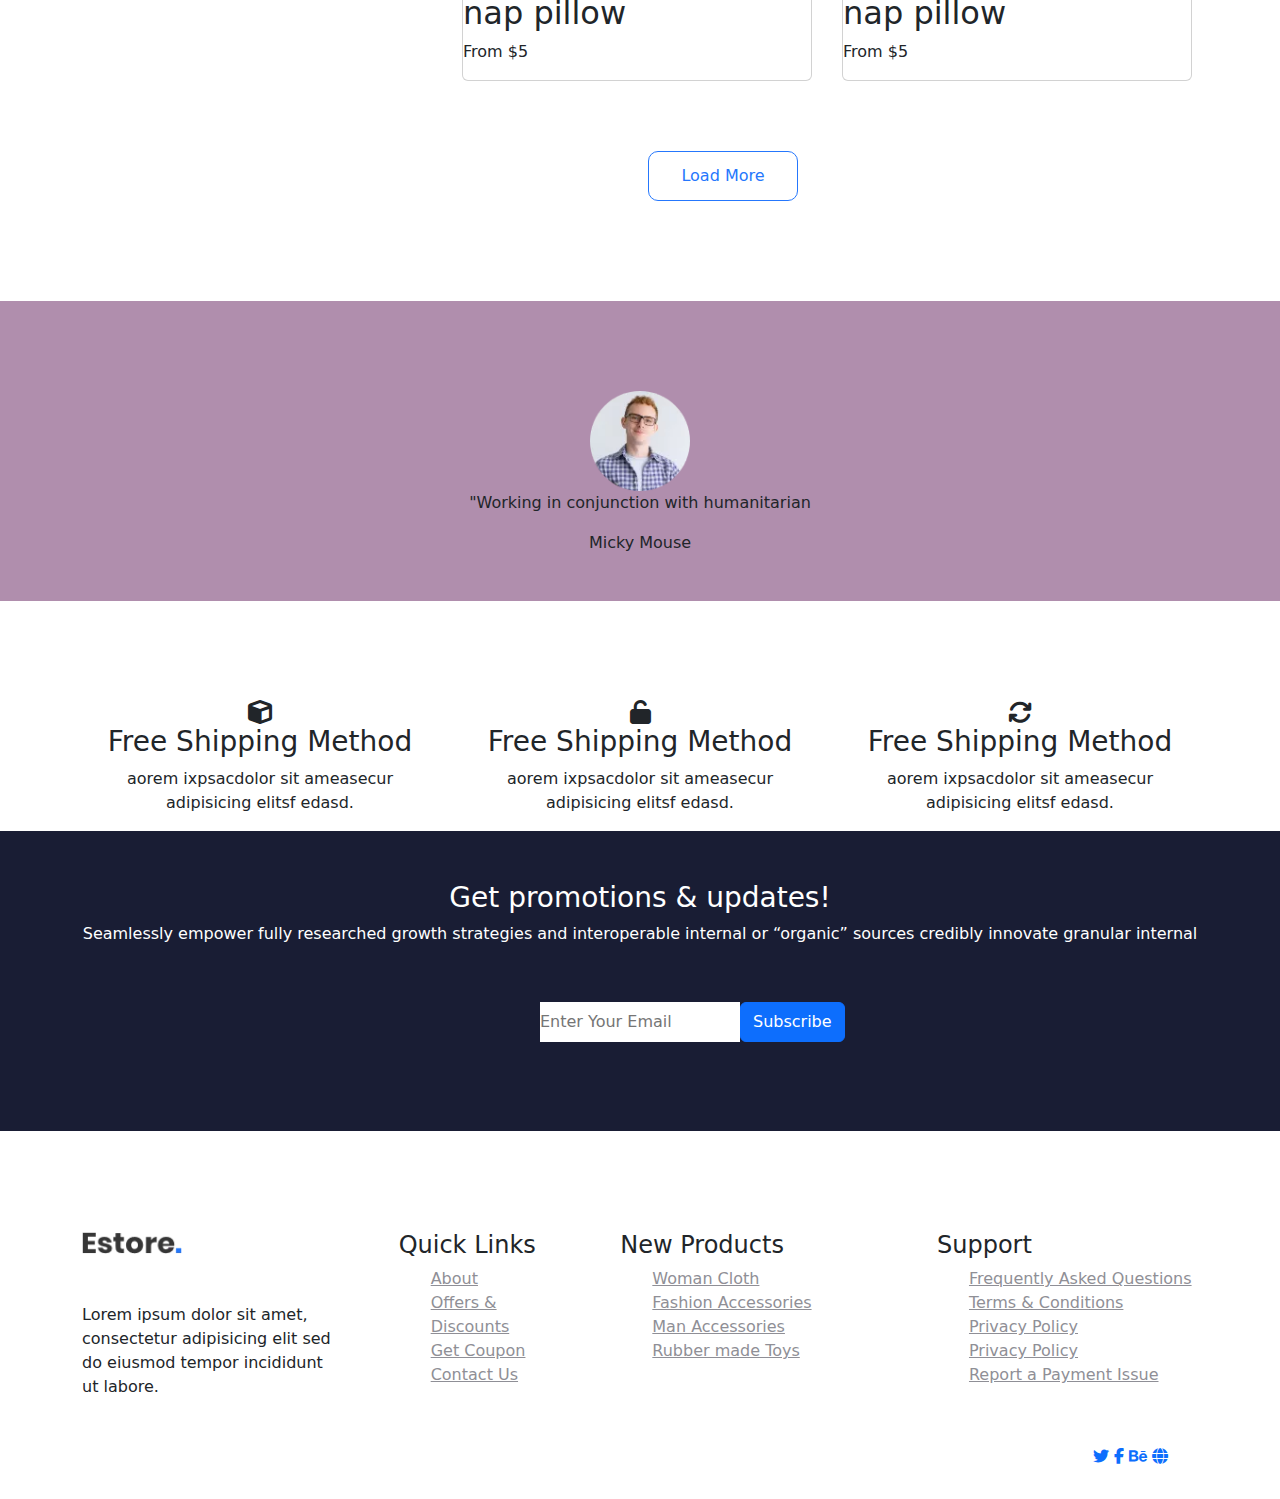
<file: product_list.html>
<!DOCTYPE html>
<html lang="en">
<head>
    <meta charset="UTF-8">
    <meta name="viewport" content="width=device-width, initial-scale=1.0">
    <title>Document</title>
    <link rel="stylesheet" href="assets/style1.css">
    <link href="https://unpkg.com/aos@2.3.1/dist/aos.css" rel="stylesheet">
    <link href="https://cdn.jsdelivr.net/npm/bootstrap@5.3.3/dist/css/bootstrap.min.css" rel="stylesheet" integrity="sha384-QWTKZyjpPEjISv5WaRU9OFeRpok6YctnYmDr5pNlyT2bRjXh0JMhjY6hW+ALEwIH" crossorigin="anonymous">
    <link rel="stylesheet" href="https://cdnjs.cloudflare.com/ajax/libs/font-awesome/6.7.2/css/all.min.css" integrity="sha512-Evv84Mr4kqVGRNSgIGL/F/aIDqQb7xQ2vcrdIwxfjThSH8CSR7PBEakCr51Ck+w+/U6swU2Im1vVX0SVk9ABhg==" crossorigin="anonymous" referrerpolicy="no-referrer" />
</head>
<header>
    <section id="header">
            <div class="nav_nav-area">
                <div class="row">
                    <div class="col-2 nav_logo">Estore<span class="nav_dot"></span></div>
                    <div class="col-4 nav_navbar">
                        <ul class="nav_list">
                            <li><a href="index.html">Home</a></li>
                            <li><a href="#">Catagori</a></li>
                            <li class="hot dropdown"><a href="#">Latest</a>
                                <ul class="dropdown-content">
                                    <li><a class="dropdown-item" href="product_list.html">Product List</a></li>
                                    <li><a class="dropdown-item" href="product_detalist.html">Product Deailst</a></li>
                                  </ul>
                            </li>
                            <li class="dropdown"><a href="#">Blog</a>
                                <ul class="dropdown-content">
                                    <li><a class="dropdown-item" href="blog.html">Blog</a></li>
                                    <li><a class="dropdown-item" href="blog_details.html">Blog Detailst</a></li>
                                  </ul>
                            </li>
                            <li class="dropdown"><a href="#">Pages</a>
                                <ul class="dropdown-content">
                                    <li><a class="dropdown-item" href="login.html">Login</a></li>
                                    <li><a class="dropdown-item" href="register.html">Sing up</a></li>
                                    <li><a class="dropdown-item" href="#">Element</a></li>
                                    <li><a class="dropdown-item" href="#">About</a></li>
                                    <li><a class="dropdown-item" href="#">Confirmation</a></li>
                                    <li><a class="dropdown-item" href="card_list.html">Shopping Cart</a></li>
                                    <li><a class="dropdown-item" href="#">Product Checkout</a></li>
                                  </ul>
                            </li>
                            <li><a href="contact.html">Contact</a></li>    
                        </ul>
                    </div>
                    <div class="col-6">
                       <div class="navbar_search">
                        <div class="nav_search"><input type="text" name="search" placeholder="search product"><i class="fa-solid fa-magnifying-glass" style="color: #293a56;"></i></div>
                        <div class="navbar_icons">
                            <div class="nav_icon"><i class="fa-regular fa-heart fa-xl"></i><div class="navbar_icon">02</div></div>
                        <div class="nav_icon1"><i class="fa-solid fa-basket-shopping fa-lg"></i><div class="navbar_icon1">02</div></div>
                        </div>
                        <div class="nav_btn btn btn-primary">Sing in</div>
                       </div>
                    </div>
                </div>
            <div class="container">
                <div class="responsiv_nav">
                    <div class="responsiv_btn">
                        <button class="responsiv_button btn">Menu</button><i class="fa-solid fa-bars fa-lg" style="color: #ffffff;"></i>
                    </div>
                </div>
       </div>
    </div>
</section>
</header>
<!-- header crate -->
<body>
     <main>
         <section id="hero"> 
                    <div class="hero_main">
                        <h1 class="product_list">Product List</h1>
                    </div>       
        </section>
        <section id="product_list">
            <div class="container">
                <div class="row">
                    <div class="col-lg-4 col-md-4 col-sm-12 col-12">
                        <div class="search1">
                            <input type="text" class="product_search" placeholder="Search Keyword">
                            <i class="fa-solid fa-magnifying-glass"></i>
                        </div>
                       <div class="select1">
                        <select name="catagory" id="catagory">
                            <option value="Category 1">Category 1</option>
                            <option value="Category 2">Category 2</option>
                            <option value="Category 3">Category 3</option>
                            <option value="Category 4">Category 4</option>
                        </select>
                       </div>
                       <div class="select2">
                        <select name="Type" id="type">
                            <option value="Type 1">Type 1</option>
                            <option value="Type 2">Type 2</option>
                            <option value="Type 3">Type 3</option>
                            <option value="Type 4">Type 4</option>
                        </select>
                       </div>
                    </div>
                    <div class="col-lg-4 col-md-4 col-sm-12">
                        <div class="card">
                            <div class="card-image"><img src="assets/image/product6.png.webp" alt=""></div>
                            <div class="card_content">
                                <h2 class="card_title">Cervical pillow for airplane car office nap pillow</h2>
                                <p class="card_price">From $5</p>
                            </div>
                        </div>
                        <div class="card">
                            <div class="card-image"><img src="assets/image/product2.png.webp" alt=""></div>
                            <div class="card_content">
                                <h2 class="card_title">Cervical pillow for airplane car office nap pillow</h2>
                                <p class="card_price">From $5</p>
                            </div>
                        </div>
                        <div class="card">
                            <div class="card-image"><img src="assets/image/product5.png.webp" alt=""></div>
                            <div class="card_content">
                                <h2 class="card_title">Cervical pillow for airplane car office nap pillow</h2>
                                <p class="card_price">From $5</p>
                            </div>
                        </div>
                        <div class="card">
                            <div class="card-image"><img src="assets/image/product6.png.webp" alt=""></div>
                            <div class="card_content">
                                <h2 class="card_title">Cervical pillow for airplane car office nap pillow</h2>
                                <p class="card_price">From $5</p>
                            </div>
                        </div>
                        <div class="card">
                            <div class="card-image"><img src="assets/image/product3.png.webp" alt=""></div>
                            <div class="card_content">
                                <h2 class="card_title">Cervical pillow for airplane car office nap pillow</h2>
                                <p class="card_price">From $5</p>
                            </div>
                        </div>
                    </div>

                    <div class="col-lg-4 col-md-4 col-sm-6 col-6">
                        <div class="card">
                            <div class="card-image"><img src="assets/image/product2.png (1).webp" alt=""></div>
                            <div class="card_content">
                                <h2 class="card_title">Cervical pillow for airplane car office nap pillow</h2>
                                <p class="card_price">From $5</p>
                            </div>
                        </div>
                        <div class="card">
                            <div class="card-image"><img src="assets/image/product3.png.webp" alt=""></div>
                            <div class="card_content">
                                <h2 class="card_title">Cervical pillow for airplane car office nap pillow</h2>
                                <p class="card_price">From $5</p>
                            </div>
                        </div>
                        <div class="card">
                            <div class="card-image"><img src="assets/image/product6.png.webp" alt=""></div>
                            <div class="card_content">
                                <h2 class="card_title">Cervical pillow for airplane car office nap pillow</h2>
                                <p class="card_price">From $5</p>
                            </div>
                        </div>
                        <div class="card">
                            <div class="card-image"><img src="assets/image/product3.png.webp" alt=""></div>
                            <div class="card_content">
                                <h2 class="card_title">Cervical pillow for airplane car office nap pillow</h2>
                                <p class="card_price">From $5</p>
                            </div>
                        </div>
                        <div class="card">
                            <div class="card-image"><img src="assets/image/product5.png.webp" alt=""></div>
                            <div class="card_content">
                                <h2 class="card_title">Cervical pillow for airplane car office nap pillow</h2>
                                <p class="card_price">From $5</p>
                            </div>
                        </div>
                    </div>
                </div>
            </div>
        </section>
        <section id="button-btn">
            <div class="container">
                    <div class="load_more">
                        <button class="lead-more">Load More</button>
                    </div>
                </div>
        </section>
        <section id="carousel">          
                <div class="col-12">
                    <div class="carousel_image">
                        <div class="carousel_images"><img src="assets/image/client.png.webp" alt=""></div>
                        <p class="carousel-title">"Working in conjunction with humanitarian</p>
                        <p class="carousel-name">Micky Mouse</p>
                    </div>
                </div>
        </section>
        <section id="shop_method_area">
            <div class="container">
                <div class="row">
                    <div class="col-lg-4 col-md-6 col-sm-12 main_icon">
                        <i class="fa-solid fa-cube fa-xl"></i>
                        <h3>Free Shipping Method</h3>
                        <p>aorem ixpsacdolor sit ameasecur adipisicing elitsf edasd.</p>
                    </div>
                    <div class="col-lg-4 col-md-6 col-sm-12 main_icon">
                        <i class="fa-solid fa-unlock fa-xl"></i>
                        <h3>Free Shipping Method</h3>
                        <p>aorem ixpsacdolor sit ameasecur adipisicing elitsf edasd.</p>
                    </div>
                    <div class="col-lg-4 col-md-6 col-sm-12 main_icon">
                        <i class="fa-solid fa-arrows-rotate fa-xl"></i>
                        <h3>Free Shipping Method</h3>
                        <p>aorem ixpsacdolor sit ameasecur adipisicing elitsf edasd.</p>
                    </div>
                </div>
            </div>
         </section>
         <section id="email">
            <div class="email-title">
                <h3>Get promotions & updates!</h3>
                <p class="email_p">Seamlessly empower fully researched growth strategies and interoperable internal or “organic” sources credibly innovate granular internal</p>
            </div>
            <div class="search_email"><input type="email" class="email" placeholder="Enter Your Email">
                <button class="btn btn-primary">Subscribe</button>
            </div>
         </section>
     </main>
     <footer>
        <div class="footer-area footer-padding">
            <div class="container">
                <div class="row d-flex justify-content-between">
                    <div class="col-xl-3 col-lg-3 col-md-5 col-sm-6">
                       <div class="single-footer-caption mb-50">
                         <div class="single-footer-caption mb-30">
                             <div class="footer-logo mb-5">
                                 <a href=""><img src="assets/image/logo2_footer.png.webp" alt=""></a>
                             </div>
                             <div class="footer-tittle">
                                 <div class="footer-pera">
                                     <p>Lorem ipsum dolor sit amet, consectetur adipisicing elit sed do eiusmod tempor incididunt ut labore.</p>
                                </div>
                             </div>
                         </div>
                       </div>
                    </div>
                    <div class="col-xl-2 col-lg-3 col-md-3 col-sm-5">
                        <div class="single-footer-caption mb-50">
                            <div class="footer-tittle">
                                <h4>Quick Links</h4>
                                <ul>
                                    <li><a href="#" style=" color: #8f8f96;">About</a></li>
                                    <li><a href="#" style=" color: #8f8f96;"> Offers & Discounts</a></li>
                                    <li><a href="#" style=" color: #8f8f96;"> Get Coupon</a></li>
                                    <li><a href="#" style=" color: #8f8f96;">  Contact Us</a></li>
                                </ul>
                            </div>
                        </div>
                    </div>
                    <div class="col-xl-3 col-lg-3 col-md-4 col-sm-7">
                        <div class="single-footer-caption mb-50">
                            <div class="footer-tittle">
                                <h4>New Products</h4>
                                <ul>
                                    <li><a href="#" style=" color: #8f8f96;">Woman Cloth</a></li>
                                    <li><a href="#" style=" color: #8f8f96;">Fashion Accessories</a></li>
                                    <li><a href="#" style=" color: #8f8f96;"> Man Accessories</a></li>
                                    <li><a href="#" style=" color: #8f8f96;"> Rubber made Toys</a></li>
                                </ul>
                            </div>
                        </div>
                    </div>
                    <div class="col-xl-3 col-lg-3 col-md-5 col-sm-7">
                        <div class="single-footer-caption mb-50">
                            <div class="footer-tittle">
                                <h4>Support</h4>
                                <ul>
                                 <li><a href="#" style=" color: #8f8f96;">Frequently Asked Questions</a></li>
                                 <li><a href="#" style=" color: #8f8f96;">Terms & Conditions</a></li>
                                 <li><a href="#" style=" color: #8f8f96;">Privacy Policy</a></li>
                                 <li><a href="#" style=" color: #8f8f96;">Privacy Policy</a></li>
                                 <li><a href="#" style=" color: #8f8f96;">Report a Payment Issue</a></li>
                             </ul>
                            </div>
                        </div>
                    </div>
                </div>
                <div class="row">
                 <div class="col-xl-7 col-lg-7 col-md-7">
                 </div>
                  <div class="col-xl-5 col-lg-5 col-md-5">
                     <div class="footer-copy-right f-right">
                         <div class="footer-social">
                             <a href="#"><i class="fab fa-twitter"></i></a>
                             <a href="#"><i class="fab fa-facebook-f"></i></a>
                             <a href="#"><i class="fab fa-behance"></i></a>
                             <a href="#"><i class="fas fa-globe"></i></a>
                         </div>
                     </div>
                 </div>
             </div>
            </div>
        </div>
    </footer>
</body>
</html>
</file>
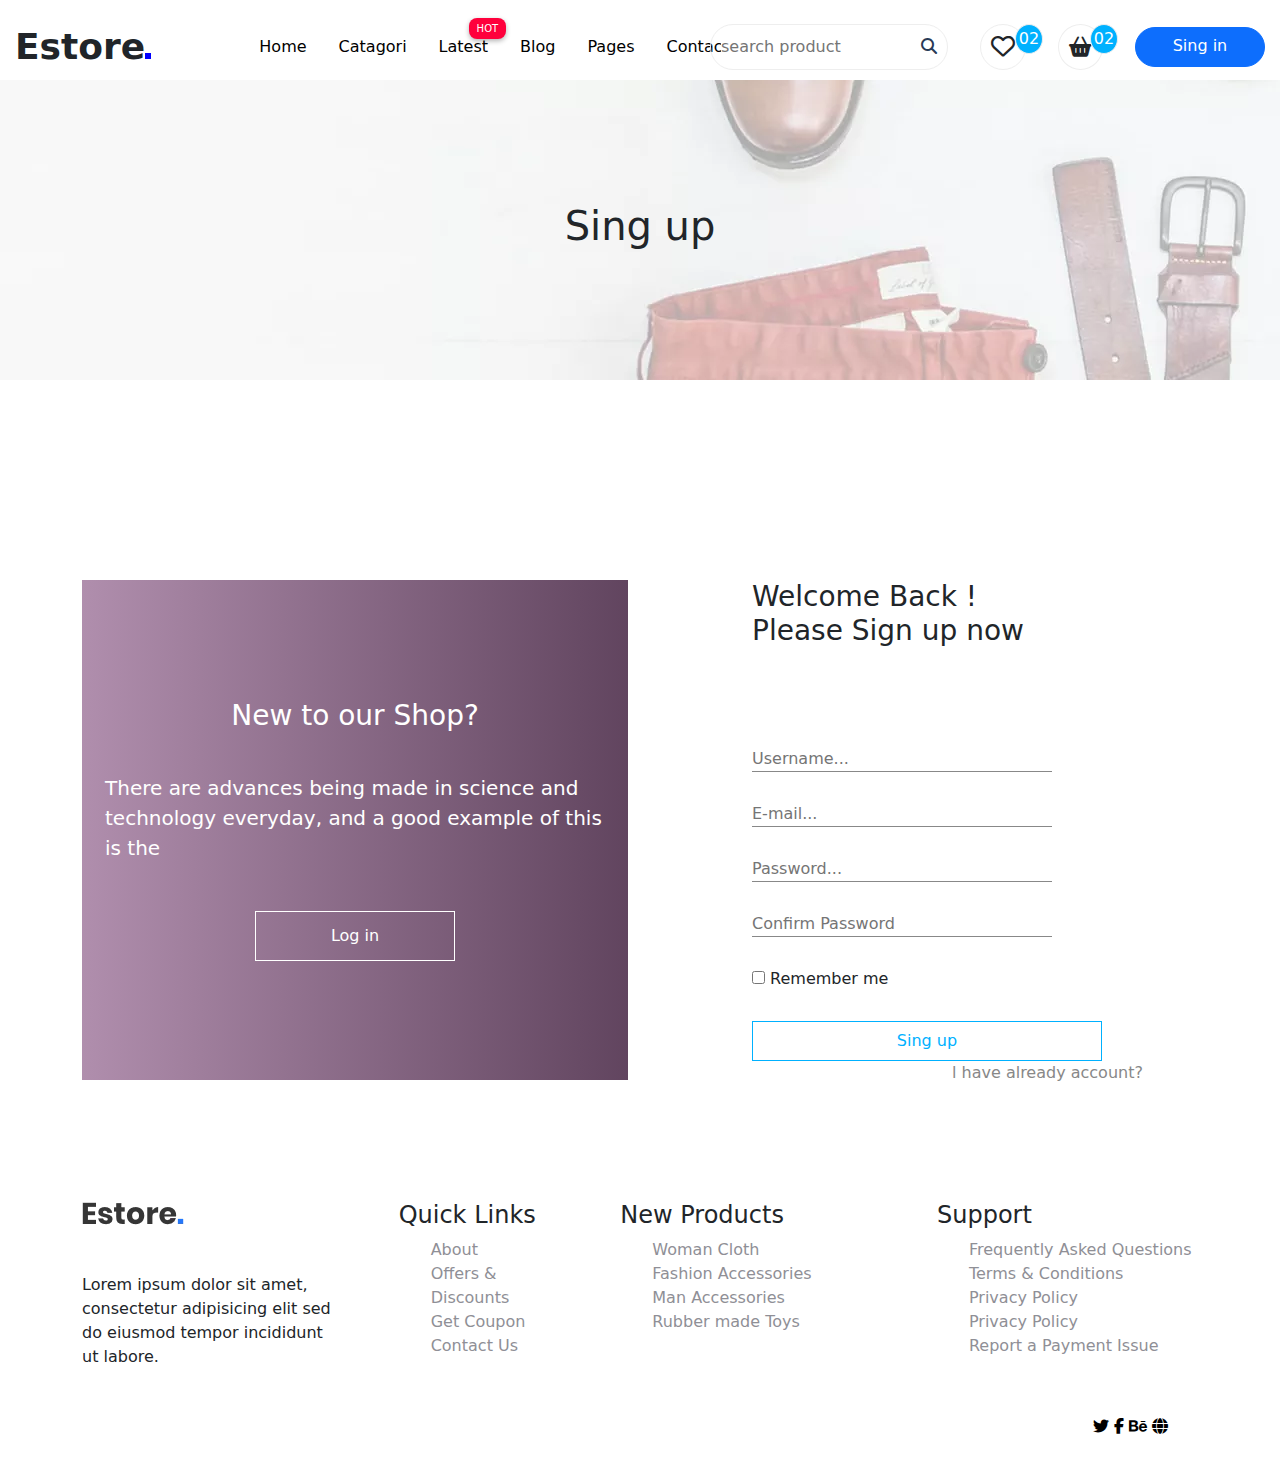
<file: register.html>
<!DOCTYPE html>
<html lang="en">
<head>
    <meta charset="UTF-8">
    <meta name="viewport" content="width=device-width, initial-scale=1.0">
    <title>Document</title>
    <link href="https://cdn.jsdelivr.net/npm/bootstrap@5.3.3/dist/css/bootstrap.min.css" rel="stylesheet" integrity="sha384-QWTKZyjpPEjISv5WaRU9OFeRpok6YctnYmDr5pNlyT2bRjXh0JMhjY6hW+ALEwIH" crossorigin="anonymous">
    <link rel="stylesheet" href="assets/style4.css">
    <link rel="stylesheet" href="https://cdnjs.cloudflare.com/ajax/libs/font-awesome/6.7.2/css/all.min.css" integrity="sha512-Evv84Mr4kqVGRNSgIGL/F/aIDqQb7xQ2vcrdIwxfjThSH8CSR7PBEakCr51Ck+w+/U6swU2Im1vVX0SVk9ABhg==" crossorigin="anonymous" referrerpolicy="no-referrer" />
</head>
<body>
    <header>
        <section id="header">
                <div class="nav_nav-area">
                    <div class="row">
                        <div class="col-2 nav_logo">Estore<span class="nav_dot"></span></div>
                        <div class="col-4 nav_navbar">
                            <ul class="nav_list">
                                <li><a href="index.html">Home</a></li>
                                <li><a href="#">Catagori</a></li>
                                <li class="hot dropdown"><a href="#">Latest</a>
                                    <ul class="dropdown-content">
                                        <li><a class="dropdown-item" href="product_list.html">Product List</a></li>
                                        <li><a class="dropdown-item" href="product_detalist.html">Product Deailst</a></li>
                                      </ul>
                                </li>
                                <li class="dropdown"><a href="#">Blog</a>
                                    <ul class="dropdown-content">
                                        <li><a class="dropdown-item" href="blog.html">Blog</a></li>
                                        <li><a class="dropdown-item" href="blog_details.html">Blog Detailst</a></li>
                                      </ul>
                                </li>
                                <li class="dropdown"><a href="#">Pages</a>
                                    <ul class="dropdown-content">
                                        <li><a class="dropdown-item" href="login.html">Login</a></li>
                                        <li><a class="dropdown-item" href="register.html">Sing up</a></li>
                                        <li><a class="dropdown-item" href="#">Element</a></li>
                                        <li><a class="dropdown-item" href="#">About</a></li>
                                        <li><a class="dropdown-item" href="#">Confirmation</a></li>
                                        <li><a class="dropdown-item" href="card_list.html">Shopping Cart</a></li>
                                        <li><a class="dropdown-item" href="#">Product Checkout</a></li>
                                      </ul>
                                </li>
                                <li><a href="contact.html">Contact</a></li>    
                            </ul>
                        </div>
                        <div class="col-6">
                           <div class="navbar_search">
                            <div class="nav_search"><input type="text" name="search" placeholder="search product"><i class="fa-solid fa-magnifying-glass" style="color: #293a56;"></i></div>
                            <div class="navbar_icons">
                                <div class="nav_icon"><i class="fa-regular fa-heart fa-xl"></i><div class="navbar_icon">02</div></div>
                            <div class="nav_icon1"><i class="fa-solid fa-basket-shopping fa-lg"></i><div class="navbar_icon1">02</div></div>
                            </div>
                            <div class="nav_btn btn btn-primary">Sing in</div>
                           </div>
                        </div>
                    </div>
                <div class="container">
                    <div class="responsiv_nav">
                        <div class="responsiv_btn">
                            <button class="responsiv_button btn">Menu</button><i class="fa-solid fa-bars fa-lg" style="color: #ffffff;"></i>
                        </div>
                    </div>
           </div>
        </div>
    </section>
    </header>
    <!-- header crate -->
    <main>
        <section id="hero"> 
            <div class="hero_main">
                <h1 class="product_list">Sing up</h1>
            </div>       
        </section>
        <!-- hero create -->
         <section id="login">
            <div class="container">
                <div class="row">
                    <div class="col-lg-6 col-md-6 col-sm-12">
                        <div class="sing_up">
                            <h3>New to our Shop?</h3>
                            <p class="singup_p">There are advances being made in science and technology everyday, and a good example of this is the</p>
                            <button class="sing_btn"><a href="login.html">Log in</a></button>
                        </div>
                    </div>
                    <div class="col-6 col-md-6 col-sm-12">
                        <h3 class="login_title">Welcome Back ! <br> Please Sign up now</h3>
                       <div class="login_content">
                        <div class="username"><input type="text" name="username" id="username" placeholder="Username..."></div>
                        <div class="username"><input type="email" name="email" id="username" placeholder="E-mail..."></div>
                        <div class="username"><input type="password" name="password" id="username" placeholder="Password..."></div>
                        <div class="username"><input type="password" name="password" id="username" placeholder="Confirm Password"></div>
                        <input type="checkbox"> <label for="remember">Remember me</label><br>
                        <button class="login_btn">Sing up</button>
                        <p class="forget"><a href="login.html" style="color: #888;">l have already account?</a></p>
                       </div>
                    </div>
                </div>
            </div>
         </section>
         <!-- login create -->
    </main>
    <footer>
        <div class="footer-area footer-padding">
            <div class="container">
                <div class="row d-flex justify-content-between">
                    <div class="col-xl-3 col-lg-3 col-md-5 col-sm-6">
                       <div class="single-footer-caption mb-50">
                         <div class="single-footer-caption mb-30">
                             <div class="footer-logo mb-5">
                                 <a href=""><img src="assets/image/logo2_footer.png.webp" alt=""></a>
                             </div>
                             <div class="footer-tittle">
                                 <div class="footer-pera">
                                     <p>Lorem ipsum dolor sit amet, consectetur adipisicing elit sed do eiusmod tempor incididunt ut labore.</p>
                                </div>
                             </div>
                         </div>
                       </div>
                    </div>
                    <div class="col-xl-2 col-lg-3 col-md-3 col-sm-5">
                        <div class="single-footer-caption mb-50">
                            <div class="footer-tittle">
                                <h4>Quick Links</h4>
                                <ul>
                                    <li><a href="#" style=" color: #8f8f96;">About</a></li>
                                    <li><a href="#" style=" color: #8f8f96;"> Offers & Discounts</a></li>
                                    <li><a href="#" style=" color: #8f8f96;"> Get Coupon</a></li>
                                    <li><a href="#" style=" color: #8f8f96;">  Contact Us</a></li>
                                </ul>
                            </div>
                        </div>
                    </div>
                    <div class="col-xl-3 col-lg-3 col-md-4 col-sm-7">
                        <div class="single-footer-caption mb-50">
                            <div class="footer-tittle">
                                <h4>New Products</h4>
                                <ul>
                                    <li><a href="#" style=" color: #8f8f96;">Woman Cloth</a></li>
                                    <li><a href="#" style=" color: #8f8f96;">Fashion Accessories</a></li>
                                    <li><a href="#" style=" color: #8f8f96;"> Man Accessories</a></li>
                                    <li><a href="#" style=" color: #8f8f96;"> Rubber made Toys</a></li>
                                </ul>
                            </div>
                        </div>
                    </div>
                    <div class="col-xl-3 col-lg-3 col-md-5 col-sm-7">
                        <div class="single-footer-caption mb-50">
                            <div class="footer-tittle">
                                <h4>Support</h4>
                                <ul>
                                 <li><a href="#" style=" color: #8f8f96;">Frequently Asked Questions</a></li>
                                 <li><a href="#" style=" color: #8f8f96;">Terms & Conditions</a></li>
                                 <li><a href="#" style=" color: #8f8f96;">Privacy Policy</a></li>
                                 <li><a href="#" style=" color: #8f8f96;">Privacy Policy</a></li>
                                 <li><a href="#" style=" color: #8f8f96;">Report a Payment Issue</a></li>
                             </ul>
                            </div>
                        </div>
                    </div>
                </div>
                <div class="row">
                 <div class="col-xl-7 col-lg-7 col-md-7">
                 </div>
                  <div class="col-xl-5 col-lg-5 col-md-5">
                     <div class="footer-copy-right f-right">
                         <div class="footer-social">
                             <a href="#"><i class="fab fa-twitter"></i></a>
                             <a href="#"><i class="fab fa-facebook-f"></i></a>
                             <a href="#"><i class="fab fa-behance"></i></a>
                             <a href="#"><i class="fas fa-globe"></i></a>
                         </div>
                     </div>
                 </div>
             </div>
            </div>
        </div>
    </footer>
</body>
</html>
</file>
<file: assets/style.css>
*{
    margin: 0%;
    padding: 0%;
    box-sizing: border-box;
}
header{
    height: 80px;
    background-color: #ffffff;
}
ul{
    list-style: none;
}
a{
    text-decoration: none;
    color: #000000;
}
.nav_nav-area{
    position: fixed;
    width: 100%;
    height: 80px;
    top: 0;
    z-index: 1;
    padding-top: 20px;
    padding-left: 15px;
    padding-right: 15px;
    background-color: #ffffff;
}
.nav_logo{
    font-weight: bold;
    font-size: 36px;
    cursor: pointer;
}
.nav_dot{
    display: inline-block;
    height: 6px;
    width: 6px;
    background-color: blue;
}
.nav_list{
    display: flex;
    list-style: none;
    gap: 2rem;
    align-items: center;
    height: 100%;
}
.nav_list li a{
    text-decoration: none;
    color: black;
}
.nav_list li a:hover{
    color: red;
}
li.hot a{
    position: relative;
    height: 100%;
}
li.hot::before{
    content: "HOT"; 
    padding: 3px 8px;
    background-color: #ff003c;
    color: white;
    position: absolute;
    bottom: 20px;
    left: 30px;
    border-radius: 8px;
    font-size: 10px;
    box-shadow: 0 2px 5px rgba(0, 0, 0, 0.3);
}
.dropdown {
    position: relative;
    display: inline-block;
  }
  .dropdown-content {
    display: none;
    position: absolute;
    background-color: #fff;
    min-width: 160px;
    box-shadow: 0px 8px 16px 0px rgba(0,0,0,0.2);
    padding: 12px 16px;
    z-index: 1;
    list-style: none;
    border-top:3px solid #ff003c;
  } 
.dropdown:hover .dropdown-content {
    display: block;
  }
  .dropdown-item{
    padding: 5px;
  }
.navbar_search{
    display: flex;
    gap: 2rem;
    float: right;
    height: 100%;
    align-items: center;
}
input[type=text]{
    border: 0;
    outline: 0;
}
.nav_search{
    border: 1px solid #eeeeee;
    border-radius: 30px;
    padding: 10px;
    float: right;
}
.nav_icon{
    border: 1px solid #eeeeee;
    border-radius: 50%;
    padding: 10px;
    cursor: pointer;
}
.nav_icon1{
    border: 1px solid #eeeeee;
    border-radius: 50%;
    padding: 10px;
    cursor: pointer;
}
.navbar_icons{
    position: relative;
    display: flex;
    gap: 2rem;
}
.nav_btn{
    width: 130px;
    height: 40px;
    border-radius: 20px;
}
.navbar_icon{
    position: absolute;
    top: 0px;
    left: 110px;
    padding: 2px;
    border: 1px solid #eeeeee;
    border-radius: 50%;
    background-color: #00b1ff;
    color: #ffffff;
    width: 28px;
    text-align: center;
}
.navbar_icon1{
    position: absolute;
    top: 0px;
    right: 60px;
    padding: 2px;
    border: 1px solid #eeeeee;
    border-radius: 50%;
    background-color: #00b1ff;
    color: #ffffff;
    width: 28px;
    text-align: center;
}
.responsiv_btn{
    display: none;
}
/* navbar create */
#hero{
    background-image: url(image/h1_hero.jpg.webp);
    height: 800px;
    background-position: center;
    background-size: cover;
    background-repeat: no-repeat; 

}
.hero_image{
    height: 800px;
    width: 750px;
}
.main_hero{
    display: flex;
    gap: 8rem;
}
.hero_span{
    font-size: 36px;
    font-style: italic;
    color: #2577fd;
}
h1{
    font-size: 90px;
    font-weight: bold;
    font-family: poppins;
}
.hero_p{
    font-style: italic;
    font-size: 20px;
}
.hero_button{
    height: 50px;
    width: 150px;
    border-radius: 20px;
    font-size: 20px ;
}
.hero_main{
    margin-top: 200px;
    width: 500px;
}
/* hero_crate */
.shop_area{
    margin-top: 100px;
}
.shop_title{
    font-size: 48px;
    font-family: poppins;
    text-align: center;
}
.shop_images{
    display: flex;
    flex-wrap: wrap;
}
.shop_image{
    width: 480px;
    height: 300px;
    position: relative;
 } 
img{
    width: 100%;
    height: 100%;
}
.image_content{
    position: absolute;
    display: flex;
    flex-direction: column;
    gap: 0.5rem;
    top: 100px;
    right:20px;
}
h3{
    font-family: poppins;
    font-size: 26px;
    font-weight: bold;
}
.shop_image_btn{
    font-weight: bold;
    font-family: poppins;
    border-radius: 20px;
}
.image_span{
    font-style: italic;
    color: #0071fe;
    text-shadow: 0 -5px 0 #fff;
    font-weight: bold;
    position: absolute;
    top: 70px;
    font-size: 18px;
}
/* shop_catagory create */
#Latest_products{
    margin-top: 100px;
}
.latest_title{
    font-size: 48px;
    font-family: poppins;
    font-weight: bold;
}
.latest_lists{
    float: right;
    display: flex;
    gap: 20px;
}
.contest{
    text-align: center;
    margin: 20px;
}
.price1{
    text-decoration: line-through;
    margin-left: 10px;
    color: red;
}
.card{
    margin-bottom: 20px;
    border: none;
    position: relative;
}
.sale{
    position: absolute;
    border: 1px solid red;
    background-color: red;
    color: white;
    border-radius: 20px;
    width: 50px;
    text-align: center;
    top: 20px;
    left: 20px;
}
/* latest product create */
.best_product{
    background-image: url(image/card.png.webp);
    height: 500px;
    margin-top: 200px;
    position: relative;
}
.best_product_image{
    height: 600px;
    width: 200px;
    position: absolute;
    bottom: 0px;
    left: 150px;
}
.best_product_title{
    text-align: center;
    padding-top: 200px;
    font-weight: bold;
    font-size: 56px;
    padding-left: 100px;
}
.best_product_image2{
    position: absolute;
    right: 30px;
    bottom: 40px;
}
.best-product_title2{
    text-align: center;
}
.best_product_btn{
    margin-left: 500px;
    padding: 0px 20px;
    height: 40px;
    width: 150px;
    border-radius: 20px;
}
/* best product crate */
#best_collection{
    margin-top: 200px;
    position: relative;
}
.best_collection_image1{
    width: 250px;
    height: 100px;
    margin-top: 80px;
}
.best_collection_h{
    font-size: 56px;
}
.best_collection_p{
    font-size: 20px;
}
.best_collection_btn{
    margin-top: 30px;
    height: 50px;
    width: 150px;
    border-radius: 20px;
}
.best_collection_image2{
    height: 600px;
    position: absolute;
    bottom: 10px;
    left: 600px;
}
.single_image{
    height: 120px;
    width: 150px;
    float: right;
}
.best_third{
    display: flex;
    flex-direction: column;
    align-items: end;
    gap: 3rem;
}
.single_cap{
    display: flex;
    align-items: center;
    gap: 2rem;
}
/* best_collection finish */
.latest_area_back{
    margin-top: 150px;
    background-image: url(image/latest-offer.png.webp);
    height: 300px;
}
.latest_area_title{
    text-align: center;
    margin-top: 100px;
    font-size: 48px;
    font-weight: bold;
}
.latest_area_p{
    text-align: center;
    font-size: 20px;
}
.latset_area_search{
    outline: 0px;
    border: 0;
    margin-top: 8px;
}
.latest_search{
    height: 50px;
    width: 350px;
    background-color: #ffffff;
    border: 1px solid #fff;
    border-radius: 30px;
    margin-top: 170px;
}
.latest_area_btn{
    float: right;
    height: 50px;
    border-radius: 30px;
}
/* latest_area finish */
#shop_method_area{
    margin-top: 100px;
}
.main_icon{
    text-align: center;
    width: 200px;
    margin: 0px 100px;
}
/* shop method are finish */
.sosial_medias{
    display: flex;
    margin-top: 100px;
}
/* sosial media finish */
.footer-area{
    margin-top: 200px;
}
.footer-logo{
    width: 100px;
}
.footer-social{
    float: right;
    padding: 30px;
}

@media (max-width:1200px){
    .nav_search{
        display: none;
    }
    .nav_icon{
        display: none;
    }
    .navbar_icon1{
        left: 35px;
    }
    /* navbar responsiv finish */
    .hero_image{
        width: 600px;
        height: 700px;
        margin-top: 100px;
    }
    .hero_main{
        width: 150px;
        height: 200px;
        margin-left: 40px;
    }
    h1{
        font-size: 48px;
    }
    /* hero finish */
    .shop_images{
        display: flex;
        flex-wrap: wrap;
        column-gap: 10rem;
        row-gap: 2rem;
    }
    /* shop catagory finish */
    .best_product_image{
        left: 10px;
    }
    .best_product_btn{
        margin-left: 250px;
    }
    /* best proproduct finish */
    .best_collection_h{
        font-size: 36px;
    }
    .best_collection_image2{
        left: 400px;
    }
    /* sosial media finish */
  }
  @media (min-width:768px) and (max-width:992px){
    header .navbar_search, .nav_navbar, .nava_logo{
        height: 50px;
    }
    nav_nav-area{
        height: 60px;
    }
    .nav_search, .nav_btn, .nav_list{
        display: none;
    }
    .nav_icon1{
        margin-right: 20px;
    }
    .responsiv_nav{
        height: 50px;
        padding-top: 5px;
        max-width: 900px;
        background-color: #4c4c4c;
    }
    .responsiv_btn{
        float: right;
        margin-right: 30px;
        height: 40px;
        width: 100px;
        background-color: black;
        display: flex;
        align-items: center;
        border: 1px solid black;
        border-radius: 10px;
    }
    .resposiv_button{
        border: 0;
        outline: 0px;
        background-color: black;
        color: white;
    }
    .btn{
        color: white;
    }
    .nav_logo{
        position: relative;
    }
    .nav_dot{
        position: absolute; 
        top: 65%;
    }
    /* navbar responsiv finish */
    .hero_span{
        font-size: 20px;
    }
    .hero_image{
        display: none;
    }
    /* hero finish */
    .shop_images{
        display: flex;
        flex-direction: column;
        padding-left: 100px;
    }
    .shop_image{
        width: 600px;
        height: 500px;
    }
    /* shop catagory finish */
    .best_product{
        height: 400px;
    }
    .best_product_image{
        display: none;
    }
    .best_product_title{
        font-size: 48px;
        text-align: start;
        padding-top: 30px;
    }
    .best-product_title2{
        text-align: start;
        margin-left: 100px;
    }
    .best_product_btn{
        margin-left: 100px;
    }
    /* best product finish */
    .best_collection_image2{
        display: none;
    }
    .best_collection_h{
        font-size: 24px;
    }
    /* best collection finish */
    .latest_area_title{
        margin-top: 30px;
    }
    .latest_search{
        width: 290px;
    }
    /* latest area finish */
    .main_icon{
        width: 150px;
    }
    /* shop method finish */
    .sosial_medias{
        display: flex;
        flex-wrap: wrap;
        row-gap: 0.4rem;
    }
    /* sosial media finish */
  }
  @media (max-width:768px){
    header, .nav_logo, .nav_navbar, .nav_search{
        height: 40px;
    }
    .nav_list, .nav_search, .nav_btn{
        display: none;
    }
    .responsiv_nav{
        height: 50px;
        padding-top: 5px;
        max-width: 700px;
        background-color: #4c4c4c;
    }
    .responsiv_btn{
        float: right;
        margin-right: 30px;
        height: 40px;
        width: 100px;
        background-color: black;
        display: flex;
        align-items: center;
        border: 1px solid black;
        border-radius: 10px;
    }
    .resposiv_button{
        border: 0;
        outline: 0px;
        background-color: black;
        color: white;
    }
    .btn{
        color: white;
    }
    .nav_logo{
        position: relative;
    }
    .nav_dot{
        position: absolute;
        top: 40px;
        left: 115px;
    }
    /* navbar responsiv finish */
    .hero_image{
        display: none;
    }
    .hero_main{
        margin-top: 50px;
    }

    /* hero finish */
    .shop_images{
        display: flex;
        flex-direction: column;
    }
    .shop_image{
        width: 300px;
    }
    /* shop category crate */
    .best_product{
        height: 400px;
    }
    .best_product_image{
        display: none;
    }
    .best_product_title{
        font-size: 24px;
        text-align: start;
        padding-top: 30px;
    }
    .best-product_title2{
        text-align: start;
        margin-left: 100px;
    }
    .best_product_btn{
        margin-left: 100px;
    }
    /* best product create */
    .best_collection_image2{
        display: none;
    }
    /* best collection finish */
    .latest_area_title{
        font-size: 24px;
        margin-top: 10px;
    }
    .latest_search{
        margin-top: 30px;
        width: 300px;
    }
    /* latest area finish */
    .main_icon{
        width: 300px;
        margin-bottom: 100px;
        margin: 0px;
    }
    /* shop method area finish */
    .sosial_medias{
        display: flex;
        flex-direction: column;
    }
    /* sosial media finish */
  }
</file>
<file: assets/style7.css>
*{
    margin: 0%;
    padding: 0%;
    box-sizing: border-box;
}
img{
    width: 100%;
    height: 100%;
}
header{
    height: 80px;
    background-color: #ffffff;
}
ul{
    list-style: none;
}
a{
    text-decoration: none;
    color: #000000;
}
.nav_nav-area{
    position: fixed;
    width: 100%;
    height: 80px;
    top: 0;
    z-index: 1;
    padding-top: 20px;
    padding-left: 15px;
    padding-right: 15px;
    background-color: #ffffff;
}
.nav_logo{
    font-weight: bold;
    font-size: 36px;
    cursor: pointer;
}
.nav_dot{
    display: inline-block;
    height: 6px;
    width: 6px;
    background-color: blue;
}
.nav_list{
    display: flex;
    list-style: none;
    gap: 2rem;
    align-items: center;
    height: 100%;
}
.nav_list li a{
    text-decoration: none;
    color: black;
}
.nav_list li a:hover{
    color: red;
}
li.hot a{
    position: relative;
    height: 100%;
}
li.hot::before{
    content: "HOT"; 
    padding: 3px 8px;
    background-color: #ff003c;
    color: white;
    position: absolute;
    bottom: 20px;
    left: 30px;
    border-radius: 8px;
    font-size: 10px;
    box-shadow: 0 2px 5px rgba(0, 0, 0, 0.3);
}
.dropdown {
    position: relative;
    display: inline-block;
  }
  .dropdown-content {
    display: none;
    position: absolute;
    background-color: #fff;
    min-width: 160px;
    box-shadow: 0px 8px 16px 0px rgba(0,0,0,0.2);
    padding: 12px 16px;
    z-index: 1;
    list-style: none;
    border-top:3px solid #ff003c;
  } 
.dropdown:hover .dropdown-content {
    display: block;
  }
  .dropdown-item{
    padding: 5px;
  }
.navbar_search{
    display: flex;
    gap: 2rem;
    float: right;
    height: 100%;
    align-items: center;
}
input[type=text]{
    border: 0;
    outline: 0;
}
.nav_search{
    border: 1px solid #eeeeee;
    border-radius: 30px;
    padding: 10px;
    float: right;
}
.nav_icon{
    border: 1px solid #eeeeee;
    border-radius: 50%;
    padding: 10px;
    cursor: pointer;
}
.nav_icon1{
    border: 1px solid #eeeeee;
    border-radius: 50%;
    padding: 10px;
    cursor: pointer;
}
.navbar_icons{
    position: relative;
    display: flex;
    gap: 2rem;
}
.nav_btn{
    width: 130px;
    height: 40px;
    border-radius: 20px;
}
.navbar_icon{
    position: absolute;
    top: 0px;
    left: 110px;
    padding: 2px;
    border: 1px solid #eeeeee;
    border-radius: 50%;
    background-color: #00b1ff;
    color: #ffffff;
    width: 28px;
    text-align: center;
}
.navbar_icon1{
    position: absolute;
    top: 0px;
    right: 60px;
    padding: 2px;
    border: 1px solid #eeeeee;
    border-radius: 50%;
    background-color: #00b1ff;
    color: #ffffff;
    width: 28px;
    text-align: center;
}
.responsiv_btn{
    display: none;
}
/* navbar create */
#hero{
    height: 300px;
    background-position: center;
    padding: 0%;
}
.hero_main{
    background-image: url(image/category.jpg.webp);
    background-position: center;
    height: 300px;
    display: flex;
    justify-content: center;
    align-items: center;
}
/* hero create */
.card{
    width: 700px;
    margin-top: 100px;
    margin-left: 50px;
    box-shadow: 5px 0px 5px #888;
}
.card_image{
    position: relative;
}
.date{
    height: 90px;
    width: 90px;
    background-color: #ff003c;
    border-radius: 10px;
    display: flex;
    justify-content: center;
    align-items: center;
    position: absolute;
    color: #eeeeee;
    top: 280px;
    left: 20px;
    font-size: 20px;
}
.card_content{
    margin-top: 50px;
}
.card_title{
    font-size: 26px;
    font-weight: bold;
    margin-left: 10px;
}
.card_info{
    margin:20px 10px;
    color: #888;
}
.card_link{
    display: flex;
    gap: 1rem;
    color: #888;
    margin:10px 10px;
}
.card_link a{
    color: #888;
}
.main_searchs{
    height: 200px;
    width: 400px;
    background-color: #f7f6f6;
    display: flex;
    flex-direction: column;
    align-items: center;
    justify-content: center;
    gap: 2rem;
    margin-top: 100px;
}
.main_search{
    height: 50px;
    width: 250px;
    background-color: #fff;
    display: flex;
    justify-content: space-around;
    align-items: center;
    border-radius: 20px;
}
.search_icon{
    background-color: #00b1ff;
    height: 50px;
    width: 50px;
    display: flex;
    align-items: center;
    justify-content: center;
    border-radius: 0px 20px 20px 0px;
    color: #fff;
}
.main_search_btn{
    height: 50px;
    width: 250px;
    background-color: #00b1ff;
    color: #fff;
    border: 1px solid #00b1ff;
}
.main_search_btn:hover{
    background-color: transparent;
    border: 1px solid #ff003c;
    color: #000000;
}
.list1 li a{
    color: #888;
}
.list1 li a:hover{
    color: #ff003c;
}
.list1 li{
    margin: 15px;
    font-size: 18px;
}
h4{
    margin-left: 40px;
}
.resent_image{
    height: 100px;
    width: 100px;
}
.resent_contents{
    display: flex;
    justify-content: space-evenly;
    align-items: center;
    margin-bottom: 20px;
}
.resent_title a:hover{
    color: #ff003c;
}
.resent_price{
    color: #888;
}
.tag_clouds{
    background-color:#f7f6f6;
    width: 400px;
    /* height: 250px; */
    margin-top: 100px;
    padding: 20px;
}
.tag_cloud{
    display: flex;
    flex-wrap: wrap;
    gap: 1rem;
}
.tag_btn{
    background-color: #fff;
    border: 1px solid #888;
    width: 90px;
    color: #888;
}
.tag_btn:hover{
    background-color: #ff003c;
    border: 1px solid #f7003c;
    color: #fff;
}
.instagram_image{
    height: 100px;
    width: 100px;
}
.instagram_images{
    display: flex;
    flex-wrap: wrap;
    gap: 1rem;
}
input[type=email]{
    outline: 0px;
    border: 0px;
}
.email1{
    width: 250px;
    height: 40px;
    background-color: #fff;
    display: flex;
    align-items: center;
    padding: 10px;
    border: 1px solid #888;
}
.newpaper_btn{
    width: 250px;
    height: 40px;
    margin-top: 20px;
    background-color: #00b1ff;
    border:1px solid #00b1ff;
    color: #fff;
}
.newpaper_btn:hover{
    background-color: #fff;
    border: 1px solid #f7003c;
    color: #000000;
}
/* main area create */
.footer-area{
    margin-top: 200px;
}
.footer-logo{
    width: 100px;
}
.footer-social{
    float: right;
    padding: 30px;
}
@media (max-width:1200px){
    .nav_search{
        display: none;
    }
    .nav_icon{
        display: none;
    }
    .navbar_icon1{
        left: 35px;
    }
    /* navbar responsiv finish */
    .card{
        width: 500px;
    }
    .main_searchs{
        width: 300px;
    }
    .tag_clouds{
        width: 300px;
    }
    .resent_title{
        font-size: 12px;
    }
    .resent_price{
        font-size: 12px;
    }
    .resent_image{
        width: 30px;
        height: 40px;
    }
    .resent_contents{
        gap: 20px;
    }
}
@media (min-width:768px) and (max-width:992px){
    header .navbar_search, .nav_navbar, .nava_logo{
        height: 50px;
    }
    nav_nav-area{
        height: 60px;
    }
    .nav_search, .nav_btn, .nav_list{
        display: none;
    }
    .nav_icon1{
        margin-right: 20px;
    }
    .responsiv_nav{
        height: 50px;
        padding-top: 5px;
        max-width: 900px;
        background-color: #4c4c4c;
    }
    .responsiv_btn{
        float: right;
        margin-right: 30px;
        height: 40px;
        width: 100px;
        background-color: black;
        display: flex;
        align-items: center;
        border: 1px solid black;
        border-radius: 10px;
    }
    .resposiv_button{
        border: 0;
        outline: 0px;
        background-color: black;
        color: white;
    }
    .btn{
        color: white;
    }
    .nav_logo{
        position: relative;
    }
    .nav_dot{
        position: absolute; 
        top: 65%;
    }
    /* navbar responsiv finish */
    .card{
        width: 300px;
    }
    .tag_clouds{
        float: left;
    }
    .date{
        top: 80px;
    }
}
@media (max-width:768px){
    header, .nav_logo, .nav_navbar, .nav_search{
        height: 40px;
    }
    .nav_list, .nav_search, .nav_btn{
        display: none;
    }
    .responsiv_nav{
        height: 50px;
        padding-top: 5px;
        max-width: 700px;
        background-color: #4c4c4c;
    }
    .responsiv_btn{
        float: right;
        margin-right: 30px;
        height: 40px;
        width: 100px;
        background-color: black;
        display: flex;
        align-items: center;
        border: 1px solid black;
        border-radius: 10px;
    }
    .resposiv_button{
        border: 0;
        outline: 0px;
        background-color: black;
        color: white;
    }
    .btn{
        color: white;
    }
    .nav_logo{
        position: relative;
    }
    .nav_dot{
        position: absolute;
        top: 40px;
        left: 115px;
    }
    /* navbar responsiv finish */
    .card{
        width: 300px;
        margin: 100px 10px;
    }
    .date{
       top: 100px;
    }
    .main_searchs{
        width: 300px;
    }
    .tag_clouds{
        width: 300px;
        display: flex;
        flex-direction: column;
        justify-content: center;
    }
    .resent_image{
        height: 100px;
        width: 100px;
    }
    .tag_cloud{
        justify-content: center;
    }
    .instagram_images{
        justify-content: center;
    }
}
</file>
<file: assets/style8.css>
*{
    margin: 0%;
    padding: 0%;
    box-sizing: border-box;
}
img{
    width: 100%;
    height: 100%;
}
header{
    height: 80px;
    background-color: #ffffff;
}
ul{
    list-style: none;
}
a{
    text-decoration: none;
    color: #000000;
}
.nav_nav-area{
    position: fixed;
    width: 100%;
    height: 80px;
    top: 0;
    z-index: 1;
    padding-top: 20px;
    padding-left: 15px;
    padding-right: 15px;
    background-color: #ffffff;
}
.nav_logo{
    font-weight: bold;
    font-size: 36px;
    cursor: pointer;
}
.nav_dot{
    display: inline-block;
    height: 6px;
    width: 6px;
    background-color: blue;
}
.nav_list{
    display: flex;
    list-style: none;
    gap: 2rem;
    align-items: center;
    height: 100%;
}
.nav_list li a{
    text-decoration: none;
    color: black;
}
.nav_list li a:hover{
    color: red;
}
li.hot a{
    position: relative;
    height: 100%;
}
li.hot::before{
    content: "HOT"; 
    padding: 3px 8px;
    background-color: #ff003c;
    color: white;
    position: absolute;
    bottom: 20px;
    left: 30px;
    border-radius: 8px;
    font-size: 10px;
    box-shadow: 0 2px 5px rgba(0, 0, 0, 0.3);
}
.dropdown {
    position: relative;
    display: inline-block;
  }
  .dropdown-content {
    display: none;
    position: absolute;
    background-color: #fff;
    min-width: 160px;
    box-shadow: 0px 8px 16px 0px rgba(0,0,0,0.2);
    padding: 12px 16px;
    z-index: 1;
    list-style: none;
    border-top:3px solid #ff003c;
  } 
.dropdown:hover .dropdown-content {
    display: block;
  }
  .dropdown-item{
    padding: 5px;
  }
.navbar_search{
    display: flex;
    gap: 2rem;
    float: right;
    height: 100%;
    align-items: center;
}
input[type=text]{
    border: 0;
    outline: 0;
}
.nav_search{
    border: 1px solid #eeeeee;
    border-radius: 30px;
    padding: 10px;
    float: right;
}
.nav_icon{
    border: 1px solid #eeeeee;
    border-radius: 50%;
    padding: 10px;
    cursor: pointer;
}
.nav_icon1{
    border: 1px solid #eeeeee;
    border-radius: 50%;
    padding: 10px;
    cursor: pointer;
}
.navbar_icons{
    position: relative;
    display: flex;
    gap: 2rem;
}
.nav_btn{
    width: 130px;
    height: 40px;
    border-radius: 20px;
}
.navbar_icon{
    position: absolute;
    top: 0px;
    left: 110px;
    padding: 2px;
    border: 1px solid #eeeeee;
    border-radius: 50%;
    background-color: #00b1ff;
    color: #ffffff;
    width: 28px;
    text-align: center;
}
.navbar_icon1{
    position: absolute;
    top: 0px;
    right: 60px;
    padding: 2px;
    border: 1px solid #eeeeee;
    border-radius: 50%;
    background-color: #00b1ff;
    color: #ffffff;
    width: 28px;
    text-align: center;
}
.responsiv_btn{
    display: none;
}
/* navbar create */
#hero{
    height: 300px;
    background-position: center;
    padding: 0%;
}
.hero_main{
    background-image: url(image/category.jpg.webp);
    background-position: center;
    height: 300px;
    display: flex;
    justify-content: center;
    align-items: center;
}
/* hero create */
.card{
    width: 700px;
    margin-top: 100px;
    margin-left: 50px;
    border: 0;
}
.card_link{
    display: flex;
    gap: 1rem;
    color: #888;
    margin:10px 10px;
}
.card_link a{
    color: #888;
}
.card_content{
    margin-top: 50px;
}
.card_title{
    font-size: 26px;
    font-weight: bold;
    margin-left: 10px;
}
.info1{
    border-bottom: 1px solid #888;
}
.paragraf1{
    width: 700px;
    color: #888;
    margin: 20px 50px;
}
.info2{
    background-color: #f7f6f6;
    width: 700px;
    margin-left: 50px;
    padding: 20px 20px;
}
.paragraf3{
    background-color: #fff;
    padding: 20px;
    border-left:1px solid #4c4c4c;
    color: #888;
}
.prew{
    display: flex;
    align-items: center;
    margin-top: 30px;
    gap: 1rem;
}
.next{
    display: flex;
    align-items: center;
    margin-top: 50px;
    float: right;
}
.sosial_icon{
    right: 20px;
    position: absolute;
}
.navigation{
    position: relative;
    border-bottom: 1px solid #888;
    padding: 20px;
}
.haward{
    margin-top: 100px;
    display: flex;
    align-items: center;
    gap: 2rem;
    background-color: #f7f6f6;
    padding: 30px;
}
.haward_image{
    height: 100px;
    width: 100px;
}
.haward_title{
    font-weight: bold;
}
.comments_image{
    height: 100px;
    width: 100px;
}
.comments{
    margin-bottom: 100px;
}
.comments_card{
    display: flex;
    align-items: center;
    gap: 2rem;
    color: #888;
    margin-top: 100px;
}
.comments_prices{
    display: flex;
    align-items: center;
    justify-content: space-around;
    color: #888;
}
.comments_reply:hover{
    color: #f7003c;
}
#message{
    width: 700px;
    height: 200px;
    resize: none;
    border: 1px solid #888;
}
.username1{
    display: flex;
    gap: 2rem;
    margin-top: 20px;
}
.username{
    width: 335px;
    height: 40px;
    display: flex;
    align-items: center;
    border: 1px solid #888;
    padding-left: 20px;
}
input[type=email]{
    outline: 0px;
    border: 0px;
}
.subject{
    margin-top: 20px;
    border: 1px solid #888;
    width: 700px;
    height: 40px;
    display: flex;
    align-items: center;
    padding-left: 20px;
}
.get_btn{
    height: 40px;
    width: 100px;
    border: 1px solid #00b1ff;
    background-color: #00b1ff;
    color: #fff;
    margin-top: 30px;
}
.get_btn:hover{
    border: 1px solid #dc3545;
    background-color: #dc3545;
    color: #000;
}
.contents{
    margin-top: 150px;
    display: flex;
    flex-direction: column;
    gap: 2rem;
}
.content1{
    display: flex;
    align-items: center;
    gap: 2rem;
}
/* get in touch */







.main_searchs{
    height: 200px;
    /* width: 400px; */
    background-color: #f7f6f6;
    display: flex;
    flex-direction: column;
    align-items: center;
    justify-content: center;
    gap: 2rem;
    margin-top: 100px;
}
.main_search{
    height: 50px;
    width: 250px;
    background-color: #fff;
    display: flex;
    justify-content: space-around;
    align-items: center;
    border-radius: 20px;
}
.search_icon{
    background-color: #00b1ff;
    height: 50px;
    width: 50px;
    display: flex;
    align-items: center;
    justify-content: center;
    border-radius: 0px 20px 20px 0px;
    color: #fff;
}
.main_search_btn{
    height: 50px;
    width: 250px;
    background-color: #00b1ff;
    color: #fff;
    border: 1px solid #00b1ff;
}
.main_search_btn:hover{
    background-color: transparent;
    border: 1px solid #ff003c;
    color: #000000;
}
.list1 li a{
    color: #888;
}
.list1 li a:hover{
    color: #ff003c;
}
.list1 li{
    margin: 15px;
    font-size: 18px;
}
h4{
    margin-left: 40px;
}
.resent_image{
    height: 100px;
    width: 100px;
}
.resent_contents{
    display: flex;
    justify-content: space-evenly;
    align-items: center;
    margin-bottom: 20px;
}
.resent_title a:hover{
    color: #ff003c;
}
.resent_price{
    color: #888;
}
.tag_clouds{
    background-color:#f7f6f6;
    /* width: 400px; */
    /* height: 250px; */
    margin-top: 100px;
    padding: 20px;
}
.tag_cloud{
    display: flex;
    flex-wrap: wrap;
    gap: 1rem;
}
.tag_btn{
    background-color: #fff;
    border: 1px solid #888;
    width: 90px;
    color: #888;
}
.tag_btn:hover{
    background-color: #ff003c;
    border: 1px solid #f7003c;
    color: #fff;
}
.instagram_image{
    height: 100px;
    width: 100px;
}
.instagram_images{
    display: flex;
    flex-wrap: wrap;
    gap: 1rem;
}
input[type=email]{
    outline: 0px;
    border: 0px;
}
.email1{
    width: 250px;
    height: 40px;
    background-color: #fff;
    display: flex;
    align-items: center;
    padding: 10px;
    border: 1px solid #888;
}
.newpaper_btn{
    width: 250px;
    height: 40px;
    margin-top: 20px;
    background-color: #00b1ff;
    border:1px solid #00b1ff;
    color: #fff;
}
.newpaper_btn:hover{
    background-color: #fff;
    border: 1px solid #f7003c;
    color: #000000;
}
/* main area create */
.footer-area{
    margin-top: 200px;
}
.footer-logo{
    width: 100px;
}
.footer-social{
    float: right;
    padding: 30px;
}
@media (max-width:1200px){
    .nav_search{
        display: none;
    }
    .nav_icon{
        display: none;
    }
    .navbar_icon1{
        left: 35px;
    }
    /* navbar responsiv finish */
    .card{
        width: 500px;
    }
    .main_searchs{
        width: 300px;
    }
    .tag_clouds{
        width: 300px;
    }
    .resent_title{
        font-size: 12px;
    }
    .resent_price{
        font-size: 12px;
    }
    .resent_image{
        width: 30px;
        height: 40px;
    }
    .resent_contents{
        gap: 20px;
    }
    .paragraf1{
        width: 400px;
    }
    .info2{
        width: 400px;
    }
}
@media (min-width:768px) and (max-width:992px){
    header .navbar_search, .nav_navbar, .nava_logo{
        height: 50px;
    }
    nav_nav-area{
        height: 60px;
    }
    .nav_search, .nav_btn, .nav_list{
        display: none;
    }
    .nav_icon1{
        margin-right: 20px;
    }
    .responsiv_nav{
        height: 50px;
        padding-top: 5px;
        max-width: 900px;
        background-color: #4c4c4c;
    }
    .responsiv_btn{
        float: right;
        margin-right: 30px;
        height: 40px;
        width: 100px;
        background-color: black;
        display: flex;
        align-items: center;
        border: 1px solid black;
        border-radius: 10px;
    }
    .resposiv_button{
        border: 0;
        outline: 0px;
        background-color: black;
        color: white;
    }
    .btn{
        color: white;
    }
    .nav_logo{
        position: relative;
    }
    .nav_dot{
        position: absolute; 
        top: 65%;
    }
    /* navbar responsiv finish */
    .card{
        width: 300px;
    }
    .tag_clouds{
        float: left;
    }
    .date{
        top: 80px;
    }
    .paragraf1{
        width: 300px;
    }
    .paragraf3{
        width: 300px;
    }
    #message{
        width: 500px;
    }
    .subject{
        width: 500px;
    }
}
@media (max-width:768px){
    header, .nav_logo, .nav_navbar, .nav_search{
        height: 40px;
    }
    .nav_list, .nav_search, .nav_btn{
        display: none;
    }
    .responsiv_nav{
        height: 50px;
        padding-top: 5px;
        max-width: 700px;
        background-color: #4c4c4c;
    }
    .responsiv_btn{
        float: right;
        margin-right: 30px;
        height: 40px;
        width: 100px;
        background-color: black;
        display: flex;
        align-items: center;
        border: 1px solid black;
        border-radius: 10px;
    }
    .resposiv_button{
        border: 0;
        outline: 0px;
        background-color: black;
        color: white;
    }
    .btn{
        color: white;
    }
    .nav_logo{
        position: relative;
    }
    .nav_dot{
        position: absolute;
        top: 40px;
        left: 115px;
    }
    /* navbar responsiv finish */
    .card{
        width: 300px;
        margin: 100px 10px;
    }
    .date{
       top: 100px;
    }
    .tag_clouds{
        width: 300px;
        margin: 100px 10px;
        display: flex;
        flex-direction: column;
        justify-content: center;
    }
    .resent_image{
        height: 100px;
        width: 100px;
    }
    .tag_cloud{
        justify-content: center;
    }
    .instagram_images{
        justify-content: center;
    }
    #message{
        width: 300px;
    }
    .subject{
        width: 300px;
    }
    .paragraf1{
        width: 200px;
    }
    .info2{
        width: 200px;
    }
    .username1{
        display: flex;
        flex-direction: column;
    }
    .username{
        width: 200px;
    }
}
</file>
<file: assets/style6.css>
*{
    margin: 0%;
    padding: 0%;
    box-sizing: border-box;
}
img{
    width: 100%;
    height: 100%;
}
header{
    height: 80px;
    background-color: #ffffff;
}
ul{
    list-style: none;
}
a{
    text-decoration: none;
    color: #000000;
}
.nav_nav-area{
    position: fixed;
    width: 100%;
    height: 80px;
    top: 0;
    z-index: 1;
    padding-top: 20px;
    padding-left: 15px;
    padding-right: 15px;
    background-color: #ffffff;
}
.nav_logo{
    font-weight: bold;
    font-size: 36px;
    cursor: pointer;
}
.nav_dot{
    display: inline-block;
    height: 6px;
    width: 6px;
    background-color: blue;
}
.nav_list{
    display: flex;
    list-style: none;
    gap: 2rem;
    align-items: center;
    height: 100%;
}
.nav_list li a{
    text-decoration: none;
    color: black;
}
.nav_list li a:hover{
    color: red;
}
li.hot a{
    position: relative;
    height: 100%;
}
li.hot::before{
    content: "HOT"; 
    padding: 3px 8px;
    background-color: #ff003c;
    color: white;
    position: absolute;
    bottom: 20px;
    left: 30px;
    border-radius: 8px;
    font-size: 10px;
    box-shadow: 0 2px 5px rgba(0, 0, 0, 0.3);
}
.dropdown {
    position: relative;
    display: inline-block;
  }
  .dropdown-content {
    display: none;
    position: absolute;
    background-color: #fff;
    min-width: 160px;
    box-shadow: 0px 8px 16px 0px rgba(0,0,0,0.2);
    padding: 12px 16px;
    z-index: 1;
    list-style: none;
    border-top:3px solid #ff003c;
  } 
.dropdown:hover .dropdown-content {
    display: block;
  }
  .dropdown-item{
    padding: 5px;
  }
.navbar_search{
    display: flex;
    gap: 2rem;
    float: right;
    height: 100%;
    align-items: center;
}
input[type=text]{
    border: 0;
    outline: 0;
}
.nav_search{
    border: 1px solid #eeeeee;
    border-radius: 30px;
    padding: 10px;
    float: right;
}
.nav_icon{
    border: 1px solid #eeeeee;
    border-radius: 50%;
    padding: 10px;
    cursor: pointer;
}
.nav_icon1{
    border: 1px solid #eeeeee;
    border-radius: 50%;
    padding: 10px;
    cursor: pointer;
}
.navbar_icons{
    position: relative;
    display: flex;
    gap: 2rem;
}
.nav_btn{
    width: 130px;
    height: 40px;
    border-radius: 20px;
}
.navbar_icon{
    position: absolute;
    top: 0px;
    left: 110px;
    padding: 2px;
    border: 1px solid #eeeeee;
    border-radius: 50%;
    background-color: #00b1ff;
    color: #ffffff;
    width: 28px;
    text-align: center;
}
.navbar_icon1{
    position: absolute;
    top: 0px;
    right: 60px;
    padding: 2px;
    border: 1px solid #eeeeee;
    border-radius: 50%;
    background-color: #00b1ff;
    color: #ffffff;
    width: 28px;
    text-align: center;
}
.responsiv_btn{
    display: none;
}
/* navbar create */
#hero{
    height: 300px;
    background-position: center;
    padding: 0%;
}
.hero_main{
    background-image: url(image/category.jpg.webp);
    background-position: center;
    height: 300px;
    display: flex;
    justify-content: center;
    align-items: center;
}
/* hero create */
#card_area{
    margin-top: 100px;
}
.image{
    height: 150px;
    width: 150px;
}
.card_content{
    display: flex;
    align-items: center;
    gap: 2rem;
}
.image_title{
    color: #888;
    font-size: 20px;
}
span{
    color: #888;
}
.content{
    display: flex;
    align-items: center;
    height: 150px;
}
.prices{
    display: flex;
    align-items: center;
}
.price{
    height: 40px;
    width: 60px;
    border: 1px solid #888;
    color: #000000;
    display: flex;
    align-items: center;
    justify-content: center;
}
.price2{
    height: 20px;
    width: 30px;
    color: #000000;
    border: 1px solid #888;
    display: flex;
    align-items: center;
    justify-content: center;
}
.btn1{
    height: 50px;
    width: 250px;
    margin-top: 70px;
    background-color: #007bff;
    border: 1px solid #007bff;
    color: #fff;
}
.btn2{
    height: 50px;
    width: 250px;
    margin-top: 70px;
    float: right;
    background-color: #007bff;
    border: 1px solid #007bff;
    color: #fff;
}
.btn1:hover ,.btn2:hover , .btn3:hover , .btn4:hover , .btn5:hover{
    background-color: transparent;
    color: #007bff;
}
.total{
    display: flex;
    justify-content: end;
    gap: 17rem;
}
.main_lists{
    display: flex;
    justify-content: end;
}
.shipping{
    float: right;
}
.calculate{
    float: right;
}
select{
    border: 0px;
    outline: 0px;
    width: 280px
}
.selects{
    display: flex;
    flex-direction: column;
    align-items: end;
    gap: 20px;
    margin-top: 20px;
}
.select1{
    height: 50px;
    width: 300px;
    border: 1px solid #000000;
    display: flex;
    align-items: center;
    border-radius: 20px;
    padding-left: 10px;
}
.code{
    width: 300px;
    height: 30px;
    border: 1px solid #000000;
    display: flex;
    align-items: center;
    padding-left: 10px;
}
.btn3 , .btn4 ,.btn5{
    height: 50px;
    width: 250px;
    margin-top: 30px;
    border-radius: 10px;
    float: right;
    background-color: #007bff;
    border: 1px solid #007bff;
    color: #fff;
    margin: 20px;
}
/* card area finsh */
.footer-area{
    margin-top: 100px;
}
.footer-logo{
    width: 100px;
}
.footer-social{
    float: right;
    padding: 30px;
}
/* footer finish */
@media (max-width:1200px){
    .nav_search{
        display: none;
    }
    .nav_icon{
        display: none;
    }
    .navbar_icon1{
        left: 35px;
    }
    /* navbar responsiv finish */
}
@media (min-width:768px) and (max-width:992px){
    header .navbar_search, .nav_navbar, .nava_logo{
        height: 50px;
    }
    nav_nav-area{
        height: 60px;
    }
    .nav_search, .nav_btn, .nav_list{
        display: none;
    }
    .nav_icon1{
        margin-right: 20px;
    }
    .responsiv_nav{
        height: 50px;
        padding-top: 5px;
        max-width: 900px;
        background-color: #4c4c4c;
    }
    .responsiv_btn{
        float: right;
        margin-right: 30px;
        height: 40px;
        width: 100px;
        background-color: black;
        display: flex;
        align-items: center;
        border: 1px solid black;
        border-radius: 10px;
    }
    .resposiv_button{
        border: 0;
        outline: 0px;
        background-color: black;
        color: white;
    }
    .btn{
        color: white;
    }
    .nav_logo{
        position: relative;
    }
    .nav_dot{
        position: absolute; 
        top: 65%;
    }
    /* navbar responsiv finish */
}
@media (max-width:768px){
    header, .nav_logo, .nav_navbar, .nav_search{
        height: 40px;
    }
    .nav_list, .nav_search, .nav_btn{
        display: none;
    }
    .responsiv_nav{
        height: 50px;
        padding-top: 5px;
        max-width: 700px;
        background-color: #4c4c4c;
    }
    .responsiv_btn{
        float: right;
        margin-right: 30px;
        height: 40px;
        width: 100px;
        background-color: black;
        display: flex;
        align-items: center;
        border: 1px solid black;
        border-radius: 10px;
    }
    .resposiv_button{
        border: 0;
        outline: 0px;
        background-color: black;
        color: white;
    }
    .btn{
        color: white;
    }
    .nav_logo{
        position: relative;
    }
    .nav_dot{
        position: absolute;
        top: 40px;
        left: 115px;
    }
    /* navbar responsiv finish */
    .button_btn{
        margin-left: 100px;
    }
    .btn2{
        float: left;
    }
    .image_title{
        font-size: 8px;
    }
    .content{
        display: flex;
        flex-direction: column;
    }
    .btn1 , .btn2{
        width: 200px;
        float: left;
    }
}
</file>
<file: assets/style5.css>
*{
    margin: 0%;
    padding: 0%;
    box-sizing: border-box;
}
img{
    width: 100%;
    height: 100%;
}
header{
    height: 80px;
    background-color: #ffffff;
}
ul{
    list-style: none;
}
a{
    text-decoration: none;
    color: #000000;
}
.nav_nav-area{
    position: fixed;
    width: 100%;
    height: 80px;
    top: 0;
    z-index: 1;
    padding-top: 20px;
    padding-left: 15px;
    padding-right: 15px;
    background-color: #ffffff;
}
.nav_logo{
    font-weight: bold;
    font-size: 36px;
    cursor: pointer;
}
.nav_dot{
    display: inline-block;
    height: 6px;
    width: 6px;
    background-color: blue;
}
.nav_list{
    display: flex;
    list-style: none;
    gap: 2rem;
    align-items: center;
    height: 100%;
}
.nav_list li a{
    text-decoration: none;
    color: black;
}
.nav_list li a:hover{
    color: red;
}
li.hot a{
    position: relative;
    height: 100%;
}
li.hot::before{
    content: "HOT"; 
    padding: 3px 8px;
    background-color: #ff003c;
    color: white;
    position: absolute;
    bottom: 20px;
    left: 30px;
    border-radius: 8px;
    font-size: 10px;
    box-shadow: 0 2px 5px rgba(0, 0, 0, 0.3);
}
.dropdown {
    position: relative;
    display: inline-block;
  }
  .dropdown-content {
    display: none;
    position: absolute;
    background-color: #fff;
    min-width: 160px;
    box-shadow: 0px 8px 16px 0px rgba(0,0,0,0.2);
    padding: 12px 16px;
    z-index: 1;
    list-style: none;
    border-top:3px solid #ff003c;
  } 
.dropdown:hover .dropdown-content {
    display: block;
  }
  .dropdown-item{
    padding: 5px;
  }
.navbar_search{
    display: flex;
    gap: 2rem;
    float: right;
    height: 100%;
    align-items: center;
}
input[type=text]{
    border: 0;
    outline: 0;
}
.nav_search{
    border: 1px solid #eeeeee;
    border-radius: 30px;
    padding: 10px;
    float: right;
}
.nav_icon{
    border: 1px solid #eeeeee;
    border-radius: 50%;
    padding: 10px;
    cursor: pointer;
}
.nav_icon1{
    border: 1px solid #eeeeee;
    border-radius: 50%;
    padding: 10px;
    cursor: pointer;
}
.navbar_icons{
    position: relative;
    display: flex;
    gap: 2rem;
}
.nav_btn{
    width: 130px;
    height: 40px;
    border-radius: 20px;
}
.navbar_icon{
    position: absolute;
    top: 0px;
    left: 110px;
    padding: 2px;
    border: 1px solid #eeeeee;
    border-radius: 50%;
    background-color: #00b1ff;
    color: #ffffff;
    width: 28px;
    text-align: center;
}
.navbar_icon1{
    position: absolute;
    top: 0px;
    right: 60px;
    padding: 2px;
    border: 1px solid #eeeeee;
    border-radius: 50%;
    background-color: #00b1ff;
    color: #ffffff;
    width: 28px;
    text-align: center;
}
.responsiv_btn{
    display: none;
}
/* navbar create */
#hero{
    height: 300px;
    background-position: center;
    padding: 0%;
}
.hero_main{
    background-image: url(image/category.jpg.webp);
    background-position: center;
    height: 300px;
    display: flex;
    justify-content: center;
    align-items: center;
}
/* hero create */
iframe{
    margin-top: 150px;
}
.iframe{
    display: flex;
    justify-content: center;
}
/* ifraem finish */
h2{
    margin-top: 100px;
}
#message{
    width: 700px;
    height: 200px;
    resize: none;
    border: 1px solid #888;
}
.username1{
    display: flex;
    gap: 2rem;
    margin-top: 20px;
}
.username{
    width: 335px;
    height: 40px;
    display: flex;
    align-items: center;
    border: 1px solid #888;
    padding-left: 20px;
}
input[type=email]{
    outline: 0px;
    border: 0px;
}
.subject{
    margin-top: 20px;
    border: 1px solid #888;
    width: 700px;
    height: 40px;
    display: flex;
    align-items: center;
    padding-left: 20px;
}
.get_btn{
    height: 40px;
    width: 100px;
    border: 1px solid #00b1ff;
    background-color: #00b1ff;
    color: #fff;
    margin-top: 30px;
}
.get_btn:hover{
    border: 1px solid #dc3545;
    background-color: #dc3545;
    color: #000;
}
.contents{
    margin-top: 150px;
    display: flex;
    flex-direction: column;
    gap: 2rem;
}
.content1{
    display: flex;
    align-items: center;
    gap: 2rem;
}
/* get in touch */
.sosial_medias{
    display: flex;
    margin-top: 100px;
}
/* sosial media finish */
.footer-area{
    margin-top: 100px;
}
.footer-logo{
    width: 100px;
}
.footer-social{
    float: right;
    padding: 30px;
}
/* footer finish */
@media (max-width:1200px){
    .nav_search{
        display: none;
    }
    .nav_icon{
        display: none;
    }
    .navbar_icon1{
        left: 35px;
    }
    /* navbar responsiv finish */
    .best_collection_h{
        font-size: 36px;
    }
    .best_collection_image2{
        left: 400px;
    }
    /* sosial media finish */
}
@media (min-width:768px) and (max-width:992px){
    header .navbar_search, .nav_navbar, .nava_logo{
        height: 50px;
    }
    nav_nav-area{
        height: 60px;
    }
    .nav_search, .nav_btn, .nav_list{
        display: none;
    }
    .nav_icon1{
        margin-right: 20px;
    }
    .responsiv_nav{
        height: 50px;
        padding-top: 5px;
        max-width: 900px;
        background-color: #4c4c4c;
    }
    .responsiv_btn{
        float: right;
        margin-right: 30px;
        height: 40px;
        width: 100px;
        background-color: black;
        display: flex;
        align-items: center;
        border: 1px solid black;
        border-radius: 10px;
    }
    .resposiv_button{
        border: 0;
        outline: 0px;
        background-color: black;
        color: white;
    }
    .btn{
        color: white;
    }
    .nav_logo{
        position: relative;
    }
    .nav_dot{
        position: absolute; 
        top: 65%;
    }
    /* navbar responsiv finish */
    .sosial_medias{
        display: flex;
        flex-wrap: wrap;
        row-gap: 0.4rem;
    }
    /* sosial media finish */
}
@media (max-width:768px){
    header, .nav_logo, .nav_navbar, .nav_search{
        height: 40px;
    }
    .nav_list, .nav_search, .nav_btn{
        display: none;
    }
    .responsiv_nav{
        height: 50px;
        padding-top: 5px;
        max-width: 700px;
        background-color: #4c4c4c;
    }
    .responsiv_btn{
        float: right;
        margin-right: 30px;
        height: 40px;
        width: 100px;
        background-color: black;
        display: flex;
        align-items: center;
        border: 1px solid black;
        border-radius: 10px;
    }
    .resposiv_button{
        border: 0;
        outline: 0px;
        background-color: black;
        color: white;
    }
    .btn{
        color: white;
    }
    .nav_logo{
        position: relative;
    }
    .nav_dot{
        position: absolute;
        top: 40px;
        left: 115px;
    }
    /* navbar responsiv finish */
    #message{
        width: 300px;
    }
    .username1{
        display: flex;
        flex-direction: column;
    }
    .username{
        width: 300px;
    }
    .subject{
        width: 300px;
    }
    .sosial_medias{
        display: flex;
        flex-direction: column;
    }
    /* sosial media finish */
}
</file>
<file: assets/style3.css>
*{
    margin: 0%;
    padding: 0%;
    box-sizing: border-box;
}
header{
    height: 80px;
    background-color: #ffffff;
}
ul{
    list-style: none;
}
a{
    text-decoration: none;
    color: #000000;
}
.nav_nav-area{
    position: fixed;
    width: 100%;
    height: 80px;
    top: 0;
    z-index: 1;
    padding-top: 20px;
    padding-left: 15px;
    padding-right: 15px;
    background-color: #ffffff;
}
.nav_logo{
    font-weight: bold;
    font-size: 36px;
    cursor: pointer;
}
.nav_dot{
    display: inline-block;
    height: 6px;
    width: 6px;
    background-color: blue;
}
.nav_list{
    display: flex;
    list-style: none;
    gap: 2rem;
    align-items: center;
    height: 100%;
}
.nav_list li a{
    text-decoration: none;
    color: black;
}
.nav_list li a:hover{
    color: red;
}
li.hot a{
    position: relative;
    height: 100%;
}
li.hot::before{
    content: "HOT"; 
    padding: 3px 8px;
    background-color: #ff003c;
    color: white;
    position: absolute;
    bottom: 20px;
    left: 30px;
    border-radius: 8px;
    font-size: 10px;
    box-shadow: 0 2px 5px rgba(0, 0, 0, 0.3);
}
.dropdown {
    position: relative;
    display: inline-block;
  }
  .dropdown-content {
    display: none;
    position: absolute;
    background-color: #fff;
    min-width: 160px;
    box-shadow: 0px 8px 16px 0px rgba(0,0,0,0.2);
    padding: 12px 16px;
    z-index: 1;
    list-style: none;
    border-top:3px solid #ff003c;
  } 
.dropdown:hover .dropdown-content {
    display: block;
  }
  .dropdown-item{
    padding: 5px;
  }
.navbar_search{
    display: flex;
    gap: 2rem;
    float: right;
    height: 100%;
    align-items: center;
}
input[type=text]{
    border: 0;
    outline: 0;
}
.nav_search{
    border: 1px solid #eeeeee;
    border-radius: 30px;
    padding: 10px;
    float: right;
}
.nav_icon{
    border: 1px solid #eeeeee;
    border-radius: 50%;
    padding: 10px;
    cursor: pointer;
}
.nav_icon1{
    border: 1px solid #eeeeee;
    border-radius: 50%;
    padding: 10px;
    cursor: pointer;
}
.navbar_icons{
    position: relative;
    display: flex;
    gap: 2rem;
}
.nav_btn{
    width: 130px;
    height: 40px;
    border-radius: 20px;
}
.navbar_icon{
    position: absolute;
    top: 0px;
    left: 110px;
    padding: 2px;
    border: 1px solid #eeeeee;
    border-radius: 50%;
    background-color: #00b1ff;
    color: #ffffff;
    width: 28px;
    text-align: center;
}
.navbar_icon1{
    position: absolute;
    top: 0px;
    right: 60px;
    padding: 2px;
    border: 1px solid #eeeeee;
    border-radius: 50%;
    background-color: #00b1ff;
    color: #ffffff;
    width: 28px;
    text-align: center;
}
.responsiv_btn{
    display: none;
}
/* navbar create */
#hero{
    height: 300px;
    background-position: center;
    padding: 0%;
}
.hero_main{
    background-image: url(image/category.jpg.webp);
    background-position: center;
    height: 300px;
    display: flex;
    justify-content: center;
    align-items: center;
}
/* hero create */
.sing_up{
    background-image: linear-gradient(90deg, #B08EAD 0%, #4B3049 64%, #B08EAD 100%);
    height: 500px;
    background-size: 200% auto;
    margin-top: 200px;
    display: flex;
    gap: 2rem;
    flex-direction: column;
    justify-content: center;
    align-items: center;
    color: #fff;
}
.singup_p{
    width: 500px;
    font-size: 20px;
}
.sing_btn{
    height: 50px;
    width: 200px;
    border: 1px solid #fff;
    background-color: transparent;
}
.sing_btn:hover{
    background-color: #fff;
}
.sing_btn a{
    color: #fff;
}
.sing_btn a:hover{
    color: #00b1ff;
}
.login_title{
    margin-top: 200px;
    margin-left: 100px;
}
.login_content{
    margin-top: 100px;
    margin-left: 100px;
}
.username{
    width: 300px;
    border-bottom: 1px solid #888;
    margin-bottom: 30px;
}
#username{
    outline: 0px;
    border: 0px;
}
.login_btn{
    height: 40px;
    width: 350px;
    margin-top: 30px;
    background-color: transparent;
    border: 1px solid #00b1ff;
    color: #00b1ff;
}
.login_btn:hover{
    background-color: #00b1ff;
    color: #fff;
}
.forget{
    margin-left: 200px;
}
/* login finish */
.footer-area{
    margin-top: 100px;
}
.footer-logo{
    width: 100px;
}
.footer-social{
    float: right;
    padding: 30px;
}
/* footer finish */
@media (max-width:1200px){
    .nav_search{
        display: none;
    }
    .nav_icon{
        display: none;
    }
    .navbar_icon1{
        left: 35px;
    }
    /* navbar responsiv finish */
}
@media (min-width:768px) and (max-width:992px){
    header .navbar_search, .nav_navbar, .nava_logo{
        height: 50px;
    }
    nav_nav-area{
        height: 60px;
    }
    .nav_search, .nav_btn, .nav_list{
        display: none;
    }
    div.nav_btn{
        display: none;
    }
    .nav_icon1{
        margin-right: 20px;
    }
    .responsiv_nav{
        height: 50px;
        padding-top: 5px;
        max-width: 900px;
        background-color: #4c4c4c;
    }
    .responsiv_btn{
        float: right;
        margin-right: 30px;
        height: 40px;
        width: 100px;
        background-color: black;
        display: flex;
        align-items: center;
        border: 1px solid black;
        border-radius: 10px;
    }
    .resposiv_button{
        border: 0;
        outline: 0px;
        background-color: black;
        color: white;
    }
    .btn{
        color: white;
    }
    .nav_logo{
        position: relative;
    }
    .nav_dot{
        position: absolute; 
        top: 65%;
    }
      /* navbar responsiv finish */
      .login_content{
        margin: 0px;
      }
      .singup_p{
        font-size: 12px;
        width: 200px;
      }
}
@media (max-width:768px){
    header, .nav_logo, .nav_navbar, .nav_search{
        height: 40px;
    }
    .nav_list, .nav_search, .nav_btn{
        display: none;
    }
    div.nav_btn{
        display: none;
    }
    .responsiv_nav{
        height: 50px;
        padding-top: 5px;
        max-width: 700px;
        background-color: #4c4c4c;
    }
    .responsiv_btn{
        float: right;
        margin-right: 30px;
        height: 40px;
        width: 100px;
        background-color: black;
        display: flex;
        align-items: center;
        border: 1px solid black;
        border-radius: 10px;
    }
    button.resposiv_button{
        border: 0;
        outline: 0px;
        background-color: black;
    }
    .btn{
        color: white;
    }
    .nav_logo{
        position: relative;
    }
    .nav_dot{
        position: absolute;
        top: 40px;
        left: 115px;
    }
      /* navbar responsiv finish */
      .singup_p{
        font-size: 12px;
        width: 200px;
      }
      .login_title{
        margin-left: 0px;
      }
      .username{
        margin-left: 0px;
        width: 200px;
      }
      .login_btn{
        width: 200px;
      }
      .forget{
        display: none;
      }
      .login_content{
        margin-left: 0px;
      }
}
</file>
<file: assets/style2.css>
*{
    margin: 0%;
    padding: 0%;
    box-sizing: border-box;
}
header{
    height: 80px;
    background-color: #ffffff;
}
ul{
    list-style: none;
}
a{
    text-decoration: none;
    color: #000000;
}
.nav_nav-area{
    position: fixed;
    width: 100%;
    height: 80px;
    top: 0;
    z-index: 1;
    padding-top: 20px;
    padding-left: 15px;
    padding-right: 15px;
    background-color: #ffffff;
}
.nav_logo{
    font-weight: bold;
    font-size: 36px;
    cursor: pointer;
}
.nav_dot{
    display: inline-block;
    height: 6px;
    width: 6px;
    background-color: blue;
}
.nav_list{
    display: flex;
    list-style: none;
    gap: 2rem;
    align-items: center;
    height: 100%;
}
.nav_list li a{
    text-decoration: none;
    color: black;
}
.nav_list li a:hover{
    color: red;
}
li.hot a{
    position: relative;
    height: 100%;
}
li.hot::before{
    content: "HOT"; 
    padding: 3px 8px;
    background-color: #ff003c;
    color: white;
    position: absolute;
    bottom: 20px;
    left: 30px;
    border-radius: 8px;
    font-size: 10px;
    box-shadow: 0 2px 5px rgba(0, 0, 0, 0.3);
}
.dropdown {
    position: relative;
    display: inline-block;
  }
  .dropdown-content {
    display: none;
    position: absolute;
    background-color: #fff;
    min-width: 160px;
    box-shadow: 0px 8px 16px 0px rgba(0,0,0,0.2);
    padding: 12px 16px;
    z-index: 1;
    list-style: none;
    border-top:3px solid #ff003c;
  } 
.dropdown:hover .dropdown-content {
    display: block;
  }
  .dropdown-item{
    padding: 5px;
  }
.navbar_search{
    display: flex;
    gap: 2rem;
    float: right;
    height: 100%;
    align-items: center;
}
input[type=text]{
    border: 0;
    outline: 0;
}
.nav_search{
    border: 1px solid #eeeeee;
    border-radius: 30px;
    padding: 10px;
    float: right;
}
.nav_icon{
    border: 1px solid #eeeeee;
    border-radius: 50%;
    padding: 10px;
    cursor: pointer;
}
.nav_icon1{
    border: 1px solid #eeeeee;
    border-radius: 50%;
    padding: 10px;
    cursor: pointer;
}
.navbar_icons{
    position: relative;
    display: flex;
    gap: 2rem;
}
.nav_btn{
    width: 130px;
    height: 40px;
    border-radius: 20px;
}
.navbar_icon{
    position: absolute;
    top: 0px;
    left: 110px;
    padding: 2px;
    border: 1px solid #eeeeee;
    border-radius: 50%;
    background-color: #00b1ff;
    color: #ffffff;
    width: 28px;
    text-align: center;
}
.navbar_icon1{
    position: absolute;
    top: 0px;
    right: 60px;
    padding: 2px;
    border: 1px solid #eeeeee;
    border-radius: 50%;
    background-color: #00b1ff;
    color: #ffffff;
    width: 28px;
    text-align: center;
}
.responsiv_btn{
    display: none;
}
/* navbar create */
#hero{
    height: 300px;
    background-position: center;
    padding: 0%;
}
.hero_main{
    background-image: url(image/category.jpg.webp);
    background-position: center;
    height: 300px;
    display: flex;
    justify-content: center;
    align-items: center;
}
/* hero create */
.carousel{
    width: 70rem;
    margin-left: 100px;
    margin-top: 200px;
}
/* carousel finish */
#title{
    text-align: center;
    margin: 100px 0px;
    
}
.blocks{
    display: flex;
}
.main_title{
    font-size: 40px;
}
.main_paragraf{
    margin-top: 50px;
}
.content{
    display: flex;
    gap: 2rem;
    justify-content: center;
    align-items: center;
    margin-top: 100px;
}
.block{
    height: 50px;
    width: 50px;
    border: 1px solid #828bb2;
    text-align: center;
    padding-top: 10px;
}
.block1{
    height: 50px;
    width: 50px;
    border: 1px solid #828bb2;
    text-align: center;
    padding-top: 10px;
    background-color: #828bb2;
}
.btn_main{
    margin-top: 50px;
    background-color: #fff;
    border: 1px solid #2577fd;
    color: #2577fd;
    width: 170px;
    height: 50px;
}
.btn_main:hover{
    background-color: #2577fd;
    color: #fff;
}
/* title finish */
#email{
    background-color: #191d34;
    height: 300px;
    display: flex;
    flex-direction: column;
    align-items: center;
}
.email-title{
    color: #fff;
    text-align: center;
    padding-top: 50px;
}
h3{
    font-size: 48px;
}
.search_email{
    height: 40px;
    width: 200px;
    display: flex;
    margin-top: 40px;
    background-color: #fff;
    border-radius: 20px;
}
.email{
    outline: 0px;
    border: 0px;
}
/* eamil finish */
.footer-area{
    margin-top: 100px;
}
.footer-logo{
    width: 100px;
}
.footer-social{
    float: right;
    padding: 30px;
}
/* footer finish */
@media (max-width:1200px){
    .nav_search{
        display: none;
    }
    .nav_icon{
        display: none;
    }
    .navbar_icon1{
        left: 35px;
    }
    /* navbar responsiv finish */
    .carousel{
        margin-left: 0px;
        width: 1000px;
    }
}
@media (min-width:768px) and (max-width:992px){
    header .navbar_search, .nav_navbar, .nava_logo{
        height: 50px;
    }
    nav_nav-area{
        height: 60px;
    }
    .nav_search, .nav_btn, .nav_list{
        display: none;
    }
    div.nav_btn{
        display: none;
    }
    .nav_icon1{
        margin-right: 20px;
    }
    .responsiv_nav{
        height: 50px;
        padding-top: 5px;
        max-width: 900px;
        background-color: #4c4c4c;
    }
    .responsiv_btn{
        float: right;
        margin-right: 30px;
        height: 40px;
        width: 100px;
        background-color: black;
        display: flex;
        align-items: center;
        border: 1px solid black;
        border-radius: 10px;
    }
    .resposiv_button{
        border: 0;
        outline: 0px;
        background-color: black;
        color: white;
    }
    .btn{
        color: white;
    }
    .nav_logo{
        position: relative;
    }
    .nav_dot{
        position: absolute; 
        top: 65%;
    }
      /* navbar responsiv finish */
      .carousel{
        width: 600px;
        margin-left: 100px;
    }
}
@media (max-width:768px){
    header, .nav_logo, .nav_navbar, .nav_search{
        height: 40px;
    }
    .nav_list, .nav_search, .nav_btn{
        display: none;
    }
    div.nav_btn{
        display: none;
    }
    .responsiv_nav{
        height: 50px;
        padding-top: 5px;
        max-width: 700px;
        background-color: #4c4c4c;
    }
    .responsiv_btn{
        float: right;
        margin-right: 30px;
        height: 40px;
        width: 100px;
        background-color: black;
        display: flex;
        align-items: center;
        border: 1px solid black;
        border-radius: 10px;
    }
    button.resposiv_button{
        border: 0;
        outline: 0px;
        background-color: black;
    }
    .btn{
        color: white;
    }
    .nav_logo{
        position: relative;
    }
    .nav_dot{
        position: absolute;
        top: 40px;
        left: 115px;
    }
      /* navbar responsiv finish */
      .carousel{
        width: 300px;
        margin-top: 50px;
    }
     /*carousel finsh  */
     h3{
        font-size: 20px;
     }
     .search_email{
        width: 260px;
     }
}
</file>
<file: assets/style1.css>
*{
    margin: 0%;
    padding: 0%;
    box-sizing: border-box;
}
img{
    height: 100%;
    width: 100%;
}
header{
    height: 80px;
    background-color: #ffffff;
}
ul{
    list-style: none;
}
a{
    text-decoration: none;
    color: #000000;
}
.nav_nav-area{
    position: fixed;
    width: 100%;
    height: 80px;
    top: 0;
    z-index: 1;
    padding-top: 20px;
    padding-left: 15px;
    padding-right: 15px;
    background-color: #ffffff;
}
.nav_logo{
    font-weight: bold;
    font-size: 36px;
    cursor: pointer;
}
.nav_dot{
    display: inline-block;
    height: 6px;
    width: 6px;
    background-color: blue;
}
.nav_list{
    display: flex;
    list-style: none;
    gap: 2rem;
    align-items: center;
    height: 100%;
}
.nav_list li a{
    text-decoration: none;
    color: black;
}
.nav_list li a:hover{
    color: red;
}
li.hot a{
    position: relative;
    height: 100%;
}
li.hot::before{
    content: "HOT"; 
    padding: 3px 8px;
    background-color: #ff003c;
    color: white;
    position: absolute;
    bottom: 20px;
    left: 30px;
    border-radius: 8px;
    font-size: 10px;
    box-shadow: 0 2px 5px rgba(0, 0, 0, 0.3);
}
.dropdown {
    position: relative;
    display: inline-block;
  }
  .dropdown-content {
    display: none;
    position: absolute;
    background-color: #fff;
    min-width: 160px;
    box-shadow: 0px 8px 16px 0px rgba(0,0,0,0.2);
    padding: 12px 16px;
    z-index: 1;
    list-style: none;
    border-top:3px solid #ff003c;
  } 
.dropdown:hover .dropdown-content {
    display: block;
  }
  .dropdown-item{
    padding: 5px;
  }
.navbar_search{
    display: flex;
    gap: 2rem;
    float: right;
    height: 100%;
    align-items: center;
}
input[type=text]{
    border: 0;
    outline: 0;
}
.nav_search{
    border: 1px solid #eeeeee;
    border-radius: 30px;
    padding: 10px;
    float: right;
}
.nav_icon{
    border: 1px solid #eeeeee;
    border-radius: 50%;
    padding: 10px;
    cursor: pointer;
}
.nav_icon1{
    border: 1px solid #eeeeee;
    border-radius: 50%;
    padding: 10px;
    cursor: pointer;
}
.navbar_icons{
    position: relative;
    display: flex;
    gap: 2rem;
}
.nav_btn{
    width: 130px;
    height: 40px;
    border-radius: 20px;
}
.navbar_icon{
    position: absolute;
    top: 0px;
    left: 110px;
    padding: 2px;
    border: 1px solid #eeeeee;
    border-radius: 50%;
    background-color: #00b1ff;
    color: #ffffff;
    width: 28px;
    text-align: center;
}
.navbar_icon1{
    position: absolute;
    top: 0px;
    right: 60px;
    padding: 2px;
    border: 1px solid #eeeeee;
    border-radius: 50%;
    background-color: #00b1ff;
    color: #ffffff;
    width: 28px;
    text-align: center;
}
.responsiv_btn{
    display: none;
}
/* navbar create */
#hero{
    height: 300px;
    background-position: center;
    padding: 0%;
}
.hero_main{
    background-image: url(image/category.jpg.webp);
    background-position: center;
    height: 300px;
    display: flex;
    justify-content: center;
    align-items: center;
}
/* hero create */
.search1{
    height: 50px;
    border: 1px solid #000000;
    display: flex;
    justify-content: space-between;
    border-radius: 30px;
    align-items: center;
    padding: 0px 10px;
    background-color: #f4edf2;
    margin-bottom: 50px;
}
.product_search{
    background-color: #f4edf2;
}
#product_list{
    margin-top: 100px;
}
.select1 ,.select2{
    height: 50px;
    border: 1px solid black;
    border-radius: 30px;
    display: flex;
    align-items: center;
    margin-bottom: 50px;
}
select{
    outline: 0px;
    border: 0px;
    width: 100%;
    border-radius: 30px;
}
.card{
    width: 350px;
    height: 200px;
    margin-bottom: 20px;
}
/* product list finish */
.lead-more{
    margin-top: 50px;
    height: 50px;
    width: 150px;
    background-color: #fff;
    border: 1px solid #2577fd;
    border-radius: 10px;
    color: #2577fd;
    float: right;
    margin-right: 400px;
}
.lead-more:hover{
    background-color: #2577fd;
    color: #fff;
}
/* load more finish */
#carousel{
    margin-top: 200px;
    background-color: #b08ead;
    height: 300px;
}
.carousel_image{
    display: flex;
    flex-direction: column;
    align-items: center;
    padding-top: 90px;

}
.carousel_images{
    height: 100px;
    width: 100px;
}
.carousel-title{
    text-align: center;
}
.carousel-name{
    display: inline-block;
    text-align: center;
}
/* carousel finish */
#shop_method_area{
    margin-top: 100px;
}
.main_icon{
    text-align: center;
    width: 200px;
    margin: 0px 0px;
}
/* shop method area finish */
#email{
    background-color: #191d34;
    height: 300px;
    display: flex;
    flex-direction: column;
    align-items: center;
}
.email-title{
    color: #fff;
    text-align: center;
    padding-top: 50px;
}
h3{
    font-size: 48px;
}
.search_email{
    height: 40px;
    width: 200px;
    display: flex;
    margin-top: 40px;
    background-color: #fff;
    border-radius: 20px;
}
.email{
    outline: 0px;
    border: 0px;
}
/* eamil finish */
.footer-area{
    margin-top: 100px;
}
.footer-logo{
    width: 100px;
}
.footer-social{
    float: right;
    padding: 30px;
}

@media (max-width:1200px){
    .nav_search{
        display: none;
    }
    .nav_icon{
        display: none;
    }
    .navbar_icon1{
        left: 35px;
    }
    /* navbar responsiv finish */
     /* product list finish */
     .carousel_image{
        left: 400px;
     }
}
@media (min-width:768px) and (max-width:992px){
    header .navbar_search, .nav_navbar, .nava_logo{
        height: 50px;
    }
    nav_nav-area{
        height: 60px;
    }
    .nav_search, .nav_btn, .nav_list{
        display: none;
    }
    div.nav_btn{
        display: none;
    }
    .nav_icon1{
        margin-right: 20px;
    }
    .responsiv_nav{
        height: 50px;
        padding-top: 5px;
        max-width: 900px;
        background-color: #4c4c4c;
    }
    .responsiv_btn{
        float: right;
        margin-right: 30px;
        height: 40px;
        width: 100px;
        background-color: black;
        display: flex;
        align-items: center;
        border: 1px solid black;
        border-radius: 10px;
    }
    .resposiv_button{
        border: 0;
        outline: 0px;
        background-color: black;
        color: white;
    }
    .btn{
        color: white;
    }
    .nav_logo{
        position: relative;
    }
    .nav_dot{
        position: absolute; 
        top: 65%;
    }
      /* navbar responsiv finish */
      .card{
        width: 200px;
      }
      h2.card_title{
        font-size: 20px;
      }
       /* product list finish */
       .carousel-title{
        width: 100px;
        height: 200px;
        
       }
       .main_icon{
        width: 150px;
    }
       /* shop method finish */
 } 
@media (max-width:768px){
    header, .nav_logo, .nav_navbar, .nav_search{
        height: 40px;
    }
    .nav_list, .nav_search, .nav_btn{
        display: none;
    }
    div.nav_btn{
        display: none;
    }
    .responsiv_nav{
        height: 50px;
        padding-top: 5px;
        max-width: 700px;
        background-color: #4c4c4c;
    }
    .responsiv_btn{
        float: right;
        margin-right: 30px;
        height: 40px;
        width: 100px;
        background-color: black;
        display: flex;
        align-items: center;
        border: 1px solid black;
        border-radius: 10px;
    }
    button.resposiv_button{
        border: 0;
        outline: 0px;
        background-color: black;
    }
    .btn{
        color: white;
    }
    .nav_logo{
        position: relative;
    }
    .nav_dot{
        position: absolute;
        top: 40px;
        left: 115px;
    }
      /* navbar responsiv finish */
      .card{
        width: 200px;
      }
      h2.card_title{
        font-size: 20px;
      }
      /* product list finish */
      .load_more{
        margin-left: 200px;
      }
      /* load more finish */
      .main_icon{
        width: 300px;
        margin-bottom: 100px;
    }
        /* shop method area finish */
        .search_email{
            width: 260px;
        }
}
</file>
<file: assets/style4.css>
*{
    margin: 0%;
    padding: 0%;
    box-sizing: border-box;
}
header{
    height: 80px;
    background-color: #ffffff;
}
ul{
    list-style: none;
}
a{
    text-decoration: none;
    color: #000000;
}
.nav_nav-area{
    position: fixed;
    width: 100%;
    height: 80px;
    top: 0;
    z-index: 1;
    padding-top: 20px;
    padding-left: 15px;
    padding-right: 15px;
    background-color: #ffffff;
}
.nav_logo{
    font-weight: bold;
    font-size: 36px;
    cursor: pointer;
}
.nav_dot{
    display: inline-block;
    height: 6px;
    width: 6px;
    background-color: blue;
}
.nav_list{
    display: flex;
    list-style: none;
    gap: 2rem;
    align-items: center;
    height: 100%;
}
.nav_list li a{
    text-decoration: none;
    color: black;
}
.nav_list li a:hover{
    color: red;
}
li.hot a{
    position: relative;
    height: 100%;
}
li.hot::before{
    content: "HOT"; 
    padding: 3px 8px;
    background-color: #ff003c;
    color: white;
    position: absolute;
    bottom: 20px;
    left: 30px;
    border-radius: 8px;
    font-size: 10px;
    box-shadow: 0 2px 5px rgba(0, 0, 0, 0.3);
}
.dropdown {
    position: relative;
    display: inline-block;
  }
  .dropdown-content {
    display: none;
    position: absolute;
    background-color: #fff;
    min-width: 160px;
    box-shadow: 0px 8px 16px 0px rgba(0,0,0,0.2);
    padding: 12px 16px;
    z-index: 1;
    list-style: none;
    border-top:3px solid #ff003c;
  } 
.dropdown:hover .dropdown-content {
    display: block;
  }
  .dropdown-item{
    padding: 5px;
  }
.navbar_search{
    display: flex;
    gap: 2rem;
    float: right;
    height: 100%;
    align-items: center;
}
input[type=text]{
    border: 0;
    outline: 0;
}
.nav_search{
    border: 1px solid #eeeeee;
    border-radius: 30px;
    padding: 10px;
    float: right;
}
.nav_icon{
    border: 1px solid #eeeeee;
    border-radius: 50%;
    padding: 10px;
    cursor: pointer;
}
.nav_icon1{
    border: 1px solid #eeeeee;
    border-radius: 50%;
    padding: 10px;
    cursor: pointer;
}
.navbar_icons{
    position: relative;
    display: flex;
    gap: 2rem;
}
.nav_btn{
    width: 130px;
    height: 40px;
    border-radius: 20px;
}
.navbar_icon{
    position: absolute;
    top: 0px;
    left: 110px;
    padding: 2px;
    border: 1px solid #eeeeee;
    border-radius: 50%;
    background-color: #00b1ff;
    color: #ffffff;
    width: 28px;
    text-align: center;
}
.navbar_icon1{
    position: absolute;
    top: 0px;
    right: 60px;
    padding: 2px;
    border: 1px solid #eeeeee;
    border-radius: 50%;
    background-color: #00b1ff;
    color: #ffffff;
    width: 28px;
    text-align: center;
}
.responsiv_btn{
    display: none;
}
/* navbar create */
#hero{
    height: 300px;
    background-position: center;
    padding: 0%;
}
.hero_main{
    background-image: url(image/category.jpg.webp);
    background-position: center;
    height: 300px;
    display: flex;
    justify-content: center;
    align-items: center;
}
/* hero create */
.sing_up{
    background-image: linear-gradient(90deg, #B08EAD 0%, #4B3049 64%, #B08EAD 100%);
    height: 500px;
    background-size: 200% auto;
    margin-top: 200px;
    display: flex;
    gap: 2rem;
    flex-direction: column;
    justify-content: center;
    align-items: center;
    color: #fff;
}
.singup_p{
    width: 500px;
    font-size: 20px;
}
.sing_btn{
    height: 50px;
    width: 200px;
    border: 1px solid #fff;
    background-color: transparent;
}
.sing_btn:hover{
    background-color: #fff;
}
.sing_btn a{
    color: #fff;
}
.sing_btn a:hover{
    color: #00b1ff;
}
.login_title{
    margin-top: 200px;
    margin-left: 100px;
}
.login_content{
    margin-top: 100px;
    margin-left: 100px;
}
.username{
    width: 300px;
    border-bottom: 1px solid #888;
    margin-bottom: 30px;
}
#username{
    outline: 0px;
    border: 0px;
}
.login_btn{
    height: 40px;
    width: 350px;
    margin-top: 30px;
    background-color: transparent;
    border: 1px solid #00b1ff;
    color: #00b1ff;
}
.login_btn:hover{
    background-color: #00b1ff;
    color: #fff;
}
.forget{
    margin-left: 200px;
}
/* login finish */
.footer-area{
    margin-top: 100px;
}
.footer-logo{
    width: 100px;
}
.footer-social{
    float: right;
    padding: 30px;
}
/* footer finish */
@media (max-width:1200px){
    .nav_search{
        display: none;
    }
    .nav_icon{
        display: none;
    }
    .navbar_icon1{
        left: 35px;
    }
    /* navbar responsiv finish */
}
@media (min-width:768px) and (max-width:992px){
    header .navbar_search, .nav_navbar, .nava_logo{
        height: 50px;
    }
    nav_nav-area{
        height: 60px;
    }
    .nav_search, .nav_btn, .nav_list{
        display: none;
    }
    div.nav_btn{
        display: none;
    }
    .nav_icon1{
        margin-right: 20px;
    }
    .responsiv_nav{
        height: 50px;
        padding-top: 5px;
        max-width: 900px;
        background-color: #4c4c4c;
    }
    .responsiv_btn{
        float: right;
        margin-right: 30px;
        height: 40px;
        width: 100px;
        background-color: black;
        display: flex;
        align-items: center;
        border: 1px solid black;
        border-radius: 10px;
    }
    .resposiv_button{
        border: 0;
        outline: 0px;
        background-color: black;
        color: white;
    }
    .btn{
        color: white;
    }
    .nav_logo{
        position: relative;
    }
    .nav_dot{
        position: absolute; 
        top: 65%;
    }
      /* navbar responsiv finish */
      .login_content{
        margin: 0px;
      }
      .singup_p{
        font-size: 12px;
        width: 200px;
      }
}
@media (max-width:768px){
    header, .nav_logo, .nav_navbar, .nav_search{
        height: 40px;
    }
    .nav_list, .nav_search, .nav_btn{
        display: none;
    }
    div.nav_btn{
        display: none;
    }
    .responsiv_nav{
        height: 50px;
        padding-top: 5px;
        max-width: 700px;
        background-color: #4c4c4c;
    }
    .responsiv_btn{
        float: right;
        margin-right: 30px;
        height: 40px;
        width: 100px;
        background-color: black;
        display: flex;
        align-items: center;
        border: 1px solid black;
        border-radius: 10px;
    }
    button.resposiv_button{
        border: 0;
        outline: 0px;
        background-color: black;
    }
    .btn{
        color: white;
    }
    .nav_logo{
        position: relative;
    }
    .nav_dot{
        position: absolute;
        top: 40px;
        left: 115px;
    }
      /* navbar responsiv finish */
      .singup_p{
        font-size: 12px;
        width: 200px;
      }
      .login_title{
        margin-left: 0px;
      }
      .username{
        margin-left: 0px;
        width: 200px;
      }
      .login_btn{
        width: 200px;
      }
      .forget{
        display: none;
      }
      .login_content{
        margin-left: 0px;
      }
}
</file>
